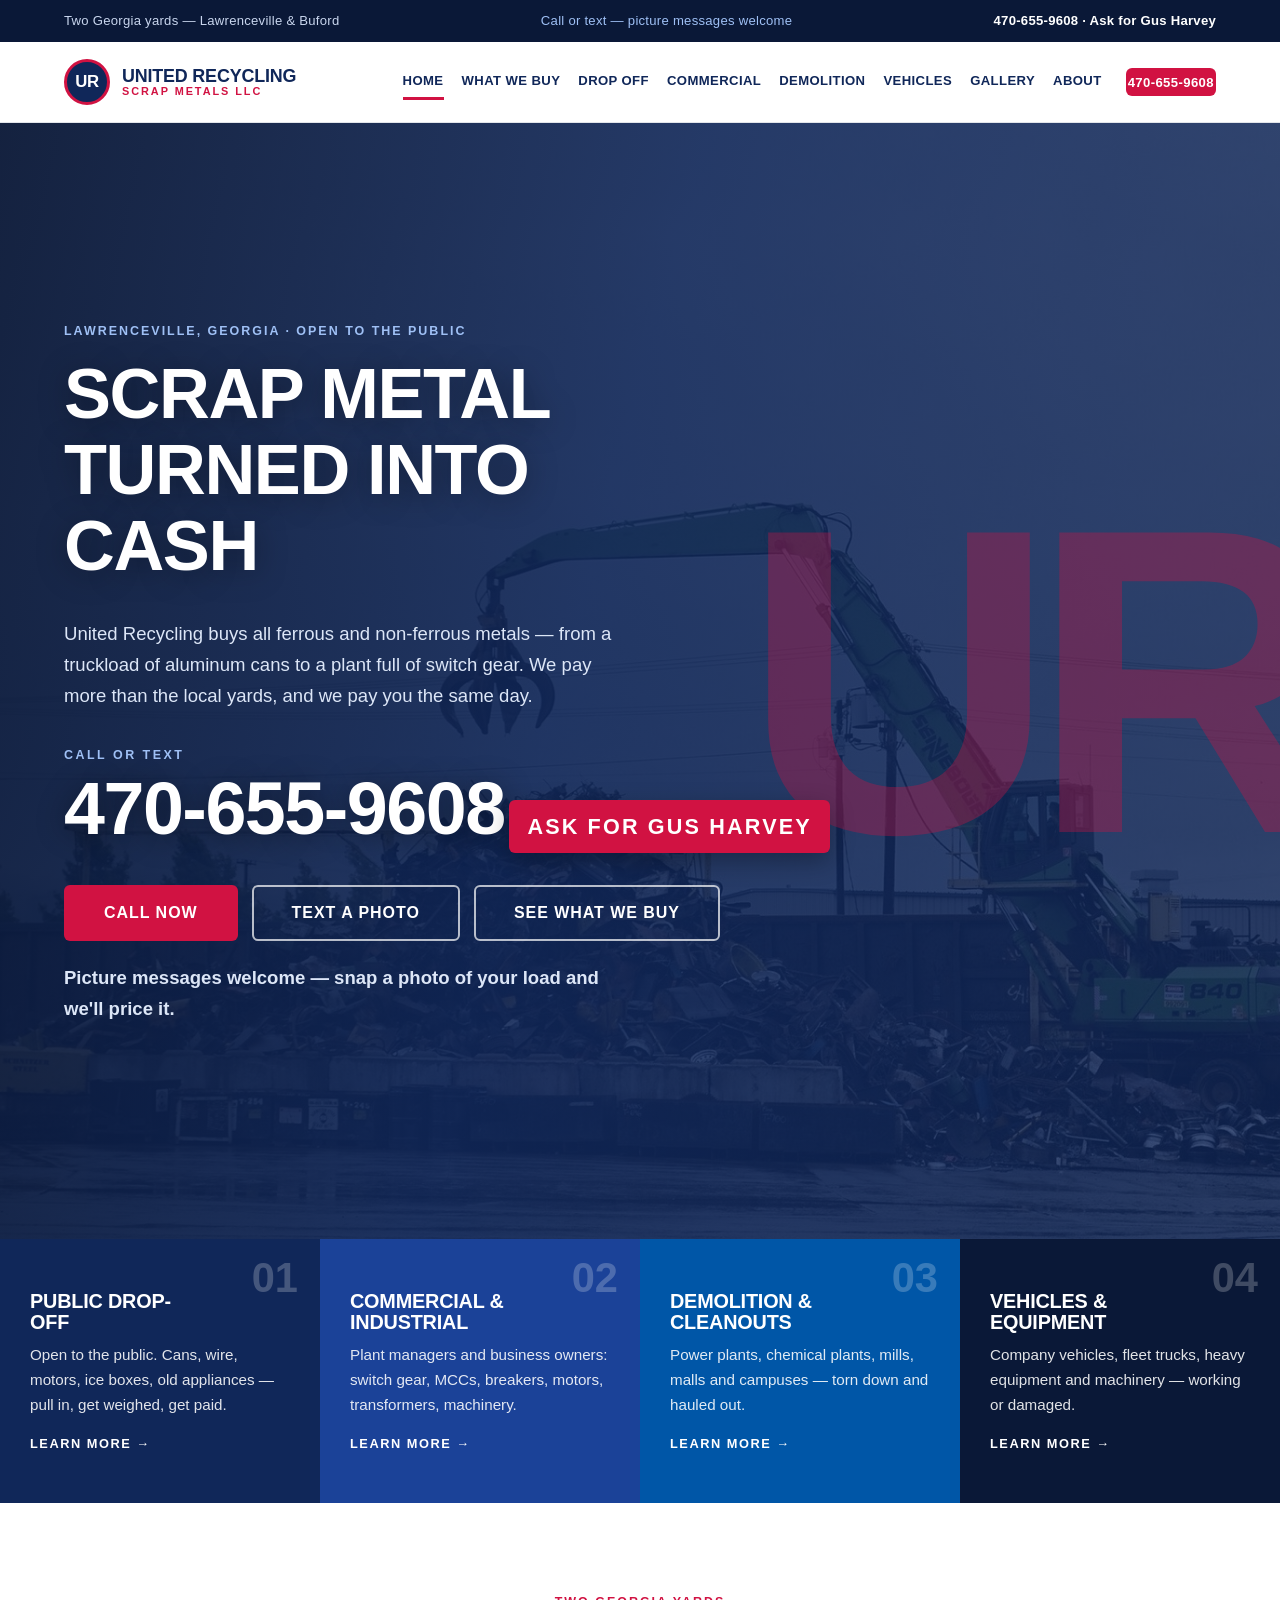
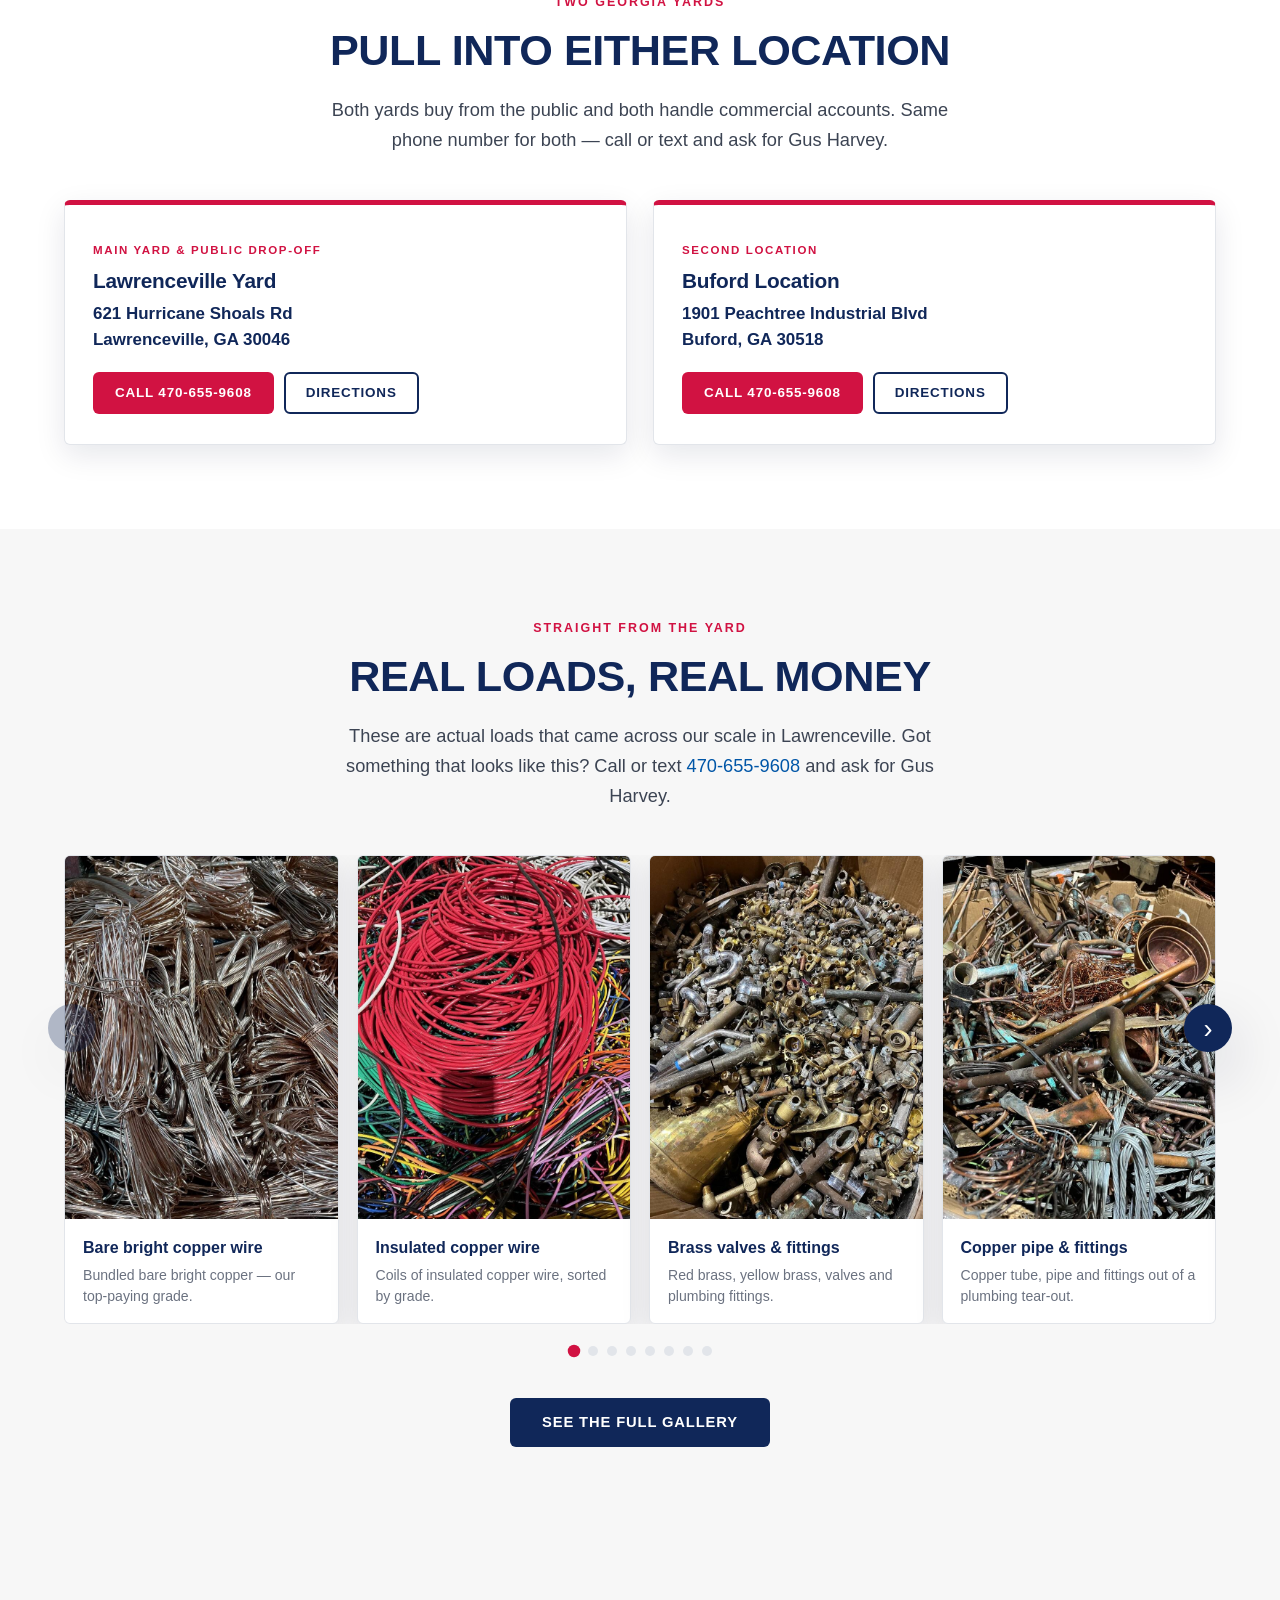
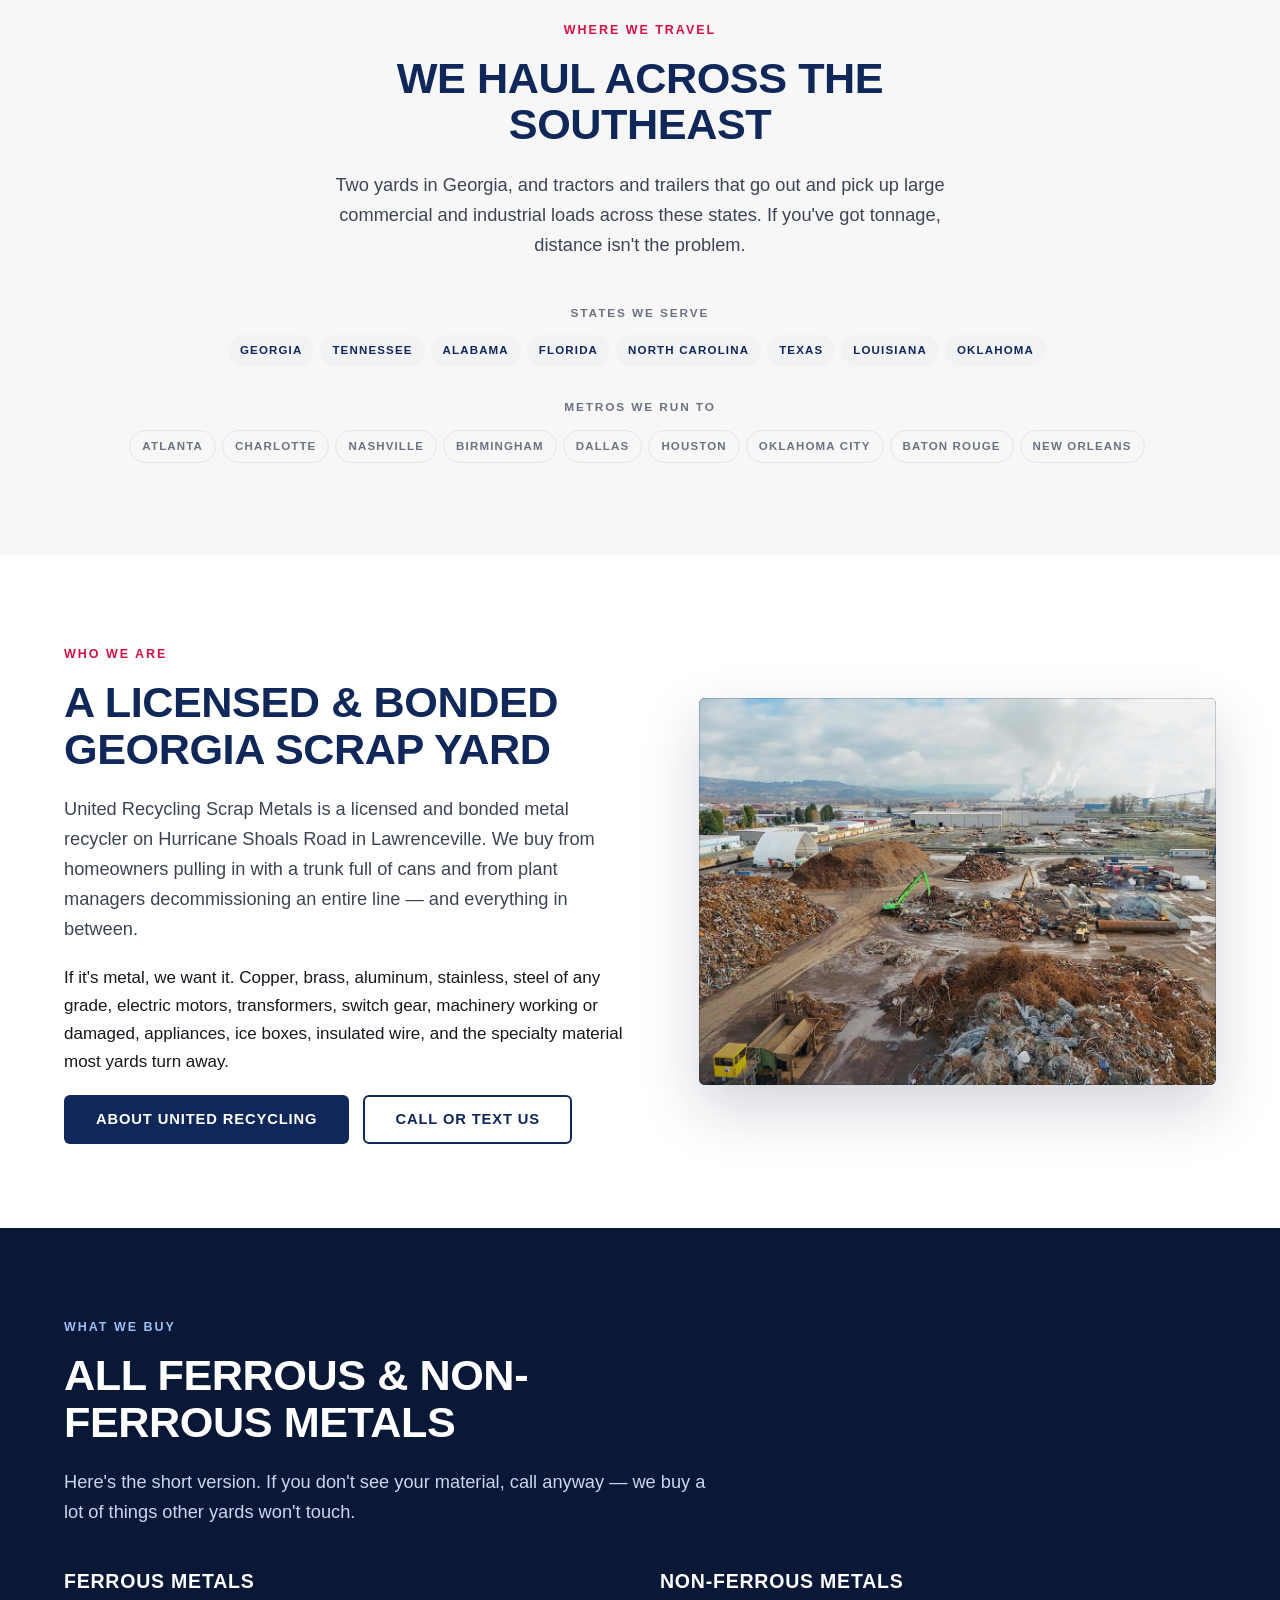
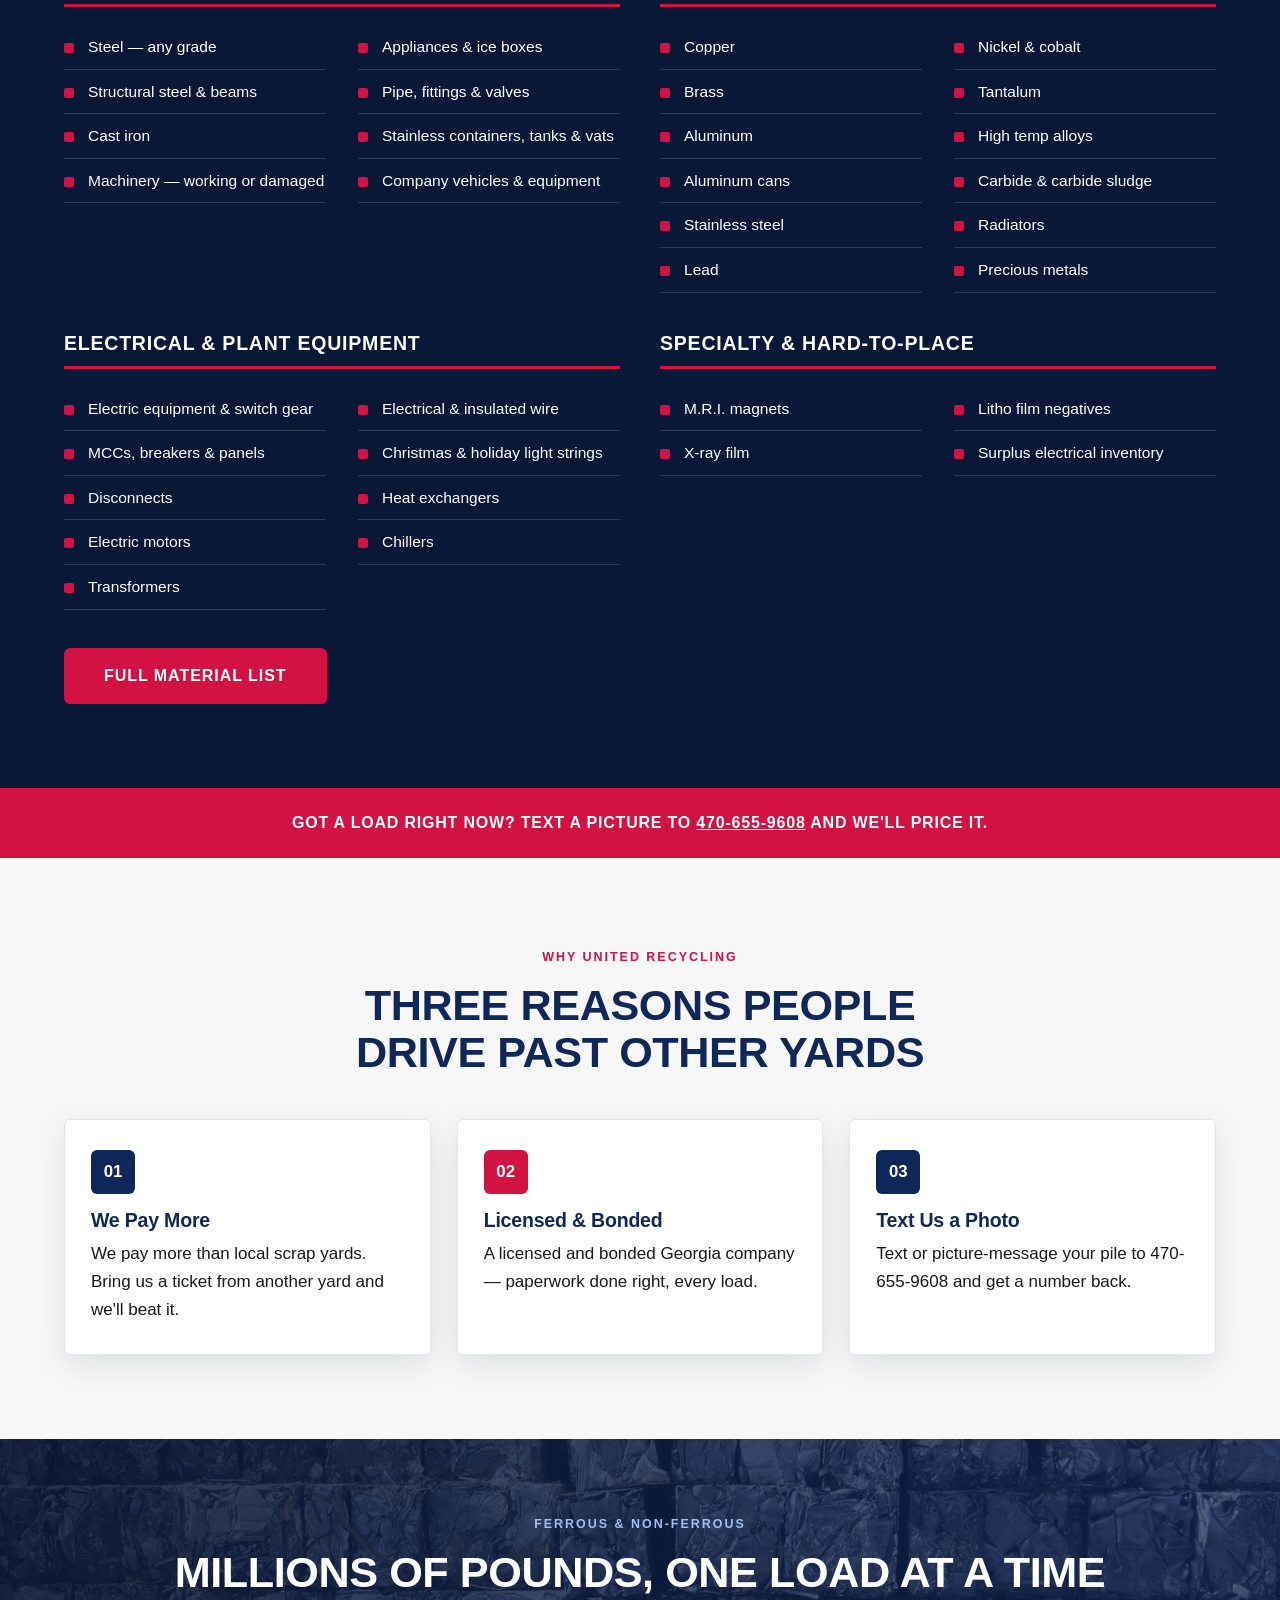
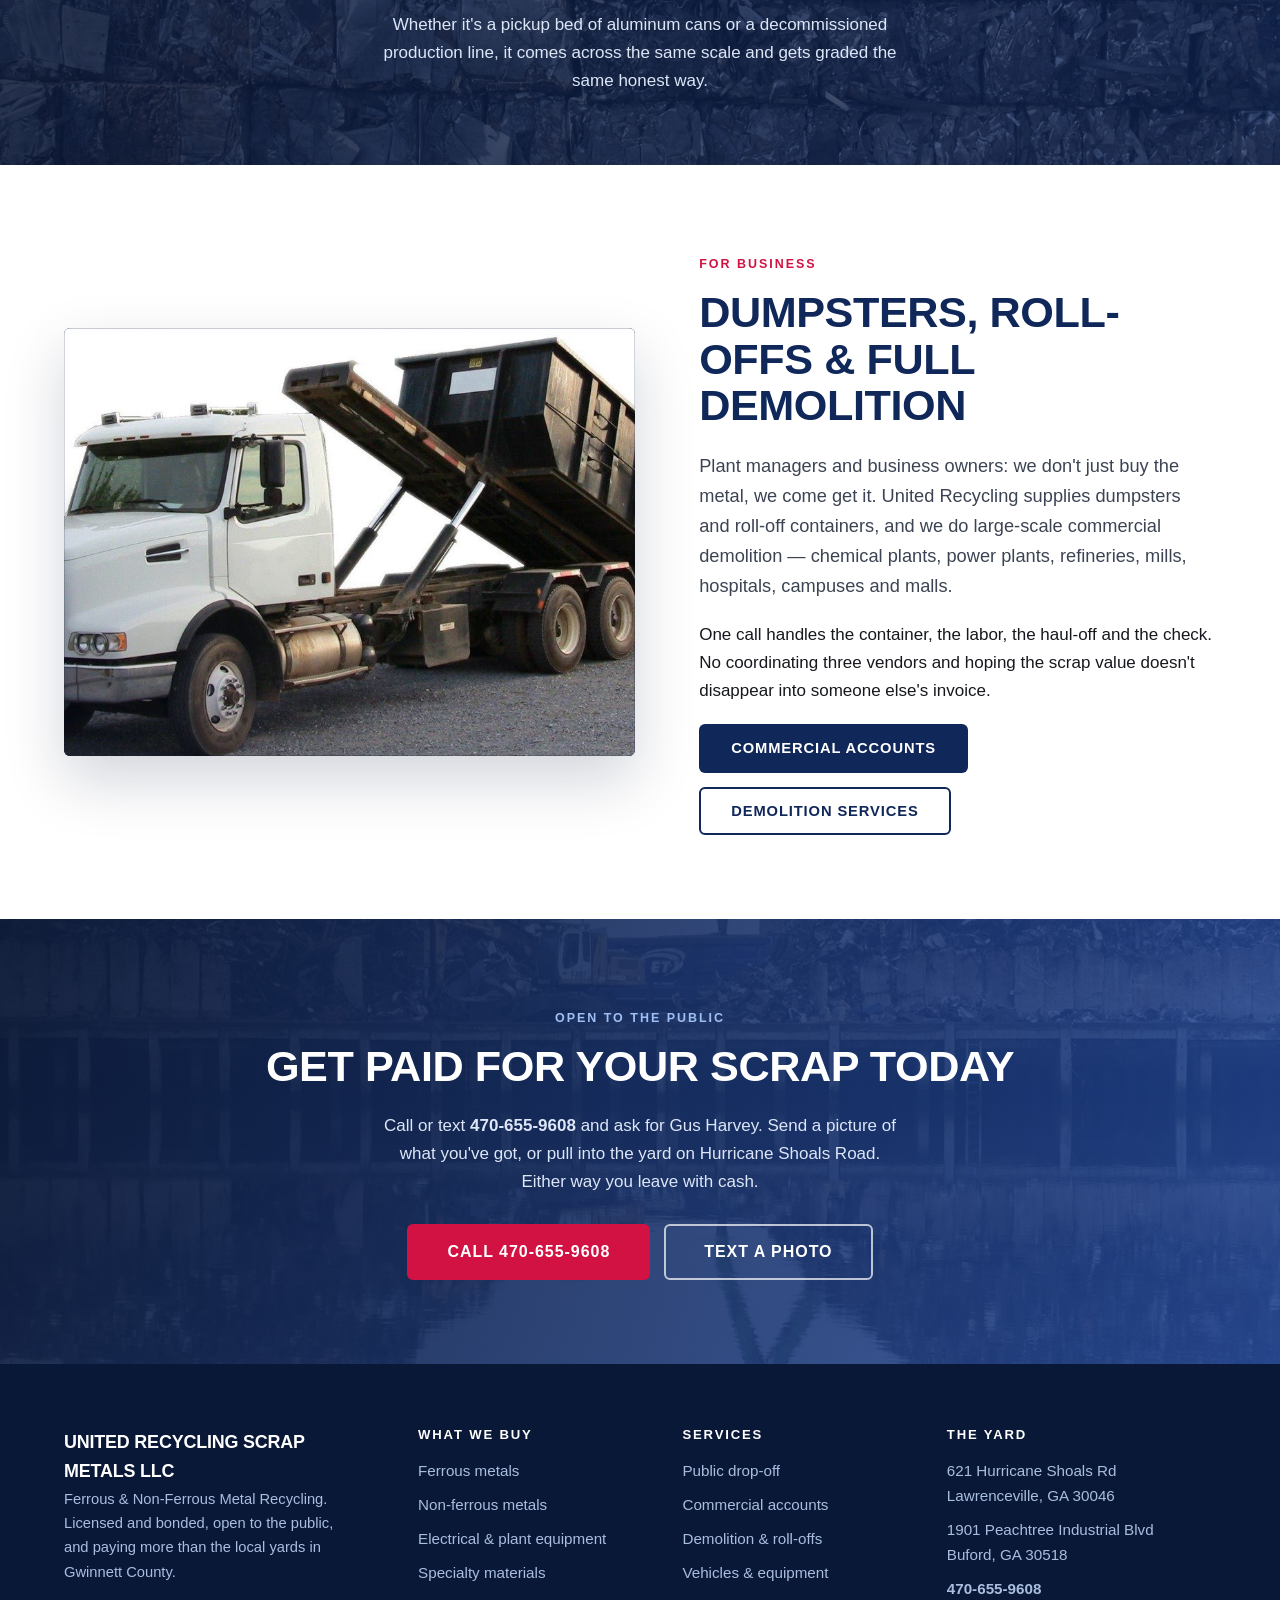
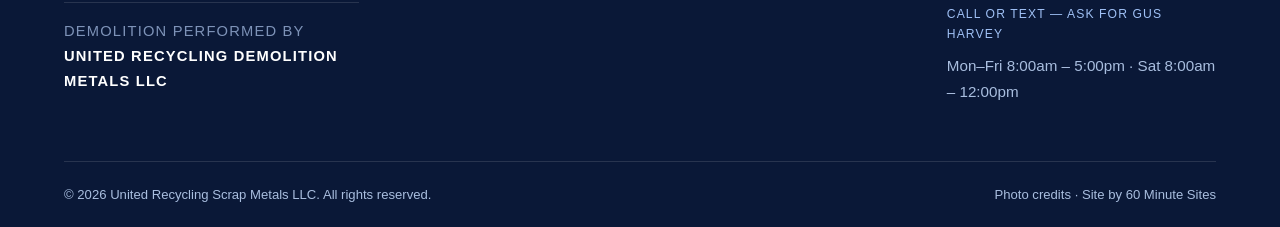
<file: index.html>
<!doctype html>
<html lang="en">
<head>
<meta charset="utf-8">
<meta name="viewport" content="width=device-width, initial-scale=1">
<title>United Recycling Scrap Metals LLC | Scrap Metal Recycling in Lawrenceville, GA</title>
<meta name="description" content="United Recycling Scrap Metals buys all ferrous and non-ferrous metals in Lawrenceville, GA. Open to the public, licensed and bonded, paying more than local scrap yards.">
<meta name="robots" content="index,follow">
<meta property="og:title" content="United Recycling Scrap Metals LLC | Scrap Metal Recycling in Lawrenceville, GA">
<meta property="og:description" content="United Recycling Scrap Metals buys all ferrous and non-ferrous metals in Lawrenceville, GA. Open to the public, licensed and bonded, paying more than local scrap yards.">
<meta property="og:type" content="website">
<link rel="stylesheet" href="assets/css/site.css">
<script type="application/ld+json">
{
  "@context":"https://schema.org",
  "@type":"RecyclingCenter",
  "name":"United Recycling Scrap Metals LLC",
  "telephone":"470-655-9608",
  "location":[
    {"@type":"Place","name":"Lawrenceville Yard","address":{"@type":"PostalAddress","streetAddress":"621 Hurricane Shoals Rd","addressLocality":"Lawrenceville","addressRegion":"GA","postalCode":"30046","addressCountry":"US"}},
    {"@type":"Place","name":"Buford Location","address":{"@type":"PostalAddress","streetAddress":"1901 Peachtree Industrial Blvd","addressLocality":"Buford","addressRegion":"GA","postalCode":"30518","addressCountry":"US"}}
  ],
  "address":{
    "@type":"PostalAddress",
    "streetAddress":"621 Hurricane Shoals Rd",
    "addressLocality":"Lawrenceville",
    "addressRegion":"GA",
    "postalCode":"30046",
    "addressCountry":"US"
  }
}
</script>
</head>
<body>
<div class="topbar">
  <div class="wrap">
    <span>Two Georgia yards &mdash; Lawrenceville &amp; Buford</span>
    <span class="tb-note">Call or text &mdash; picture messages welcome</span>
    <span><a href="tel:+14706559608">470-655-9608</a> <b class="tb-ask">&middot; Ask for Gus Harvey</b></span>
  </div>
</div>
<header class="site-header">
  <div class="wrap">
    <a class="brand" href="index.html">
      <span class="brand-mark">UR</span>
      <span class="brand-text">
        <span class="brand-name">United Recycling</span>
        <span class="brand-sub">Scrap Metals LLC</span>
      </span>
    </a>
    <button class="nav-toggle" aria-expanded="false" aria-controls="site-nav">Menu</button>
    <nav class="nav" id="site-nav">
    <a href="index.html" class="active">Home</a>
    <a href="what-we-buy.html">What We Buy</a>
    <a href="drop-off.html">Drop Off</a>
    <a href="commercial.html">Commercial</a>
    <a href="demolition.html">Demolition</a>
    <a href="vehicles.html">Vehicles</a>
    <a href="gallery.html">Gallery</a>
    <a href="about.html">About</a>
      <a class="btn btn-red nav-call" href="tel:+14706559608">470-655-9608</a>
    </nav>
  </div>
</header>
<section class="hero">
  <span class="hero-watermark" aria-hidden="true">UR</span>
  <div class="wrap">
    <span class="eyebrow eyebrow-light">Lawrenceville, Georgia &middot; Open to the public</span>
    <h1>Scrap Metal<span>Turned Into Cash</span></h1>
    <p>United Recycling buys all ferrous and non-ferrous metals &mdash; from a truckload of aluminum cans to a plant full of switch gear. We pay more than the local yards, and we pay you the same day.</p>
    <div class="hero-phone">
      <span class="hero-phone-label">Call or text</span>
      <a class="hero-phone-number" href="tel:+14706559608">470-655-9608</a>
      <span class="hero-phone-ask">Ask for Gus Harvey</span>
    </div>
    <div class="btn-row">
      <a class="btn btn-red btn-lg" href="tel:+14706559608">Call Now</a>
      <a class="btn btn-ghost btn-lg" href="sms:+14706559608">Text A Photo</a>
      <a class="btn btn-ghost btn-lg" href="what-we-buy.html">See What We Buy</a>
    </div>
    <p class="hero-note">Picture messages welcome &mdash; snap a photo of your load and we'll price it.</p>
  </div>
</section>

<div class="pillars">
  <a class="pillar" href="drop-off.html"><span class="pill-num">01</span><h3>Public Drop-Off</h3><p>Open to the public. Cans, wire, motors, ice boxes, old appliances — pull in, get weighed, get paid.</p><span class="pill-go">Learn more &rarr;</span></a>
  <a class="pillar" href="commercial.html"><span class="pill-num">02</span><h3>Commercial &amp; Industrial</h3><p>Plant managers and business owners: switch gear, MCCs, breakers, motors, transformers, machinery.</p><span class="pill-go">Learn more &rarr;</span></a>
  <a class="pillar" href="demolition.html"><span class="pill-num">03</span><h3>Demolition &amp; Cleanouts</h3><p>Power plants, chemical plants, mills, malls and campuses — torn down and hauled out.</p><span class="pill-go">Learn more &rarr;</span></a>
  <a class="pillar" href="vehicles.html"><span class="pill-num">04</span><h3>Vehicles &amp; Equipment</h3><p>Company vehicles, fleet trucks, heavy equipment and machinery — working or damaged.</p><span class="pill-go">Learn more &rarr;</span></a>
</div>


<section>
  <div class="wrap">
    <div class="sec-head center">
      <span class="eyebrow">Two Georgia yards</span>
      <h2>Pull Into Either Location</h2>
      <p class="lede center" style="margin:0 auto">Both yards buy from the public and both
      handle commercial accounts. Same phone number for both &mdash; call or text and ask for Gus Harvey.</p>
    </div>
    <div class="locs">
      <div class="loc">
        <span class="loc-tag">Main yard &amp; public drop-off</span>
        <h3>Lawrenceville Yard</h3>
        <a class="loc-addr" href="https://maps.google.com/?q=621+Hurricane+Shoals+Rd+Lawrenceville+GA+30046" target="_blank" rel="noopener">
          621 Hurricane Shoals Rd<br>Lawrenceville, GA 30046
        </a>
        <div class="loc-actions">
          <a class="btn btn-red" href="tel:+14706559608">Call 470-655-9608</a>
          <a class="btn btn-outline" href="https://maps.google.com/?q=621+Hurricane+Shoals+Rd+Lawrenceville+GA+30046" target="_blank" rel="noopener">Directions</a>
        </div>
      </div>
      <div class="loc">
        <span class="loc-tag">Second location</span>
        <h3>Buford Location</h3>
        <a class="loc-addr" href="https://maps.google.com/?q=1901+Peachtree+Industrial+Blvd+Buford+GA+30518" target="_blank" rel="noopener">
          1901 Peachtree Industrial Blvd<br>Buford, GA 30518
        </a>
        <div class="loc-actions">
          <a class="btn btn-red" href="tel:+14706559608">Call 470-655-9608</a>
          <a class="btn btn-outline" href="https://maps.google.com/?q=1901+Peachtree+Industrial+Blvd+Buford+GA+30518" target="_blank" rel="noopener">Directions</a>
        </div>
      </div>
    </div>

  </div>
</section>

<section class="sec-gray">
  <div class="wrap">
    <div class="sec-head center">
      <span class="eyebrow">Straight from the yard</span>
      <h2>Real Loads, Real Money</h2>
      <p class="lede center" style="margin:0 auto">These are actual loads that came across our
      scale in Lawrenceville. Got something that looks like this? Call or text
      <a href="tel:+14706559608">470-655-9608</a> and ask for Gus Harvey.</p>
    </div>
    <div class="cara" data-carousel>
  <button class="cara-nav cara-prev" type="button" aria-label="Previous photos">&#8249;</button>
  <div class="cara-viewport">
    <ul class="cara-track">
      <li class="cara-slide" role="group" aria-roledescription="slide" aria-label="1 of 8">
        <figure>
          <img src="assets/img/gallery/bare-bright-copper.jpg" alt="Bare bright copper wire at United Recycling Scrap Metals" loading="lazy" width="750" height="1000">
          <figcaption><strong>Bare bright copper wire</strong><span>Bundled bare bright copper — our top-paying grade.</span></figcaption>
        </figure>
      </li>
      <li class="cara-slide" role="group" aria-roledescription="slide" aria-label="2 of 8">
        <figure>
          <img src="assets/img/gallery/wire-red-coils.jpg" alt="Insulated copper wire at United Recycling Scrap Metals" loading="lazy" width="750" height="1000">
          <figcaption><strong>Insulated copper wire</strong><span>Coils of insulated copper wire, sorted by grade.</span></figcaption>
        </figure>
      </li>
      <li class="cara-slide" role="group" aria-roledescription="slide" aria-label="3 of 8">
        <figure>
          <img src="assets/img/gallery/brass-valves-fittings.jpg" alt="Brass valves &amp; fittings at United Recycling Scrap Metals" loading="lazy" width="750" height="1000">
          <figcaption><strong>Brass valves &amp; fittings</strong><span>Red brass, yellow brass, valves and plumbing fittings.</span></figcaption>
        </figure>
      </li>
      <li class="cara-slide" role="group" aria-roledescription="slide" aria-label="4 of 8">
        <figure>
          <img src="assets/img/gallery/copper-pipe-fittings.jpg" alt="Copper pipe &amp; fittings at United Recycling Scrap Metals" loading="lazy" width="750" height="1000">
          <figcaption><strong>Copper pipe &amp; fittings</strong><span>Copper tube, pipe and fittings out of a plumbing tear-out.</span></figcaption>
        </figure>
      </li>
      <li class="cara-slide" role="group" aria-roledescription="slide" aria-label="5 of 8">
        <figure>
          <img src="assets/img/gallery/alternators-motors.jpg" alt="Alternators &amp; motors at United Recycling Scrap Metals" loading="lazy" width="750" height="1000">
          <figcaption><strong>Alternators &amp; motors</strong><span>Alternators, starters and small electric motors.</span></figcaption>
        </figure>
      </li>
      <li class="cara-slide" role="group" aria-roledescription="slide" aria-label="6 of 8">
        <figure>
          <img src="assets/img/gallery/circuit-boards.jpg" alt="Circuit boards &amp; e-scrap at United Recycling Scrap Metals" loading="lazy" width="750" height="1000">
          <figcaption><strong>Circuit boards &amp; e-scrap</strong><span>Boards, power supplies and heat sinks — we grade these too.</span></figcaption>
        </figure>
      </li>
      <li class="cara-slide" role="group" aria-roledescription="slide" aria-label="7 of 8">
        <figure>
          <img src="assets/img/gallery/heavy-cable.jpg" alt="Heavy cable at United Recycling Scrap Metals" loading="lazy" width="750" height="1000">
          <figcaption><strong>Heavy cable</strong><span>Heavy gauge insulated cable off a commercial job.</span></figcaption>
        </figure>
      </li>
      <li class="cara-slide" role="group" aria-roledescription="slide" aria-label="8 of 8">
        <figure>
          <img src="assets/img/gallery/insulated-wire-black.jpg" alt="Insulated wire at United Recycling Scrap Metals" loading="lazy" width="750" height="1000">
          <figcaption><strong>Insulated wire</strong><span>Black jacketed wire, ready for the scale.</span></figcaption>
        </figure>
      </li>
    </ul>
  </div>
  <button class="cara-nav cara-next" type="button" aria-label="Next photos">&#8250;</button>
  <div class="cara-dots">
      <button class="cara-dot" type="button" data-go="0" aria-label="Go to slide 1"></button>
      <button class="cara-dot" type="button" data-go="1" aria-label="Go to slide 2"></button>
      <button class="cara-dot" type="button" data-go="2" aria-label="Go to slide 3"></button>
      <button class="cara-dot" type="button" data-go="3" aria-label="Go to slide 4"></button>
      <button class="cara-dot" type="button" data-go="4" aria-label="Go to slide 5"></button>
      <button class="cara-dot" type="button" data-go="5" aria-label="Go to slide 6"></button>
      <button class="cara-dot" type="button" data-go="6" aria-label="Go to slide 7"></button>
      <button class="cara-dot" type="button" data-go="7" aria-label="Go to slide 8"></button>
  </div>
</div>

    <div class="center" style="margin-top:34px">
      <a class="btn btn-navy" href="gallery.html">See The Full Gallery</a>
    </div>
  </div>
</section>

<section class="sec-gray">
  <div class="wrap">
    <div class="sec-head center">
      <span class="eyebrow">Where we travel</span>
      <h2>We Haul Across The Southeast</h2>
      <p class="lede center" style="margin:0 auto">Two yards in Georgia, and tractors and
      trailers that go out and pick up large commercial and industrial loads across these
      states. If you've got tonnage, distance isn't the problem.</p>
    </div>
    <div class="center">
      <p class="area-label">States we serve</p>
      <span class="tag">Georgia</span><span class="tag">Tennessee</span><span class="tag">Alabama</span><span class="tag">Florida</span><span class="tag">North Carolina</span><span class="tag">Texas</span><span class="tag">Louisiana</span><span class="tag">Oklahoma</span>
      <p class="area-label" style="margin-top:24px">Metros we run to</p>
      <span class="tag tag-quiet">Atlanta</span><span class="tag tag-quiet">Charlotte</span><span class="tag tag-quiet">Nashville</span><span class="tag tag-quiet">Birmingham</span><span class="tag tag-quiet">Dallas</span><span class="tag tag-quiet">Houston</span><span class="tag tag-quiet">Oklahoma City</span><span class="tag tag-quiet">Baton Rouge</span><span class="tag tag-quiet">New Orleans</span>
    </div>
  </div>
</section>


<section>
  <div class="wrap split">
    <div>
      <span class="eyebrow">Who we are</span>
      <h2>A Licensed &amp; Bonded Georgia Scrap Yard</h2>
      <p class="lede">United Recycling Scrap Metals is a licensed and bonded metal recycler on Hurricane Shoals Road in Lawrenceville. We buy from homeowners pulling in with a trunk full of cans and from plant managers decommissioning an entire line &mdash; and everything in between.</p>
      <p>If it's metal, we want it. Copper, brass, aluminum, stainless, steel of any grade, electric motors, transformers, switch gear, machinery working or damaged, appliances, ice boxes, insulated wire, and the specialty material most yards turn away.</p>
      <div class="btn-row">
        <a class="btn btn-navy" href="about.html">About United Recycling</a>
        <a class="btn btn-outline" href="contact.html">Call Or Text Us</a>
      </div>
    </div>
    <div class="split-media"><img src="assets/img/yard-aerial.jpg" alt="Scrap metal recycling yard with material handler sorting ferrous and non-ferrous piles" loading="lazy" width="1200" height="820"></div>
  </div>
</section>

<section class="sec-navy">
  <div class="wrap">
    <div class="sec-head">
      <span class="eyebrow eyebrow-light">What we buy</span>
      <h2>All Ferrous &amp; Non-Ferrous Metals</h2>
      <p class="lede" style="color:#C9D6EE">Here's the short version. If you don't see your material, call anyway &mdash; we buy a lot of things other yards won't touch.</p>
    </div>
    <div class="mat-grid">
  <div class="mat-col">
    <h3>Ferrous Metals</h3>
    <ul class="mat-list">
    <li>Steel — any grade</li>
    <li>Structural steel &amp; beams</li>
    <li>Cast iron</li>
    <li>Machinery — working or damaged</li>
    <li>Appliances &amp; ice boxes</li>
    <li>Pipe, fittings &amp; valves</li>
    <li>Stainless containers, tanks &amp; vats</li>
    <li>Company vehicles &amp; equipment</li>
    </ul>
  </div>
  <div class="mat-col">
    <h3>Non-Ferrous Metals</h3>
    <ul class="mat-list">
    <li>Copper</li>
    <li>Brass</li>
    <li>Aluminum</li>
    <li>Aluminum cans</li>
    <li>Stainless steel</li>
    <li>Lead</li>
    <li>Nickel &amp; cobalt</li>
    <li>Tantalum</li>
    <li>High temp alloys</li>
    <li>Carbide &amp; carbide sludge</li>
    <li>Radiators</li>
    <li>Precious metals</li>
    </ul>
  </div>
  <div class="mat-col">
    <h3>Electrical &amp; Plant Equipment</h3>
    <ul class="mat-list">
    <li>Electric equipment &amp; switch gear</li>
    <li>MCCs, breakers &amp; panels</li>
    <li>Disconnects</li>
    <li>Electric motors</li>
    <li>Transformers</li>
    <li>Electrical &amp; insulated wire</li>
    <li>Christmas &amp; holiday light strings</li>
    <li>Heat exchangers</li>
    <li>Chillers</li>
    </ul>
  </div>
  <div class="mat-col">
    <h3>Specialty &amp; Hard-to-Place</h3>
    <ul class="mat-list">
    <li>M.R.I. magnets</li>
    <li>X-ray film</li>
    <li>Litho film negatives</li>
    <li>Surplus electrical inventory</li>
    </ul>
  </div>
</div>

    <div class="btn-row" style="margin-top:38px">
      <a class="btn btn-red btn-lg" href="what-we-buy.html">Full Material List</a>
    </div>
  </div>
</section>

<div class="strip">
  <div class="wrap">
    <p>Got a load right now? Text a picture to <a href="tel:+14706559608">470-655-9608</a> and we'll price it.</p>
  </div>
</div>


<section class="sec-gray">
  <div class="wrap">
    <div class="sec-head center">
      <span class="eyebrow">Why United Recycling</span>
      <h2>Three Reasons People Drive Past Other Yards</h2>
    </div>
    <div class="cards">
      <div class="card"><div class="card-ico">01</div><h3>We Pay More</h3><p>We pay more than local scrap yards. Bring us a ticket from another yard and we'll beat it.</p></div>
      <div class="card card-red"><div class="card-ico">02</div><h3>Licensed &amp; Bonded</h3><p>A licensed and bonded Georgia company — paperwork done right, every load.</p></div>
      <div class="card"><div class="card-ico">03</div><h3>Text Us a Photo</h3><p>Text or picture-message your pile to 470-655-9608 and get a number back.</p></div>
    </div>
  </div>
</section>

<section class="photoband">
  <div class="wrap">
    <span class="eyebrow eyebrow-light">Ferrous &amp; non-ferrous</span>
    <h2>Millions Of Pounds, One Load At A Time</h2>
    <p>Whether it's a pickup bed of aluminum cans or a decommissioned production line, it comes across the same scale and gets graded the same honest way.</p>
  </div>
</section>

<section>
  <div class="wrap split">
    <div class="split-media"><img src="assets/img/rolloff-truck.jpg" alt="Roll-off truck setting down an open container for a scrap metal job site" loading="lazy" width="1200" height="620"></div>
    <div>
      <span class="eyebrow">For business</span>
      <h2>Dumpsters, Roll-Offs &amp; Full Demolition</h2>
      <p class="lede">Plant managers and business owners: we don't just buy the metal, we come get it. United Recycling supplies dumpsters and roll-off containers, and we do large-scale commercial demolition &mdash; chemical plants, power plants, refineries, mills, hospitals, campuses and malls.</p>
      <p>One call handles the container, the labor, the haul-off and the check. No coordinating three vendors and hoping the scrap value doesn't disappear into someone else's invoice.</p>
      <div class="btn-row">
        <a class="btn btn-navy" href="commercial.html">Commercial Accounts</a>
        <a class="btn btn-outline" href="demolition.html">Demolition Services</a>
      </div>
    </div>
  </div>
</section>

<section class="cta">
  <div class="wrap">
    <span class="eyebrow eyebrow-light">Open to the public</span>
    <h2>Get Paid For Your Scrap Today</h2>
    <p>Call or text <b>470-655-9608</b> and ask for Gus Harvey. Send a picture of what you've got, or pull into the yard on Hurricane Shoals Road. Either way you leave with cash.</p>
    <div class="btn-row">
      <a class="btn btn-red btn-lg" href="tel:+14706559608">Call 470-655-9608</a>
      <a class="btn btn-ghost btn-lg" href="sms:+14706559608">Text A Photo</a>
    </div>
  </div>
</section>

<footer class="site-footer">
  <div class="wrap">
    <div class="foot-grid">
      <div class="foot-brand">
        <span class="brand-name">United Recycling Scrap Metals LLC</span>
        <p>Ferrous &amp; Non-Ferrous Metal Recycling. Licensed and bonded, open to the public, and paying more than the local yards in Gwinnett County.</p>
        <p class="foot-division">Demolition performed by<br><a href="demolition.html">United Recycling Demolition Metals LLC</a></p>
      </div>
      <div>
        <h4>What We Buy</h4>
        <ul>
          <li><a href="what-we-buy.html">Ferrous metals</a></li>
          <li><a href="what-we-buy.html">Non-ferrous metals</a></li>
          <li><a href="what-we-buy.html">Electrical &amp; plant equipment</a></li>
          <li><a href="what-we-buy.html">Specialty materials</a></li>
        </ul>
      </div>
      <div>
        <h4>Services</h4>
        <ul>
          <li><a href="drop-off.html">Public drop-off</a></li>
          <li><a href="commercial.html">Commercial accounts</a></li>
          <li><a href="demolition.html">Demolition &amp; roll-offs</a></li>
          <li><a href="vehicles.html">Vehicles &amp; equipment</a></li>
        </ul>
      </div>
      <div>
        <h4>The Yard</h4>
        <ul>
          <li><a href="https://maps.google.com/?q=621+Hurricane+Shoals+Rd+Lawrenceville+GA+30046" target="_blank" rel="noopener">621 Hurricane Shoals Rd<br>Lawrenceville, GA 30046</a></li>
          <li><a href="https://maps.google.com/?q=1901+Peachtree+Industrial+Blvd+Buford+GA+30518" target="_blank" rel="noopener">1901 Peachtree Industrial Blvd<br>Buford, GA 30518</a></li>
          <li><a class="foot-phone" href="tel:+14706559608">470-655-9608</a>
              <span class="foot-ask">Call or text &mdash; ask for Gus Harvey</span></li>
          <li>Mon–Fri 8:00am – 5:00pm · Sat 8:00am – 12:00pm</li>
        </ul>
      </div>
    </div>
    <div class="foot-bottom">
      <span>&copy; <span id="yr">2026</span> United Recycling Scrap Metals LLC. All rights reserved.</span>
      <span><a href="credits.html">Photo credits</a> &middot; Site by <a href="https://60minutesites.com" target="_blank" rel="noopener">60 Minute Sites</a></span>
    </div>
  </div>
</footer>
<script>
document.getElementById('yr').textContent = new Date().getFullYear();
var t = document.querySelector('.nav-toggle'), n = document.getElementById('site-nav');
t.addEventListener('click', function(){
  var open = n.classList.toggle('open');
  t.setAttribute('aria-expanded', open);
});

/* Carousel: a scroll-snap strip. Buttons and dots drive scrollLeft, and the active
   dot is derived from scroll position, so touch swipes and button clicks stay in
   sync. With JS off it's still a usable horizontal scroller. */
document.querySelectorAll('[data-carousel]').forEach(function(car){
  var track = car.querySelector('.cara-track'),
      slides = car.querySelectorAll('.cara-slide'),
      dots = car.querySelectorAll('.cara-dot'),
      prev = car.querySelector('.cara-prev'),
      next = car.querySelector('.cara-next');
  if(!track || !slides.length) return;

  function step(){
    var a = slides[0].getBoundingClientRect(),
        b = slides.length > 1 ? slides[1].getBoundingClientRect() : null;
    return b ? (b.left - a.left) : (a.width + 18);
  }
  function perView(){
    return Math.max(1, Math.round(track.clientWidth / step()));
  }
  function index(){
    return Math.round(track.scrollLeft / step());
  }
  function sync(){
    var i = index(), max = slides.length - perView();
    dots.forEach(function(d, di){ d.classList.toggle('is-on', di === i); });
    if(prev) prev.disabled = i <= 0;
    if(next) next.disabled = i >= max;
  }
  function go(i){
    var max = slides.length - perView();
    i = Math.max(0, Math.min(i, max));
    track.scrollTo({ left: i * step(), behavior: 'smooth' });
  }

  if(prev) prev.addEventListener('click', function(){ go(index() - perView()); });
  if(next) next.addEventListener('click', function(){ go(index() + perView()); });
  dots.forEach(function(d){
    d.addEventListener('click', function(){ go(parseInt(d.dataset.go, 10)); });
  });

  var tick;
  track.addEventListener('scroll', function(){
    clearTimeout(tick); tick = setTimeout(sync, 90);
  });
  window.addEventListener('resize', function(){
    clearTimeout(tick); tick = setTimeout(sync, 150);
  });
  sync();
});
</script>
</body>
</html>
</file>
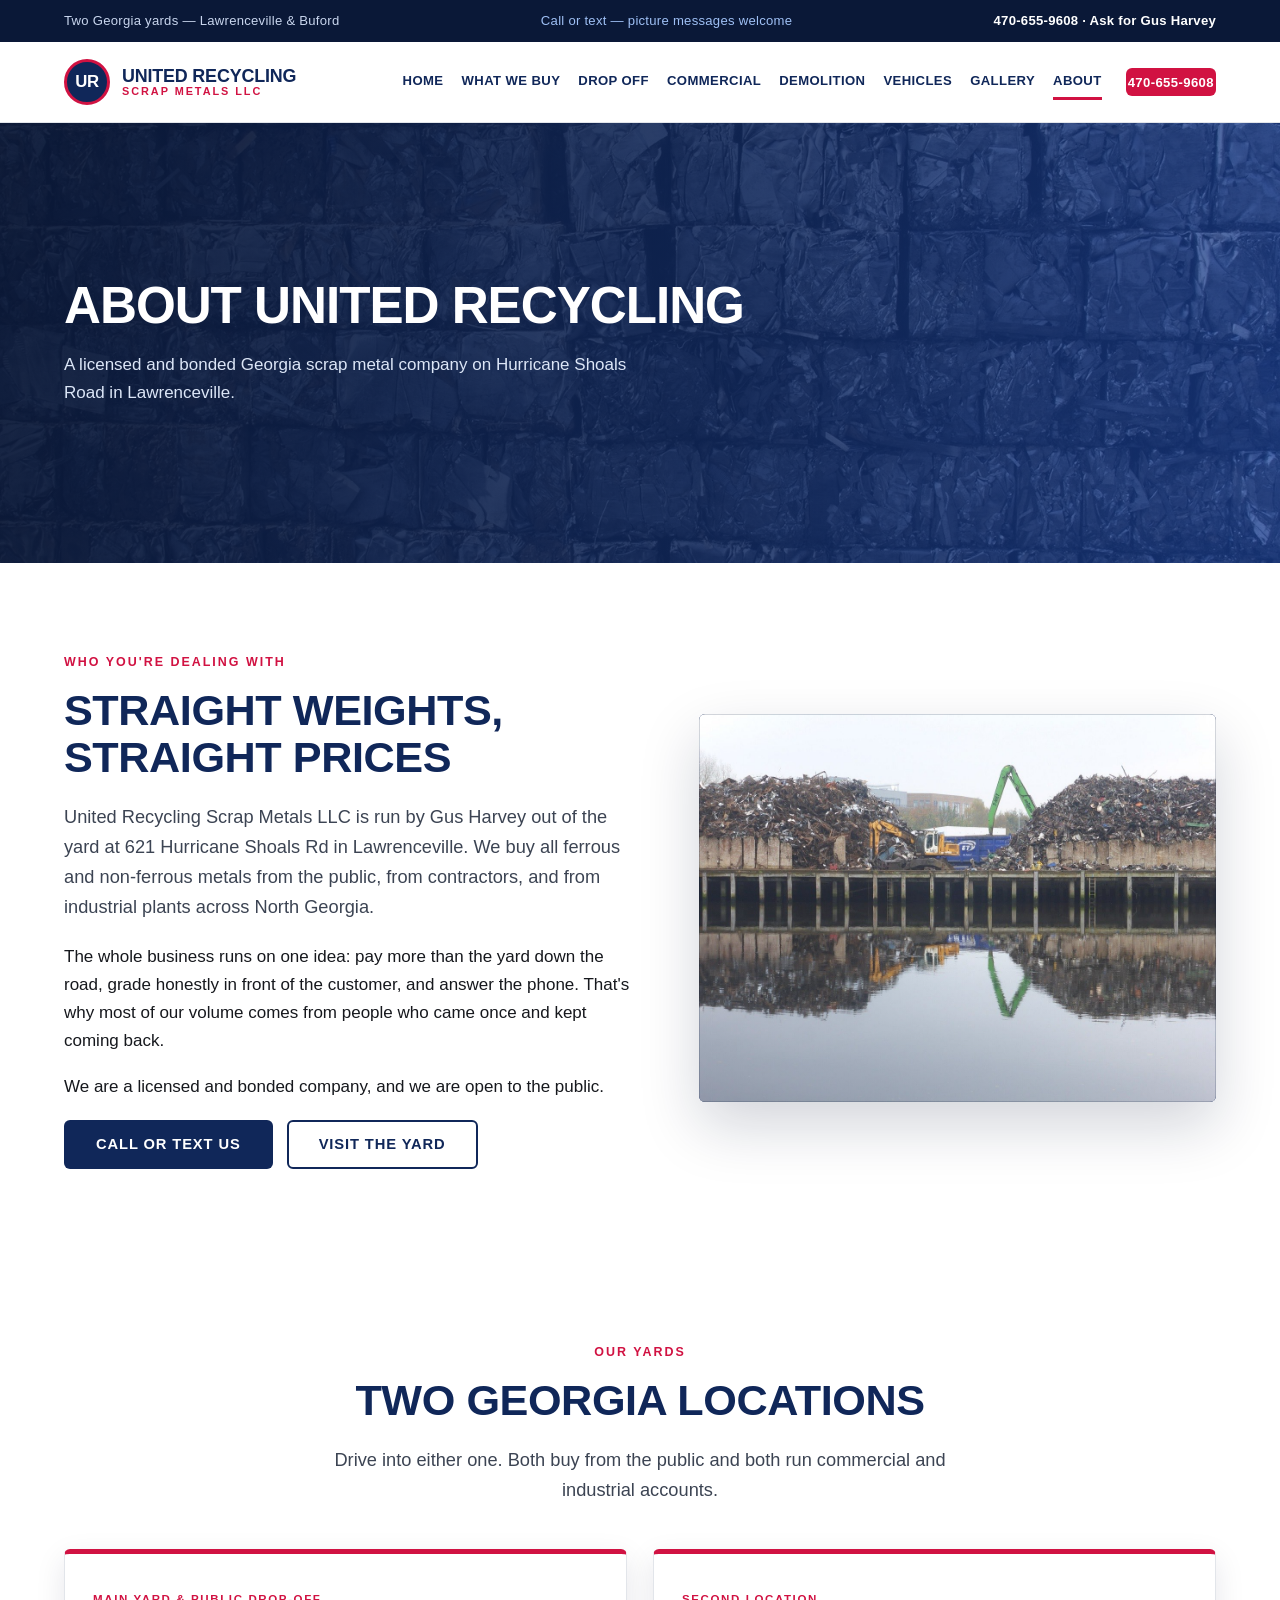
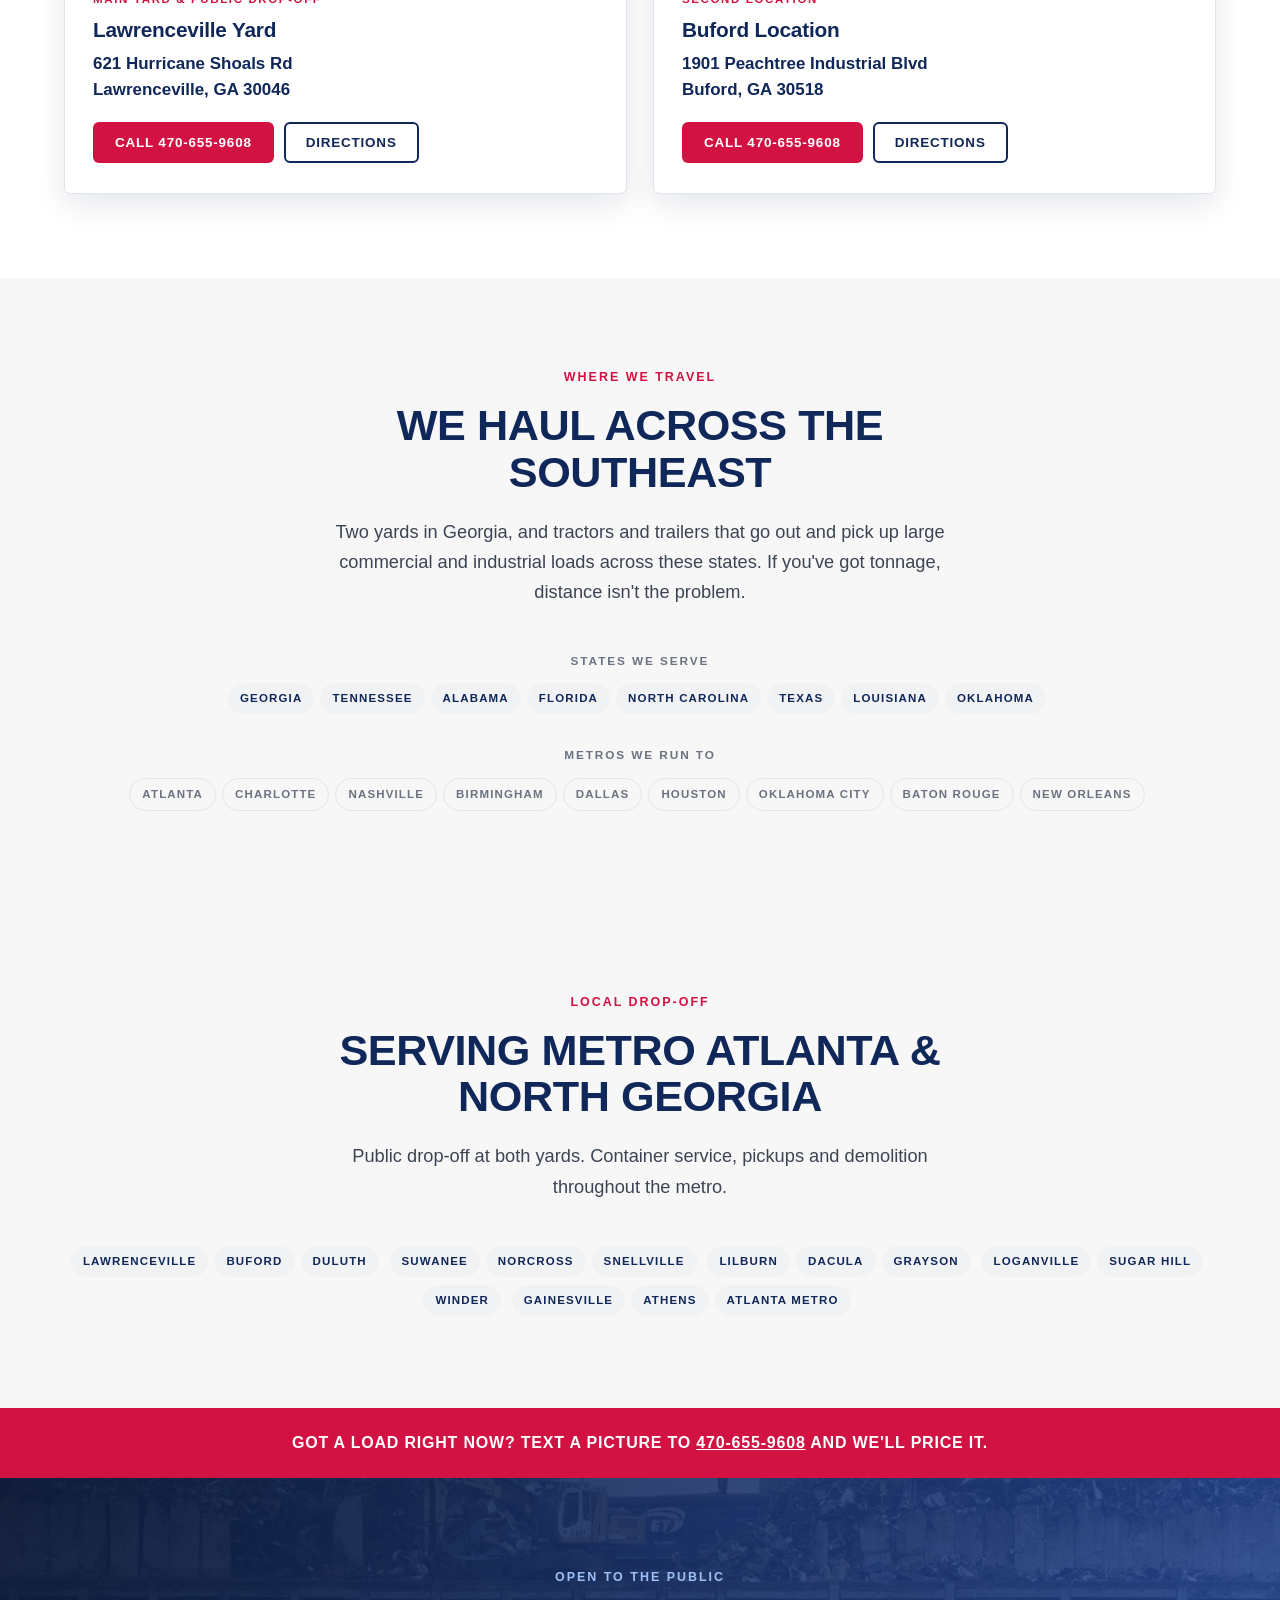
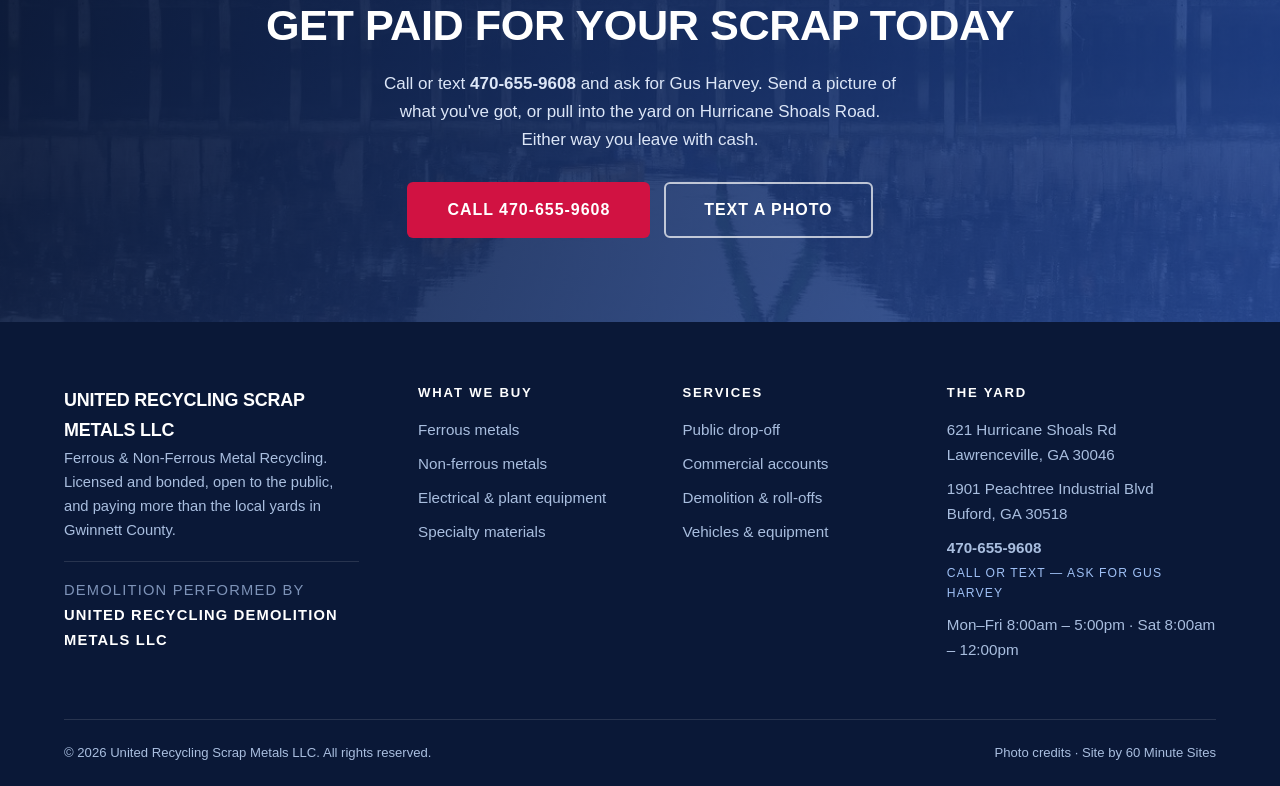
<file: about.html>
<!doctype html>
<html lang="en">
<head>
<meta charset="utf-8">
<meta name="viewport" content="width=device-width, initial-scale=1">
<title>About United Recycling Scrap Metals LLC | Lawrenceville, GA</title>
<meta name="description" content="United Recycling Scrap Metals LLC is a licensed and bonded scrap metal recycler in Lawrenceville, Georgia, open to the public and serving industrial accounts across North Georgia.">
<meta name="robots" content="index,follow">
<meta property="og:title" content="About United Recycling Scrap Metals LLC | Lawrenceville, GA">
<meta property="og:description" content="United Recycling Scrap Metals LLC is a licensed and bonded scrap metal recycler in Lawrenceville, Georgia, open to the public and serving industrial accounts across North Georgia.">
<meta property="og:type" content="website">
<link rel="stylesheet" href="assets/css/site.css">
<script type="application/ld+json">
{
  "@context":"https://schema.org",
  "@type":"RecyclingCenter",
  "name":"United Recycling Scrap Metals LLC",
  "telephone":"470-655-9608",
  "location":[
    {"@type":"Place","name":"Lawrenceville Yard","address":{"@type":"PostalAddress","streetAddress":"621 Hurricane Shoals Rd","addressLocality":"Lawrenceville","addressRegion":"GA","postalCode":"30046","addressCountry":"US"}},
    {"@type":"Place","name":"Buford Location","address":{"@type":"PostalAddress","streetAddress":"1901 Peachtree Industrial Blvd","addressLocality":"Buford","addressRegion":"GA","postalCode":"30518","addressCountry":"US"}}
  ],
  "address":{
    "@type":"PostalAddress",
    "streetAddress":"621 Hurricane Shoals Rd",
    "addressLocality":"Lawrenceville",
    "addressRegion":"GA",
    "postalCode":"30046",
    "addressCountry":"US"
  }
}
</script>
</head>
<body>
<div class="topbar">
  <div class="wrap">
    <span>Two Georgia yards &mdash; Lawrenceville &amp; Buford</span>
    <span class="tb-note">Call or text &mdash; picture messages welcome</span>
    <span><a href="tel:+14706559608">470-655-9608</a> <b class="tb-ask">&middot; Ask for Gus Harvey</b></span>
  </div>
</div>
<header class="site-header">
  <div class="wrap">
    <a class="brand" href="index.html">
      <span class="brand-mark">UR</span>
      <span class="brand-text">
        <span class="brand-name">United Recycling</span>
        <span class="brand-sub">Scrap Metals LLC</span>
      </span>
    </a>
    <button class="nav-toggle" aria-expanded="false" aria-controls="site-nav">Menu</button>
    <nav class="nav" id="site-nav">
    <a href="index.html">Home</a>
    <a href="what-we-buy.html">What We Buy</a>
    <a href="drop-off.html">Drop Off</a>
    <a href="commercial.html">Commercial</a>
    <a href="demolition.html">Demolition</a>
    <a href="vehicles.html">Vehicles</a>
    <a href="gallery.html">Gallery</a>
    <a href="about.html" class="active">About</a>
      <a class="btn btn-red nav-call" href="tel:+14706559608">470-655-9608</a>
    </nav>
  </div>
</header>
<section class="banner">
  <div class="wrap">
    <h1>About United Recycling</h1>
    <p>A licensed and bonded Georgia scrap metal company on Hurricane Shoals Road in Lawrenceville.</p>
  </div>
</section>

<section>
  <div class="wrap split">
    <div>
      <span class="eyebrow">Who you're dealing with</span>
      <h2>Straight Weights, Straight Prices</h2>
      <p class="lede">United Recycling Scrap Metals LLC is run by Gus Harvey out of the yard at 621 Hurricane Shoals Rd in Lawrenceville. We buy all ferrous and non-ferrous metals from the public, from contractors, and from industrial plants across North Georgia.</p>
      <p>The whole business runs on one idea: pay more than the yard down the road, grade honestly in front of the customer, and answer the phone. That's why most of our volume comes from people who came once and kept coming back.</p>
      <p>We are a licensed and bonded company, and we are open to the public.</p>
      <div class="btn-row">
        <a class="btn btn-navy" href="contact.html">Call Or Text Us</a>
        <a class="btn btn-outline" href="drop-off.html">Visit The Yard</a>
      </div>
    </div>
    <div class="split-media"><img src="assets/img/yard-piles.jpg" alt="Scrap metal piles and a material handler at the recycling yard" loading="lazy" width="1200" height="900"></div>
  </div>
</section>

<section>
  <div class="wrap">
    <div class="sec-head center">
      <span class="eyebrow">Our yards</span>
      <h2>Two Georgia Locations</h2>
      <p class="lede center" style="margin:0 auto">Drive into either one. Both buy from the
      public and both run commercial and industrial accounts.</p>
    </div>
    <div class="locs">
      <div class="loc">
        <span class="loc-tag">Main yard &amp; public drop-off</span>
        <h3>Lawrenceville Yard</h3>
        <a class="loc-addr" href="https://maps.google.com/?q=621+Hurricane+Shoals+Rd+Lawrenceville+GA+30046" target="_blank" rel="noopener">
          621 Hurricane Shoals Rd<br>Lawrenceville, GA 30046
        </a>
        <div class="loc-actions">
          <a class="btn btn-red" href="tel:+14706559608">Call 470-655-9608</a>
          <a class="btn btn-outline" href="https://maps.google.com/?q=621+Hurricane+Shoals+Rd+Lawrenceville+GA+30046" target="_blank" rel="noopener">Directions</a>
        </div>
      </div>
      <div class="loc">
        <span class="loc-tag">Second location</span>
        <h3>Buford Location</h3>
        <a class="loc-addr" href="https://maps.google.com/?q=1901+Peachtree+Industrial+Blvd+Buford+GA+30518" target="_blank" rel="noopener">
          1901 Peachtree Industrial Blvd<br>Buford, GA 30518
        </a>
        <div class="loc-actions">
          <a class="btn btn-red" href="tel:+14706559608">Call 470-655-9608</a>
          <a class="btn btn-outline" href="https://maps.google.com/?q=1901+Peachtree+Industrial+Blvd+Buford+GA+30518" target="_blank" rel="noopener">Directions</a>
        </div>
      </div>
    </div>

  </div>
</section>

<section class="sec-gray">
  <div class="wrap">
    <div class="sec-head center">
      <span class="eyebrow">Where we travel</span>
      <h2>We Haul Across The Southeast</h2>
      <p class="lede center" style="margin:0 auto">Two yards in Georgia, and tractors and
      trailers that go out and pick up large commercial and industrial loads across these
      states. If you've got tonnage, distance isn't the problem.</p>
    </div>
    <div class="center">
      <p class="area-label">States we serve</p>
      <span class="tag">Georgia</span><span class="tag">Tennessee</span><span class="tag">Alabama</span><span class="tag">Florida</span><span class="tag">North Carolina</span><span class="tag">Texas</span><span class="tag">Louisiana</span><span class="tag">Oklahoma</span>
      <p class="area-label" style="margin-top:24px">Metros we run to</p>
      <span class="tag tag-quiet">Atlanta</span><span class="tag tag-quiet">Charlotte</span><span class="tag tag-quiet">Nashville</span><span class="tag tag-quiet">Birmingham</span><span class="tag tag-quiet">Dallas</span><span class="tag tag-quiet">Houston</span><span class="tag tag-quiet">Oklahoma City</span><span class="tag tag-quiet">Baton Rouge</span><span class="tag tag-quiet">New Orleans</span>
    </div>
  </div>
</section>


<section class="sec-gray">
  <div class="wrap">
    <div class="sec-head center">
      <span class="eyebrow">Local drop-off</span>
      <h2>Serving Metro Atlanta &amp; North Georgia</h2>
      <p class="lede center" style="margin:0 auto">Public drop-off at both yards. Container
      service, pickups and demolition throughout the metro.</p>
    </div>
    <div class="center">
      <span class="tag">Lawrenceville</span><span class="tag">Buford</span><span class="tag">Duluth</span>
      <span class="tag">Suwanee</span><span class="tag">Norcross</span><span class="tag">Snellville</span>
      <span class="tag">Lilburn</span><span class="tag">Dacula</span><span class="tag">Grayson</span>
      <span class="tag">Loganville</span><span class="tag">Sugar Hill</span><span class="tag">Winder</span>
      <span class="tag">Gainesville</span><span class="tag">Athens</span><span class="tag">Atlanta Metro</span>
    </div>
  </div>
</section>

<div class="strip">
  <div class="wrap">
    <p>Got a load right now? Text a picture to <a href="tel:+14706559608">470-655-9608</a> and we'll price it.</p>
  </div>
</div>

<section class="cta">
  <div class="wrap">
    <span class="eyebrow eyebrow-light">Open to the public</span>
    <h2>Get Paid For Your Scrap Today</h2>
    <p>Call or text <b>470-655-9608</b> and ask for Gus Harvey. Send a picture of what you've got, or pull into the yard on Hurricane Shoals Road. Either way you leave with cash.</p>
    <div class="btn-row">
      <a class="btn btn-red btn-lg" href="tel:+14706559608">Call 470-655-9608</a>
      <a class="btn btn-ghost btn-lg" href="sms:+14706559608">Text A Photo</a>
    </div>
  </div>
</section>

<footer class="site-footer">
  <div class="wrap">
    <div class="foot-grid">
      <div class="foot-brand">
        <span class="brand-name">United Recycling Scrap Metals LLC</span>
        <p>Ferrous &amp; Non-Ferrous Metal Recycling. Licensed and bonded, open to the public, and paying more than the local yards in Gwinnett County.</p>
        <p class="foot-division">Demolition performed by<br><a href="demolition.html">United Recycling Demolition Metals LLC</a></p>
      </div>
      <div>
        <h4>What We Buy</h4>
        <ul>
          <li><a href="what-we-buy.html">Ferrous metals</a></li>
          <li><a href="what-we-buy.html">Non-ferrous metals</a></li>
          <li><a href="what-we-buy.html">Electrical &amp; plant equipment</a></li>
          <li><a href="what-we-buy.html">Specialty materials</a></li>
        </ul>
      </div>
      <div>
        <h4>Services</h4>
        <ul>
          <li><a href="drop-off.html">Public drop-off</a></li>
          <li><a href="commercial.html">Commercial accounts</a></li>
          <li><a href="demolition.html">Demolition &amp; roll-offs</a></li>
          <li><a href="vehicles.html">Vehicles &amp; equipment</a></li>
        </ul>
      </div>
      <div>
        <h4>The Yard</h4>
        <ul>
          <li><a href="https://maps.google.com/?q=621+Hurricane+Shoals+Rd+Lawrenceville+GA+30046" target="_blank" rel="noopener">621 Hurricane Shoals Rd<br>Lawrenceville, GA 30046</a></li>
          <li><a href="https://maps.google.com/?q=1901+Peachtree+Industrial+Blvd+Buford+GA+30518" target="_blank" rel="noopener">1901 Peachtree Industrial Blvd<br>Buford, GA 30518</a></li>
          <li><a class="foot-phone" href="tel:+14706559608">470-655-9608</a>
              <span class="foot-ask">Call or text &mdash; ask for Gus Harvey</span></li>
          <li>Mon–Fri 8:00am – 5:00pm · Sat 8:00am – 12:00pm</li>
        </ul>
      </div>
    </div>
    <div class="foot-bottom">
      <span>&copy; <span id="yr">2026</span> United Recycling Scrap Metals LLC. All rights reserved.</span>
      <span><a href="credits.html">Photo credits</a> &middot; Site by <a href="https://60minutesites.com" target="_blank" rel="noopener">60 Minute Sites</a></span>
    </div>
  </div>
</footer>
<script>
document.getElementById('yr').textContent = new Date().getFullYear();
var t = document.querySelector('.nav-toggle'), n = document.getElementById('site-nav');
t.addEventListener('click', function(){
  var open = n.classList.toggle('open');
  t.setAttribute('aria-expanded', open);
});

/* Carousel: a scroll-snap strip. Buttons and dots drive scrollLeft, and the active
   dot is derived from scroll position, so touch swipes and button clicks stay in
   sync. With JS off it's still a usable horizontal scroller. */
document.querySelectorAll('[data-carousel]').forEach(function(car){
  var track = car.querySelector('.cara-track'),
      slides = car.querySelectorAll('.cara-slide'),
      dots = car.querySelectorAll('.cara-dot'),
      prev = car.querySelector('.cara-prev'),
      next = car.querySelector('.cara-next');
  if(!track || !slides.length) return;

  function step(){
    var a = slides[0].getBoundingClientRect(),
        b = slides.length > 1 ? slides[1].getBoundingClientRect() : null;
    return b ? (b.left - a.left) : (a.width + 18);
  }
  function perView(){
    return Math.max(1, Math.round(track.clientWidth / step()));
  }
  function index(){
    return Math.round(track.scrollLeft / step());
  }
  function sync(){
    var i = index(), max = slides.length - perView();
    dots.forEach(function(d, di){ d.classList.toggle('is-on', di === i); });
    if(prev) prev.disabled = i <= 0;
    if(next) next.disabled = i >= max;
  }
  function go(i){
    var max = slides.length - perView();
    i = Math.max(0, Math.min(i, max));
    track.scrollTo({ left: i * step(), behavior: 'smooth' });
  }

  if(prev) prev.addEventListener('click', function(){ go(index() - perView()); });
  if(next) next.addEventListener('click', function(){ go(index() + perView()); });
  dots.forEach(function(d){
    d.addEventListener('click', function(){ go(parseInt(d.dataset.go, 10)); });
  });

  var tick;
  track.addEventListener('scroll', function(){
    clearTimeout(tick); tick = setTimeout(sync, 90);
  });
  window.addEventListener('resize', function(){
    clearTimeout(tick); tick = setTimeout(sync, 150);
  });
  sync();
});
</script>
</body>
</html>
</file>
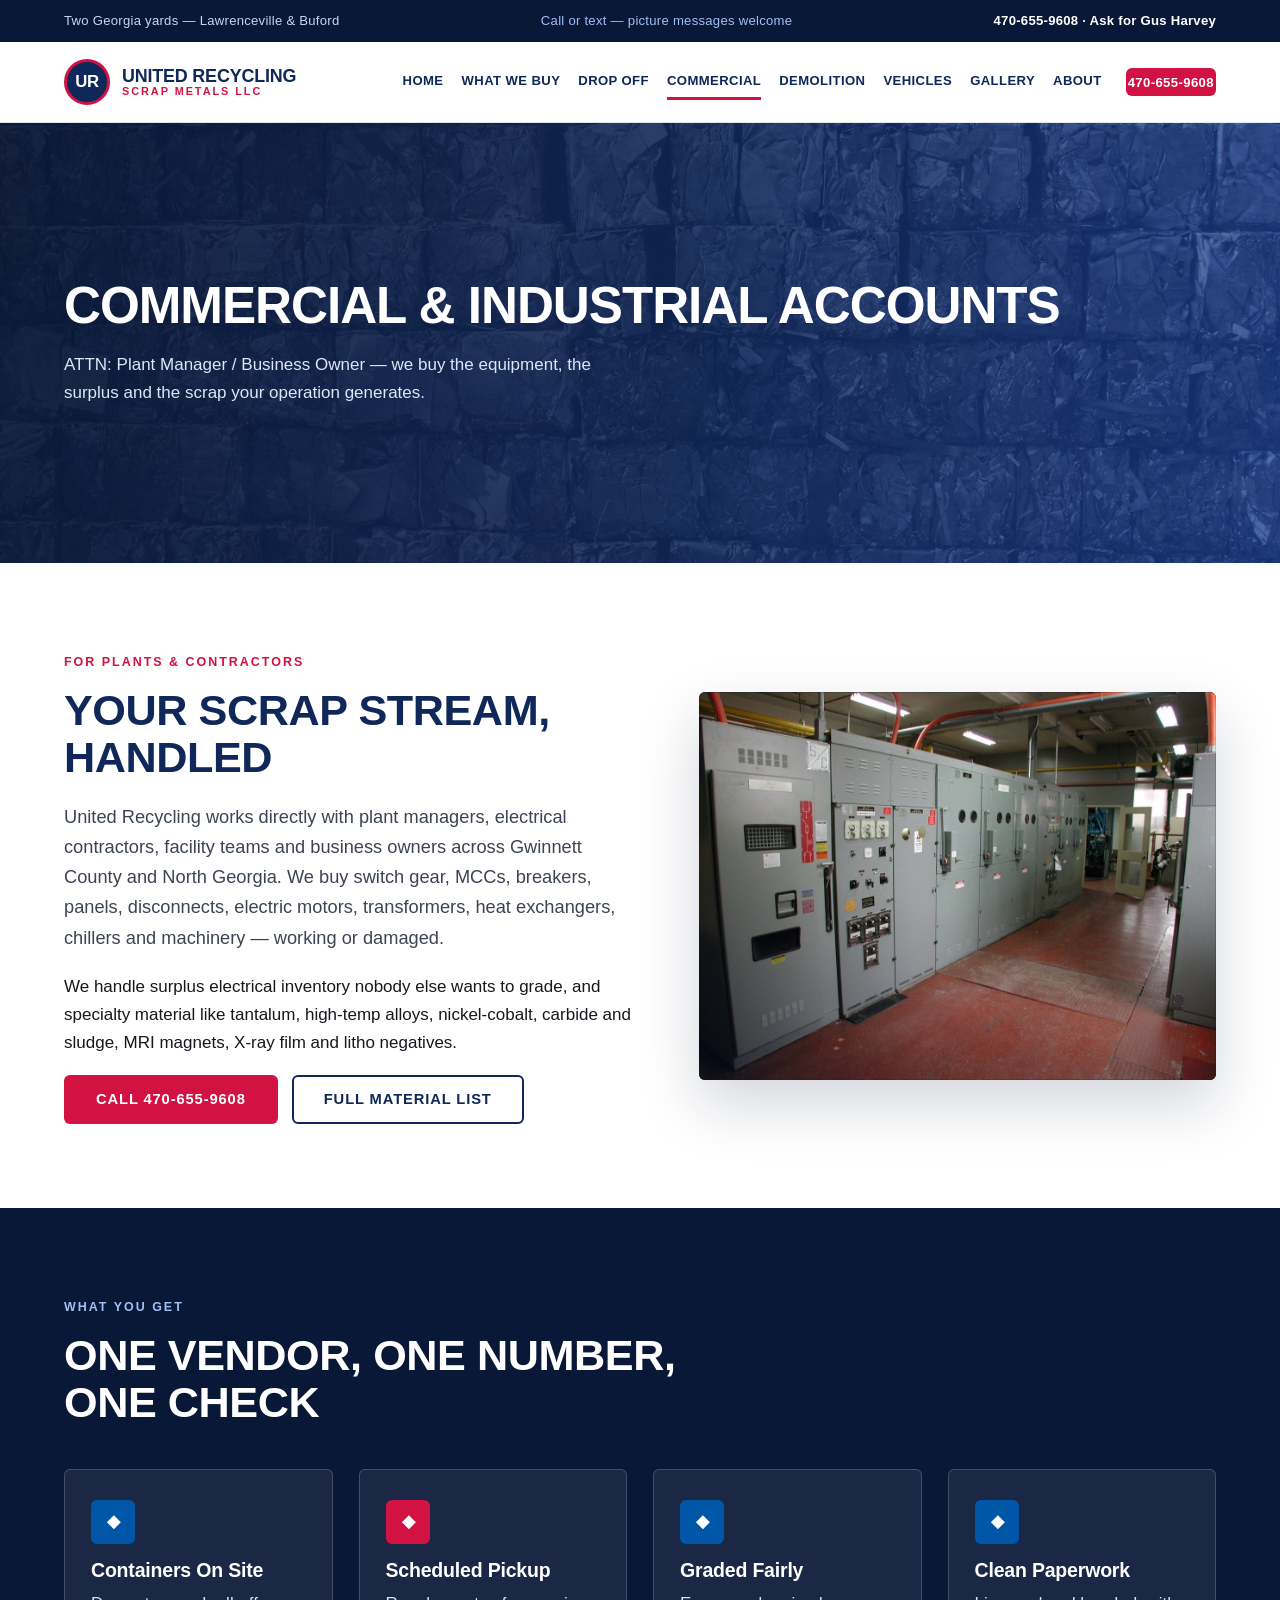
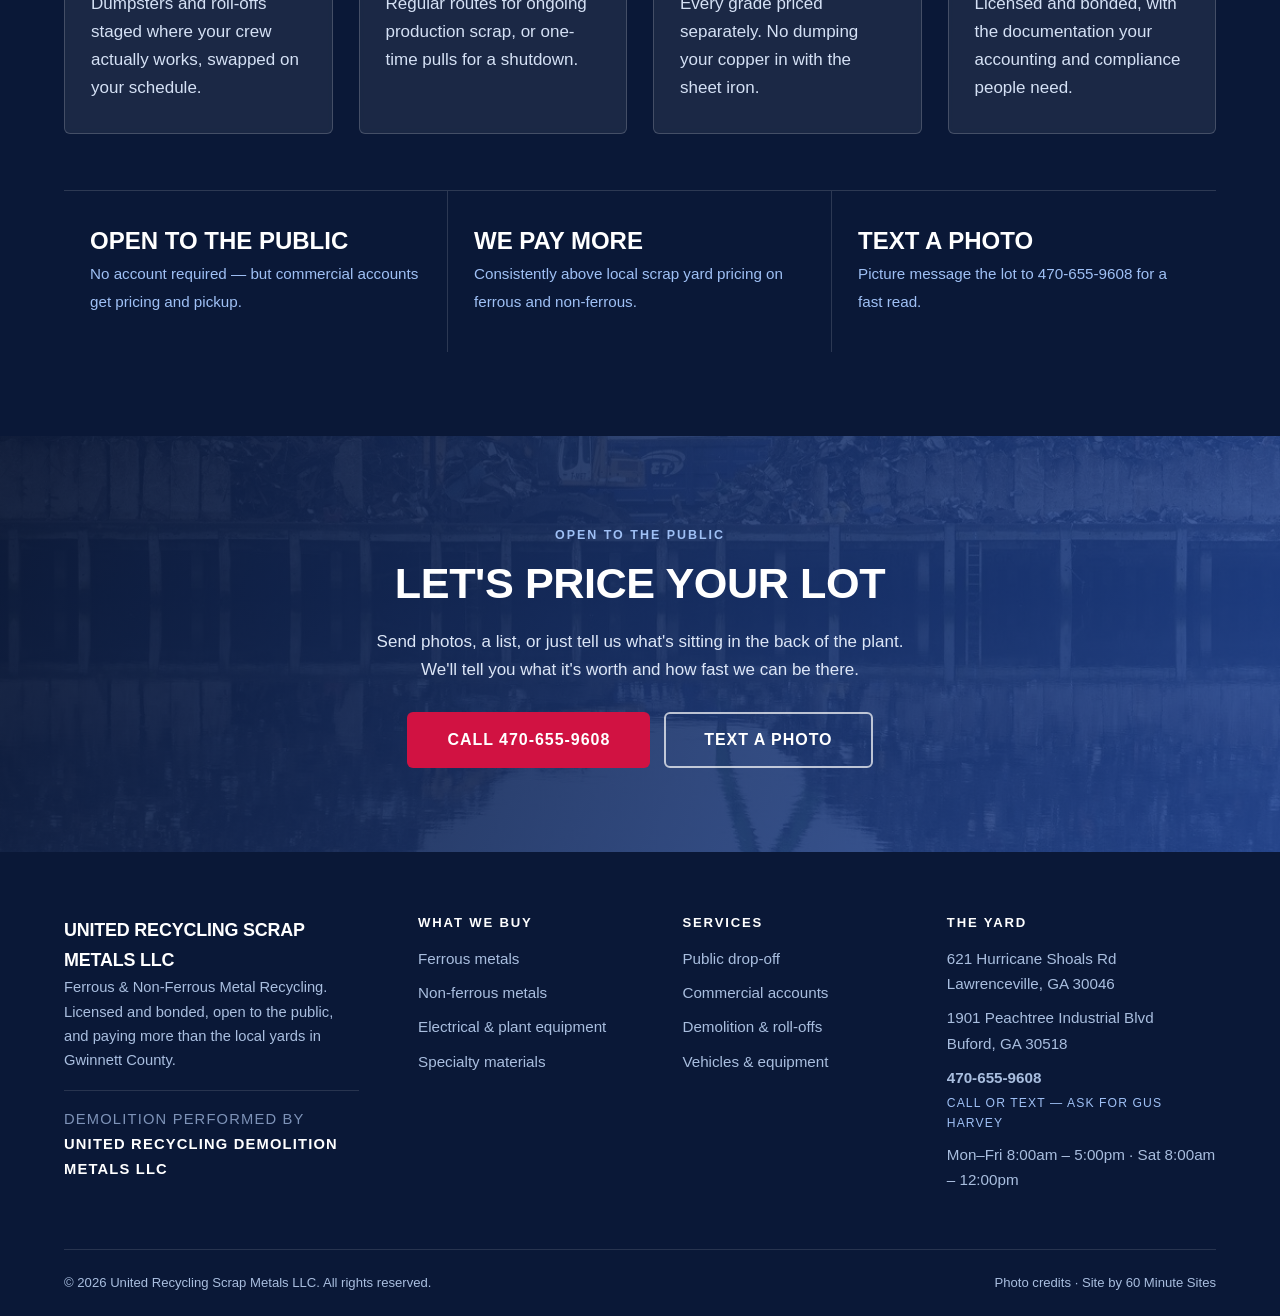
<file: commercial.html>
<!doctype html>
<html lang="en">
<head>
<meta charset="utf-8">
<meta name="viewport" content="width=device-width, initial-scale=1">
<title>Commercial &amp; Industrial Metal Recycling | United Recycling</title>
<meta name="description" content="Industrial scrap metal buyer for plant managers and business owners in Georgia. Switch gear, MCCs, breakers, motors, transformers, machinery, surplus electrical inventory.">
<meta name="robots" content="index,follow">
<meta property="og:title" content="Commercial &amp; Industrial Metal Recycling | United Recycling">
<meta property="og:description" content="Industrial scrap metal buyer for plant managers and business owners in Georgia. Switch gear, MCCs, breakers, motors, transformers, machinery, surplus electrical inventory.">
<meta property="og:type" content="website">
<link rel="stylesheet" href="assets/css/site.css">
<script type="application/ld+json">
{
  "@context":"https://schema.org",
  "@type":"RecyclingCenter",
  "name":"United Recycling Scrap Metals LLC",
  "telephone":"470-655-9608",
  "location":[
    {"@type":"Place","name":"Lawrenceville Yard","address":{"@type":"PostalAddress","streetAddress":"621 Hurricane Shoals Rd","addressLocality":"Lawrenceville","addressRegion":"GA","postalCode":"30046","addressCountry":"US"}},
    {"@type":"Place","name":"Buford Location","address":{"@type":"PostalAddress","streetAddress":"1901 Peachtree Industrial Blvd","addressLocality":"Buford","addressRegion":"GA","postalCode":"30518","addressCountry":"US"}}
  ],
  "address":{
    "@type":"PostalAddress",
    "streetAddress":"621 Hurricane Shoals Rd",
    "addressLocality":"Lawrenceville",
    "addressRegion":"GA",
    "postalCode":"30046",
    "addressCountry":"US"
  }
}
</script>
</head>
<body>
<div class="topbar">
  <div class="wrap">
    <span>Two Georgia yards &mdash; Lawrenceville &amp; Buford</span>
    <span class="tb-note">Call or text &mdash; picture messages welcome</span>
    <span><a href="tel:+14706559608">470-655-9608</a> <b class="tb-ask">&middot; Ask for Gus Harvey</b></span>
  </div>
</div>
<header class="site-header">
  <div class="wrap">
    <a class="brand" href="index.html">
      <span class="brand-mark">UR</span>
      <span class="brand-text">
        <span class="brand-name">United Recycling</span>
        <span class="brand-sub">Scrap Metals LLC</span>
      </span>
    </a>
    <button class="nav-toggle" aria-expanded="false" aria-controls="site-nav">Menu</button>
    <nav class="nav" id="site-nav">
    <a href="index.html">Home</a>
    <a href="what-we-buy.html">What We Buy</a>
    <a href="drop-off.html">Drop Off</a>
    <a href="commercial.html" class="active">Commercial</a>
    <a href="demolition.html">Demolition</a>
    <a href="vehicles.html">Vehicles</a>
    <a href="gallery.html">Gallery</a>
    <a href="about.html">About</a>
      <a class="btn btn-red nav-call" href="tel:+14706559608">470-655-9608</a>
    </nav>
  </div>
</header>
<section class="banner">
  <div class="wrap">
    <h1>Commercial &amp; Industrial Accounts</h1>
    <p>ATTN: Plant Manager / Business Owner &mdash; we buy the equipment, the surplus and the scrap your operation generates.</p>
  </div>
</section>

<section>
  <div class="wrap split">
    <div>
      <span class="eyebrow">For plants &amp; contractors</span>
      <h2>Your Scrap Stream, Handled</h2>
      <p class="lede">United Recycling works directly with plant managers, electrical contractors, facility teams and business owners across Gwinnett County and North Georgia. We buy switch gear, MCCs, breakers, panels, disconnects, electric motors, transformers, heat exchangers, chillers and machinery &mdash; working or damaged.</p>
      <p>We handle surplus electrical inventory nobody else wants to grade, and specialty material like tantalum, high-temp alloys, nickel-cobalt, carbide and sludge, MRI magnets, X-ray film and litho negatives.</p>
      <div class="btn-row">
        <a class="btn btn-red" href="tel:+14706559608">Call 470-655-9608</a>
        <a class="btn btn-outline" href="what-we-buy.html">Full Material List</a>
      </div>
    </div>
    <div class="split-media"><img src="assets/img/switchgear.jpg" alt="Row of industrial electrical switch gear cabinets and motor control centers" loading="lazy" width="1200" height="900"></div>
  </div>
</section>

<section class="sec-navy">
  <div class="wrap">
    <div class="sec-head">
      <span class="eyebrow eyebrow-light">What you get</span>
      <h2>One Vendor, One Number, One Check</h2>
    </div>
    <div class="cards cards-4">
      <div class="card"><div class="card-ico">&#9670;</div><h3>Containers On Site</h3><p>Dumpsters and roll-offs staged where your crew actually works, swapped on your schedule.</p></div>
      <div class="card card-red"><div class="card-ico">&#9670;</div><h3>Scheduled Pickup</h3><p>Regular routes for ongoing production scrap, or one-time pulls for a shutdown.</p></div>
      <div class="card"><div class="card-ico">&#9670;</div><h3>Graded Fairly</h3><p>Every grade priced separately. No dumping your copper in with the sheet iron.</p></div>
      <div class="card"><div class="card-ico">&#9670;</div><h3>Clean Paperwork</h3><p>Licensed and bonded, with the documentation your accounting and compliance people need.</p></div>
    </div>
    <div class="promise" style="margin-top:56px">
      <div><strong>Open To The Public</strong><span>No account required &mdash; but commercial accounts get pricing and pickup.</span></div>
      <div><strong>We Pay More</strong><span>Consistently above local scrap yard pricing on ferrous and non-ferrous.</span></div>
      <div><strong>Text A Photo</strong><span>Picture message the lot to 470-655-9608 for a fast read.</span></div>
    </div>
  </div>
</section>

<section class="cta">
  <div class="wrap">
    <span class="eyebrow eyebrow-light">Open to the public</span>
    <h2>Let's Price Your Lot</h2>
    <p>Send photos, a list, or just tell us what's sitting in the back of the plant. We'll tell you what it's worth and how fast we can be there.</p>
    <div class="btn-row">
      <a class="btn btn-red btn-lg" href="tel:+14706559608">Call 470-655-9608</a>
      <a class="btn btn-ghost btn-lg" href="sms:+14706559608">Text A Photo</a>
    </div>
  </div>
</section>

<footer class="site-footer">
  <div class="wrap">
    <div class="foot-grid">
      <div class="foot-brand">
        <span class="brand-name">United Recycling Scrap Metals LLC</span>
        <p>Ferrous &amp; Non-Ferrous Metal Recycling. Licensed and bonded, open to the public, and paying more than the local yards in Gwinnett County.</p>
        <p class="foot-division">Demolition performed by<br><a href="demolition.html">United Recycling Demolition Metals LLC</a></p>
      </div>
      <div>
        <h4>What We Buy</h4>
        <ul>
          <li><a href="what-we-buy.html">Ferrous metals</a></li>
          <li><a href="what-we-buy.html">Non-ferrous metals</a></li>
          <li><a href="what-we-buy.html">Electrical &amp; plant equipment</a></li>
          <li><a href="what-we-buy.html">Specialty materials</a></li>
        </ul>
      </div>
      <div>
        <h4>Services</h4>
        <ul>
          <li><a href="drop-off.html">Public drop-off</a></li>
          <li><a href="commercial.html">Commercial accounts</a></li>
          <li><a href="demolition.html">Demolition &amp; roll-offs</a></li>
          <li><a href="vehicles.html">Vehicles &amp; equipment</a></li>
        </ul>
      </div>
      <div>
        <h4>The Yard</h4>
        <ul>
          <li><a href="https://maps.google.com/?q=621+Hurricane+Shoals+Rd+Lawrenceville+GA+30046" target="_blank" rel="noopener">621 Hurricane Shoals Rd<br>Lawrenceville, GA 30046</a></li>
          <li><a href="https://maps.google.com/?q=1901+Peachtree+Industrial+Blvd+Buford+GA+30518" target="_blank" rel="noopener">1901 Peachtree Industrial Blvd<br>Buford, GA 30518</a></li>
          <li><a class="foot-phone" href="tel:+14706559608">470-655-9608</a>
              <span class="foot-ask">Call or text &mdash; ask for Gus Harvey</span></li>
          <li>Mon–Fri 8:00am – 5:00pm · Sat 8:00am – 12:00pm</li>
        </ul>
      </div>
    </div>
    <div class="foot-bottom">
      <span>&copy; <span id="yr">2026</span> United Recycling Scrap Metals LLC. All rights reserved.</span>
      <span><a href="credits.html">Photo credits</a> &middot; Site by <a href="https://60minutesites.com" target="_blank" rel="noopener">60 Minute Sites</a></span>
    </div>
  </div>
</footer>
<script>
document.getElementById('yr').textContent = new Date().getFullYear();
var t = document.querySelector('.nav-toggle'), n = document.getElementById('site-nav');
t.addEventListener('click', function(){
  var open = n.classList.toggle('open');
  t.setAttribute('aria-expanded', open);
});

/* Carousel: a scroll-snap strip. Buttons and dots drive scrollLeft, and the active
   dot is derived from scroll position, so touch swipes and button clicks stay in
   sync. With JS off it's still a usable horizontal scroller. */
document.querySelectorAll('[data-carousel]').forEach(function(car){
  var track = car.querySelector('.cara-track'),
      slides = car.querySelectorAll('.cara-slide'),
      dots = car.querySelectorAll('.cara-dot'),
      prev = car.querySelector('.cara-prev'),
      next = car.querySelector('.cara-next');
  if(!track || !slides.length) return;

  function step(){
    var a = slides[0].getBoundingClientRect(),
        b = slides.length > 1 ? slides[1].getBoundingClientRect() : null;
    return b ? (b.left - a.left) : (a.width + 18);
  }
  function perView(){
    return Math.max(1, Math.round(track.clientWidth / step()));
  }
  function index(){
    return Math.round(track.scrollLeft / step());
  }
  function sync(){
    var i = index(), max = slides.length - perView();
    dots.forEach(function(d, di){ d.classList.toggle('is-on', di === i); });
    if(prev) prev.disabled = i <= 0;
    if(next) next.disabled = i >= max;
  }
  function go(i){
    var max = slides.length - perView();
    i = Math.max(0, Math.min(i, max));
    track.scrollTo({ left: i * step(), behavior: 'smooth' });
  }

  if(prev) prev.addEventListener('click', function(){ go(index() - perView()); });
  if(next) next.addEventListener('click', function(){ go(index() + perView()); });
  dots.forEach(function(d){
    d.addEventListener('click', function(){ go(parseInt(d.dataset.go, 10)); });
  });

  var tick;
  track.addEventListener('scroll', function(){
    clearTimeout(tick); tick = setTimeout(sync, 90);
  });
  window.addEventListener('resize', function(){
    clearTimeout(tick); tick = setTimeout(sync, 150);
  });
  sync();
});
</script>
</body>
</html>
</file>
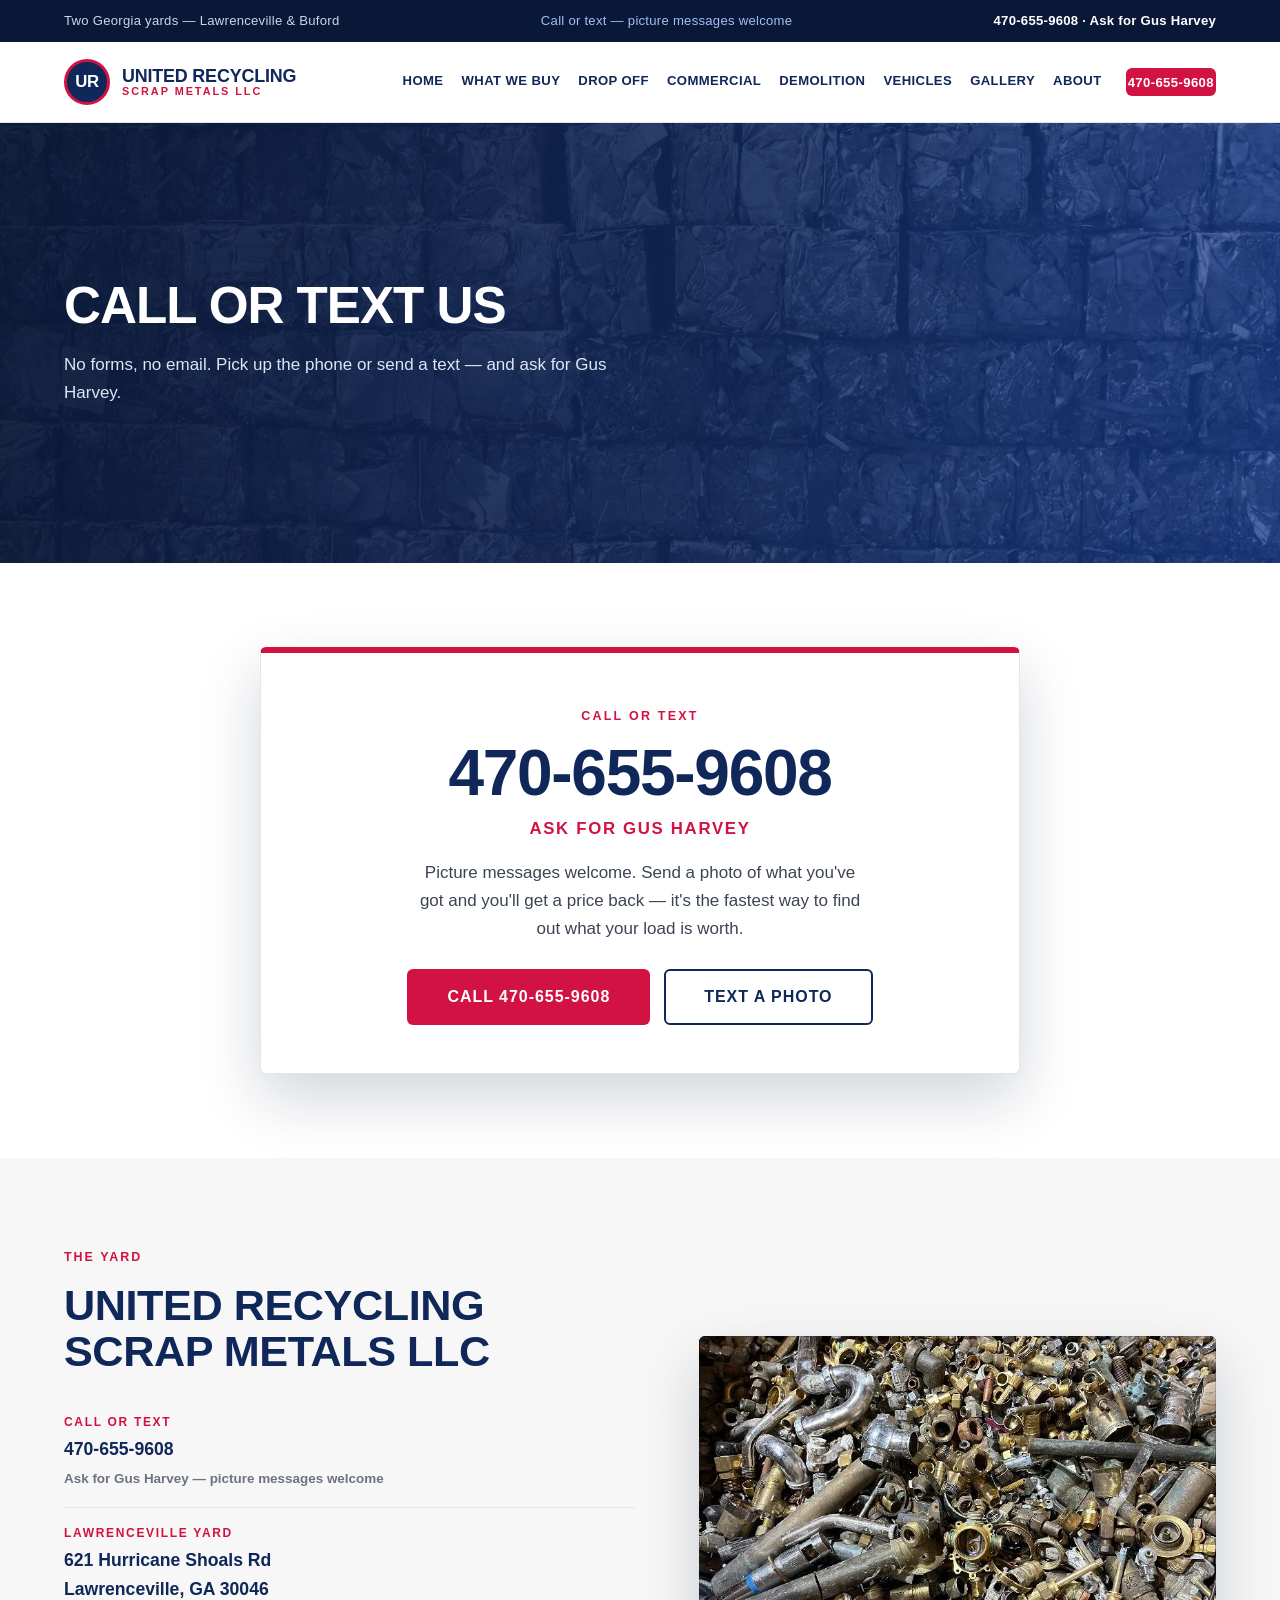
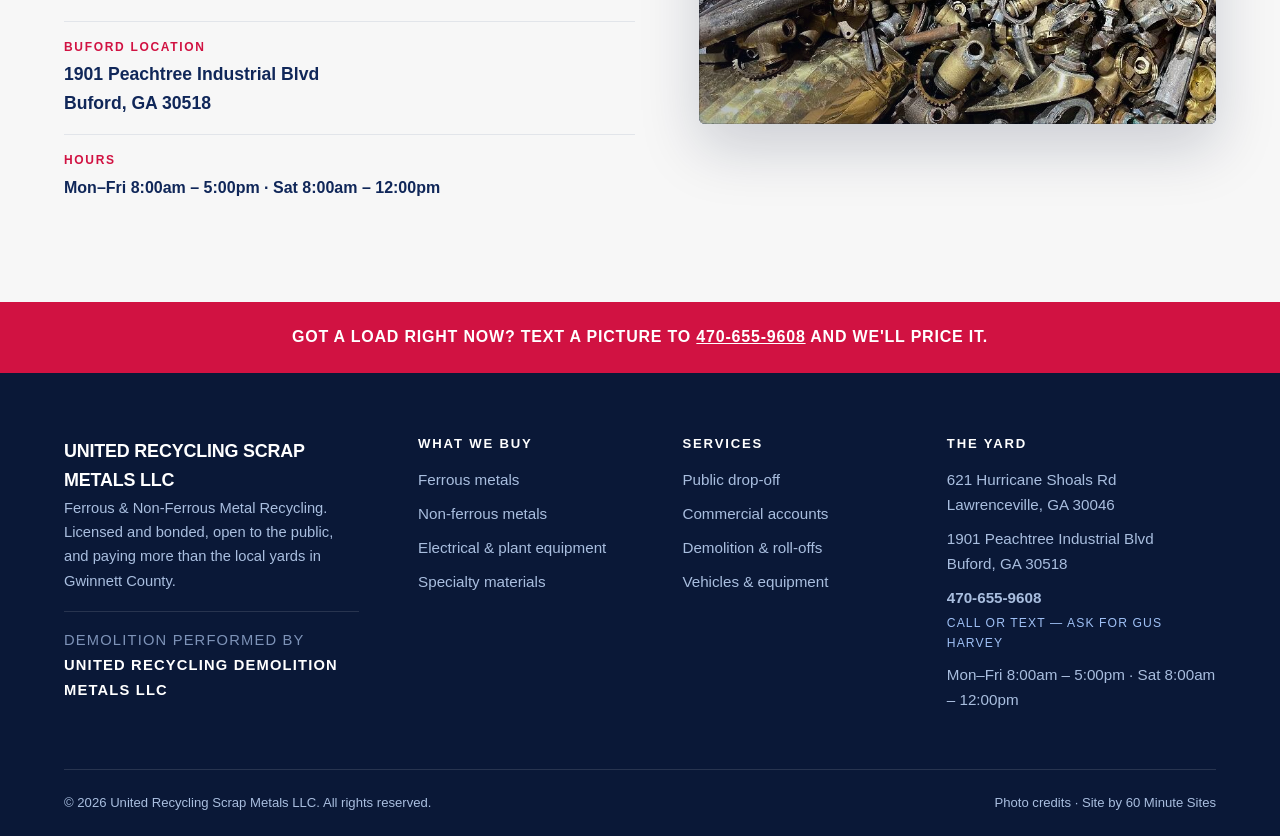
<file: contact.html>
<!doctype html>
<html lang="en">
<head>
<meta charset="utf-8">
<meta name="viewport" content="width=device-width, initial-scale=1">
<title>Call Or Text United Recycling | Lawrenceville, GA</title>
<meta name="description" content="Call or text United Recycling Scrap Metals in Lawrenceville GA at 470-655-9608 and ask for Gus Harvey. Picture messages welcome — send a photo of your scrap and get a price back.">
<meta name="robots" content="index,follow">
<meta property="og:title" content="Call Or Text United Recycling | Lawrenceville, GA">
<meta property="og:description" content="Call or text United Recycling Scrap Metals in Lawrenceville GA at 470-655-9608 and ask for Gus Harvey. Picture messages welcome — send a photo of your scrap and get a price back.">
<meta property="og:type" content="website">
<link rel="stylesheet" href="assets/css/site.css">
<script type="application/ld+json">
{
  "@context":"https://schema.org",
  "@type":"RecyclingCenter",
  "name":"United Recycling Scrap Metals LLC",
  "telephone":"470-655-9608",
  "location":[
    {"@type":"Place","name":"Lawrenceville Yard","address":{"@type":"PostalAddress","streetAddress":"621 Hurricane Shoals Rd","addressLocality":"Lawrenceville","addressRegion":"GA","postalCode":"30046","addressCountry":"US"}},
    {"@type":"Place","name":"Buford Location","address":{"@type":"PostalAddress","streetAddress":"1901 Peachtree Industrial Blvd","addressLocality":"Buford","addressRegion":"GA","postalCode":"30518","addressCountry":"US"}}
  ],
  "address":{
    "@type":"PostalAddress",
    "streetAddress":"621 Hurricane Shoals Rd",
    "addressLocality":"Lawrenceville",
    "addressRegion":"GA",
    "postalCode":"30046",
    "addressCountry":"US"
  }
}
</script>
</head>
<body>
<div class="topbar">
  <div class="wrap">
    <span>Two Georgia yards &mdash; Lawrenceville &amp; Buford</span>
    <span class="tb-note">Call or text &mdash; picture messages welcome</span>
    <span><a href="tel:+14706559608">470-655-9608</a> <b class="tb-ask">&middot; Ask for Gus Harvey</b></span>
  </div>
</div>
<header class="site-header">
  <div class="wrap">
    <a class="brand" href="index.html">
      <span class="brand-mark">UR</span>
      <span class="brand-text">
        <span class="brand-name">United Recycling</span>
        <span class="brand-sub">Scrap Metals LLC</span>
      </span>
    </a>
    <button class="nav-toggle" aria-expanded="false" aria-controls="site-nav">Menu</button>
    <nav class="nav" id="site-nav">
    <a href="index.html">Home</a>
    <a href="what-we-buy.html">What We Buy</a>
    <a href="drop-off.html">Drop Off</a>
    <a href="commercial.html">Commercial</a>
    <a href="demolition.html">Demolition</a>
    <a href="vehicles.html">Vehicles</a>
    <a href="gallery.html">Gallery</a>
    <a href="about.html">About</a>
      <a class="btn btn-red nav-call" href="tel:+14706559608">470-655-9608</a>
    </nav>
  </div>
</header>
<section class="banner">
  <div class="wrap">
    <h1>Call Or Text Us</h1>
    <p>No forms, no email. Pick up the phone or send a text &mdash; and ask for Gus Harvey.</p>
  </div>
</section>

<section>
  <div class="wrap">
    <div class="callbox">
      <span class="callbox-eyebrow">Call or text</span>
      <a class="callbox-number" href="tel:+14706559608">470-655-9608</a>
      <p class="callbox-ask">Ask for Gus Harvey</p>
      <p class="callbox-note">Picture messages welcome. Send a photo of what you've got and
      you'll get a price back &mdash; it's the fastest way to find out what your load is worth.</p>
      <div class="btn-row">
        <a class="btn btn-red btn-lg" href="tel:+14706559608">Call 470-655-9608</a>
        <a class="btn btn-outline btn-lg" href="sms:+14706559608">Text A Photo</a>
      </div>
    </div>
  </div>
</section>

<section class="sec-gray">
  <div class="wrap split">
    <div>
      <span class="eyebrow">The yard</span>
      <h2>United Recycling Scrap Metals LLC</h2>
      <ul class="contact-list">
        <li><span class="cl-label">Call or text</span>
            <span class="cl-value"><a href="tel:+14706559608">470-655-9608</a></span>
            <span class="cl-sub">Ask for Gus Harvey &mdash; picture messages welcome</span></li>
        <li><span class="cl-label">Lawrenceville yard</span>
            <span class="cl-value"><a href="https://maps.google.com/?q=621+Hurricane+Shoals+Rd+Lawrenceville+GA+30046" target="_blank" rel="noopener">621 Hurricane Shoals Rd<br>Lawrenceville, GA 30046</a></span></li>
        <li><span class="cl-label">Buford location</span>
            <span class="cl-value"><a href="https://maps.google.com/?q=1901+Peachtree+Industrial+Blvd+Buford+GA+30518" target="_blank" rel="noopener">1901 Peachtree Industrial Blvd<br>Buford, GA 30518</a></span></li>
        <li><span class="cl-label">Hours</span>
            <span class="cl-value" style="font-size:1rem">Mon–Fri 8:00am – 5:00pm · Sat 8:00am – 12:00pm</span></li>
      </ul>
    </div>
    <div class="split-media"><img src="assets/img/gallery/brass-valves-fittings.jpg" alt="Brass valves and fittings brought in to the yard" loading="lazy" width="750" height="1000"></div>
  </div>
</section>

<div class="strip">
  <div class="wrap">
    <p>Got a load right now? Text a picture to <a href="tel:+14706559608">470-655-9608</a> and we'll price it.</p>
  </div>
</div>

<footer class="site-footer">
  <div class="wrap">
    <div class="foot-grid">
      <div class="foot-brand">
        <span class="brand-name">United Recycling Scrap Metals LLC</span>
        <p>Ferrous &amp; Non-Ferrous Metal Recycling. Licensed and bonded, open to the public, and paying more than the local yards in Gwinnett County.</p>
        <p class="foot-division">Demolition performed by<br><a href="demolition.html">United Recycling Demolition Metals LLC</a></p>
      </div>
      <div>
        <h4>What We Buy</h4>
        <ul>
          <li><a href="what-we-buy.html">Ferrous metals</a></li>
          <li><a href="what-we-buy.html">Non-ferrous metals</a></li>
          <li><a href="what-we-buy.html">Electrical &amp; plant equipment</a></li>
          <li><a href="what-we-buy.html">Specialty materials</a></li>
        </ul>
      </div>
      <div>
        <h4>Services</h4>
        <ul>
          <li><a href="drop-off.html">Public drop-off</a></li>
          <li><a href="commercial.html">Commercial accounts</a></li>
          <li><a href="demolition.html">Demolition &amp; roll-offs</a></li>
          <li><a href="vehicles.html">Vehicles &amp; equipment</a></li>
        </ul>
      </div>
      <div>
        <h4>The Yard</h4>
        <ul>
          <li><a href="https://maps.google.com/?q=621+Hurricane+Shoals+Rd+Lawrenceville+GA+30046" target="_blank" rel="noopener">621 Hurricane Shoals Rd<br>Lawrenceville, GA 30046</a></li>
          <li><a href="https://maps.google.com/?q=1901+Peachtree+Industrial+Blvd+Buford+GA+30518" target="_blank" rel="noopener">1901 Peachtree Industrial Blvd<br>Buford, GA 30518</a></li>
          <li><a class="foot-phone" href="tel:+14706559608">470-655-9608</a>
              <span class="foot-ask">Call or text &mdash; ask for Gus Harvey</span></li>
          <li>Mon–Fri 8:00am – 5:00pm · Sat 8:00am – 12:00pm</li>
        </ul>
      </div>
    </div>
    <div class="foot-bottom">
      <span>&copy; <span id="yr">2026</span> United Recycling Scrap Metals LLC. All rights reserved.</span>
      <span><a href="credits.html">Photo credits</a> &middot; Site by <a href="https://60minutesites.com" target="_blank" rel="noopener">60 Minute Sites</a></span>
    </div>
  </div>
</footer>
<script>
document.getElementById('yr').textContent = new Date().getFullYear();
var t = document.querySelector('.nav-toggle'), n = document.getElementById('site-nav');
t.addEventListener('click', function(){
  var open = n.classList.toggle('open');
  t.setAttribute('aria-expanded', open);
});

/* Carousel: a scroll-snap strip. Buttons and dots drive scrollLeft, and the active
   dot is derived from scroll position, so touch swipes and button clicks stay in
   sync. With JS off it's still a usable horizontal scroller. */
document.querySelectorAll('[data-carousel]').forEach(function(car){
  var track = car.querySelector('.cara-track'),
      slides = car.querySelectorAll('.cara-slide'),
      dots = car.querySelectorAll('.cara-dot'),
      prev = car.querySelector('.cara-prev'),
      next = car.querySelector('.cara-next');
  if(!track || !slides.length) return;

  function step(){
    var a = slides[0].getBoundingClientRect(),
        b = slides.length > 1 ? slides[1].getBoundingClientRect() : null;
    return b ? (b.left - a.left) : (a.width + 18);
  }
  function perView(){
    return Math.max(1, Math.round(track.clientWidth / step()));
  }
  function index(){
    return Math.round(track.scrollLeft / step());
  }
  function sync(){
    var i = index(), max = slides.length - perView();
    dots.forEach(function(d, di){ d.classList.toggle('is-on', di === i); });
    if(prev) prev.disabled = i <= 0;
    if(next) next.disabled = i >= max;
  }
  function go(i){
    var max = slides.length - perView();
    i = Math.max(0, Math.min(i, max));
    track.scrollTo({ left: i * step(), behavior: 'smooth' });
  }

  if(prev) prev.addEventListener('click', function(){ go(index() - perView()); });
  if(next) next.addEventListener('click', function(){ go(index() + perView()); });
  dots.forEach(function(d){
    d.addEventListener('click', function(){ go(parseInt(d.dataset.go, 10)); });
  });

  var tick;
  track.addEventListener('scroll', function(){
    clearTimeout(tick); tick = setTimeout(sync, 90);
  });
  window.addEventListener('resize', function(){
    clearTimeout(tick); tick = setTimeout(sync, 150);
  });
  sync();
});
</script>
</body>
</html>
</file>
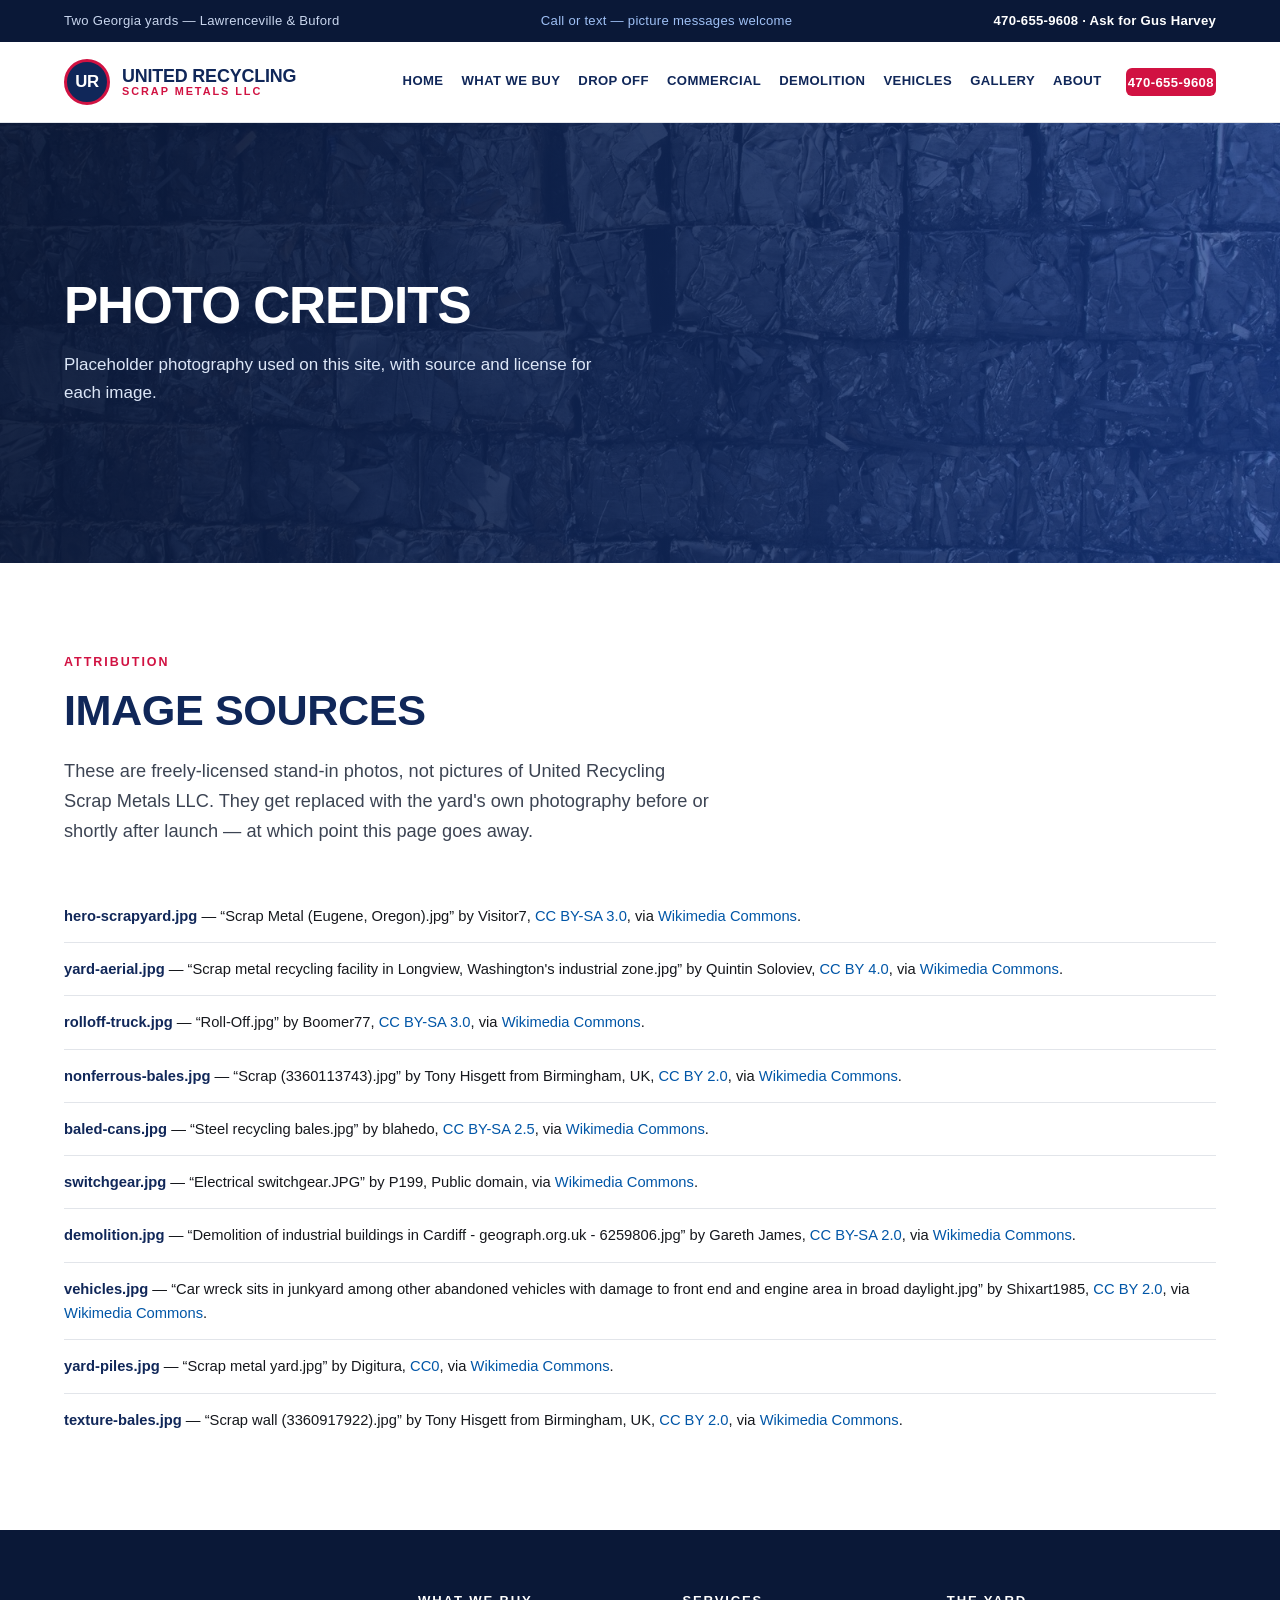
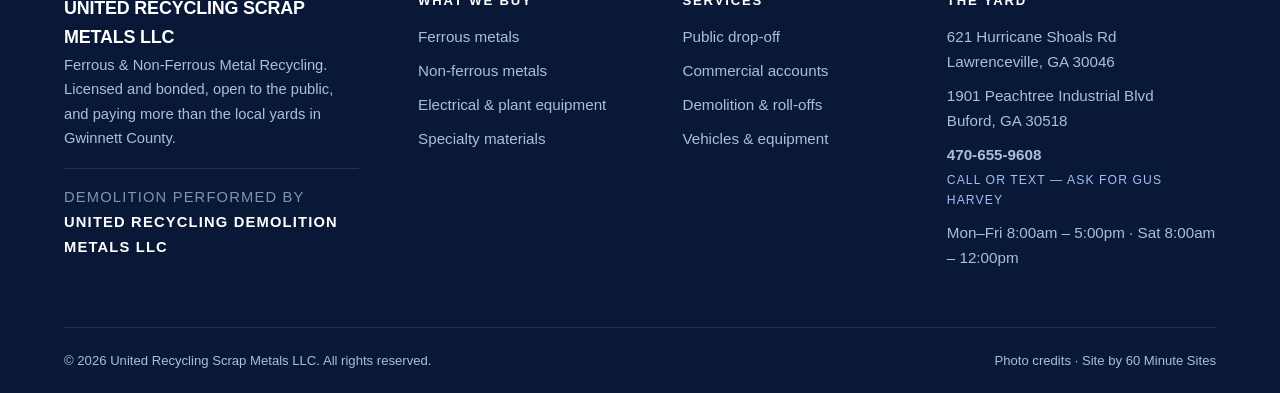
<file: credits.html>
<!doctype html>
<html lang="en">
<head>
<meta charset="utf-8">
<meta name="viewport" content="width=device-width, initial-scale=1">
<title>Photo Credits | United Recycling</title>
<meta name="description" content="Image sources and licenses for photography used on this site.">
<meta name="robots" content="index,follow">
<meta property="og:title" content="Photo Credits | United Recycling">
<meta property="og:description" content="Image sources and licenses for photography used on this site.">
<meta property="og:type" content="website">
<link rel="stylesheet" href="assets/css/site.css">
<script type="application/ld+json">
{
  "@context":"https://schema.org",
  "@type":"RecyclingCenter",
  "name":"United Recycling Scrap Metals LLC",
  "telephone":"470-655-9608",
  "location":[
    {"@type":"Place","name":"Lawrenceville Yard","address":{"@type":"PostalAddress","streetAddress":"621 Hurricane Shoals Rd","addressLocality":"Lawrenceville","addressRegion":"GA","postalCode":"30046","addressCountry":"US"}},
    {"@type":"Place","name":"Buford Location","address":{"@type":"PostalAddress","streetAddress":"1901 Peachtree Industrial Blvd","addressLocality":"Buford","addressRegion":"GA","postalCode":"30518","addressCountry":"US"}}
  ],
  "address":{
    "@type":"PostalAddress",
    "streetAddress":"621 Hurricane Shoals Rd",
    "addressLocality":"Lawrenceville",
    "addressRegion":"GA",
    "postalCode":"30046",
    "addressCountry":"US"
  }
}
</script>
</head>
<body>
<div class="topbar">
  <div class="wrap">
    <span>Two Georgia yards &mdash; Lawrenceville &amp; Buford</span>
    <span class="tb-note">Call or text &mdash; picture messages welcome</span>
    <span><a href="tel:+14706559608">470-655-9608</a> <b class="tb-ask">&middot; Ask for Gus Harvey</b></span>
  </div>
</div>
<header class="site-header">
  <div class="wrap">
    <a class="brand" href="index.html">
      <span class="brand-mark">UR</span>
      <span class="brand-text">
        <span class="brand-name">United Recycling</span>
        <span class="brand-sub">Scrap Metals LLC</span>
      </span>
    </a>
    <button class="nav-toggle" aria-expanded="false" aria-controls="site-nav">Menu</button>
    <nav class="nav" id="site-nav">
    <a href="index.html">Home</a>
    <a href="what-we-buy.html">What We Buy</a>
    <a href="drop-off.html">Drop Off</a>
    <a href="commercial.html">Commercial</a>
    <a href="demolition.html">Demolition</a>
    <a href="vehicles.html">Vehicles</a>
    <a href="gallery.html">Gallery</a>
    <a href="about.html">About</a>
      <a class="btn btn-red nav-call" href="tel:+14706559608">470-655-9608</a>
    </nav>
  </div>
</header>
<section class="banner">
  <div class="wrap">
    <h1>Photo Credits</h1>
    <p>Placeholder photography used on this site, with source and license for each image.</p>
  </div>
</section>

<section>
  <div class="wrap">
    <div class="sec-head">
      <span class="eyebrow">Attribution</span>
      <h2>Image Sources</h2>
      <p class="lede">These are freely-licensed stand-in photos, not pictures of United Recycling Scrap Metals LLC. They get replaced with the yard's own photography before or shortly after launch &mdash; at which point this page goes away.</p>
    </div>
    <ul class="credits">
        <li><strong>hero-scrapyard.jpg</strong> &mdash; &ldquo;Scrap Metal (Eugene, Oregon).jpg&rdquo; by Visitor7, <a href="https://creativecommons.org/licenses/by-sa/3.0" target="_blank" rel="noopener">CC BY-SA 3.0</a>, via <a href="https://commons.wikimedia.org/wiki/File%3AScrap_Metal_%28Eugene%2C_Oregon%29.jpg" target="_blank" rel="noopener">Wikimedia Commons</a>.</li>
        <li><strong>yard-aerial.jpg</strong> &mdash; &ldquo;Scrap metal recycling facility in Longview, Washington's industrial zone.jpg&rdquo; by Quintin Soloviev, <a href="https://creativecommons.org/licenses/by/4.0" target="_blank" rel="noopener">CC BY 4.0</a>, via <a href="https://commons.wikimedia.org/wiki/File%3AScrap_metal_recycling_facility_in_Longview%2C_Washington%27s_industrial_zone.jpg" target="_blank" rel="noopener">Wikimedia Commons</a>.</li>
        <li><strong>rolloff-truck.jpg</strong> &mdash; &ldquo;Roll-Off.jpg&rdquo; by Boomer77, <a href="https://creativecommons.org/licenses/by-sa/3.0" target="_blank" rel="noopener">CC BY-SA 3.0</a>, via <a href="https://commons.wikimedia.org/wiki/File%3ARoll-Off.jpg" target="_blank" rel="noopener">Wikimedia Commons</a>.</li>
        <li><strong>nonferrous-bales.jpg</strong> &mdash; &ldquo;Scrap (3360113743).jpg&rdquo; by Tony Hisgett from Birmingham, UK, <a href="https://creativecommons.org/licenses/by/2.0" target="_blank" rel="noopener">CC BY 2.0</a>, via <a href="https://commons.wikimedia.org/wiki/File%3AScrap_%283360113743%29.jpg" target="_blank" rel="noopener">Wikimedia Commons</a>.</li>
        <li><strong>baled-cans.jpg</strong> &mdash; &ldquo;Steel recycling bales.jpg&rdquo; by blahedo, <a href="https://creativecommons.org/licenses/by-sa/2.5" target="_blank" rel="noopener">CC BY-SA 2.5</a>, via <a href="https://commons.wikimedia.org/wiki/File%3ASteel_recycling_bales.jpg" target="_blank" rel="noopener">Wikimedia Commons</a>.</li>
        <li><strong>switchgear.jpg</strong> &mdash; &ldquo;Electrical switchgear.JPG&rdquo; by P199, Public domain, via <a href="https://commons.wikimedia.org/wiki/File%3AElectrical_switchgear.JPG" target="_blank" rel="noopener">Wikimedia Commons</a>.</li>
        <li><strong>demolition.jpg</strong> &mdash; &ldquo;Demolition of industrial buildings in Cardiff - geograph.org.uk - 6259806.jpg&rdquo; by Gareth James, <a href="https://creativecommons.org/licenses/by-sa/2.0" target="_blank" rel="noopener">CC BY-SA 2.0</a>, via <a href="https://commons.wikimedia.org/wiki/File%3ADemolition_of_industrial_buildings_in_Cardiff_-_geograph.org.uk_-_6259806.jpg" target="_blank" rel="noopener">Wikimedia Commons</a>.</li>
        <li><strong>vehicles.jpg</strong> &mdash; &ldquo;Car wreck sits in junkyard among other abandoned vehicles with damage to front end and engine area in broad daylight.jpg&rdquo; by Shixart1985, <a href="https://creativecommons.org/licenses/by/2.0" target="_blank" rel="noopener">CC BY 2.0</a>, via <a href="https://commons.wikimedia.org/wiki/File%3ACar_wreck_sits_in_junkyard_among_other_abandoned_vehicles_with_damage_to_front_end_and_engine_area_in_broad_daylight.jpg" target="_blank" rel="noopener">Wikimedia Commons</a>.</li>
        <li><strong>yard-piles.jpg</strong> &mdash; &ldquo;Scrap metal yard.jpg&rdquo; by Digitura, <a href="http://creativecommons.org/publicdomain/zero/1.0/deed.en" target="_blank" rel="noopener">CC0</a>, via <a href="https://commons.wikimedia.org/wiki/File%3AScrap_metal_yard.jpg" target="_blank" rel="noopener">Wikimedia Commons</a>.</li>
        <li><strong>texture-bales.jpg</strong> &mdash; &ldquo;Scrap wall (3360917922).jpg&rdquo; by Tony Hisgett from Birmingham, UK, <a href="https://creativecommons.org/licenses/by/2.0" target="_blank" rel="noopener">CC BY 2.0</a>, via <a href="https://commons.wikimedia.org/wiki/File%3AScrap_wall_%283360917922%29.jpg" target="_blank" rel="noopener">Wikimedia Commons</a>.</li>
    </ul>
  </div>
</section>
<footer class="site-footer">
  <div class="wrap">
    <div class="foot-grid">
      <div class="foot-brand">
        <span class="brand-name">United Recycling Scrap Metals LLC</span>
        <p>Ferrous &amp; Non-Ferrous Metal Recycling. Licensed and bonded, open to the public, and paying more than the local yards in Gwinnett County.</p>
        <p class="foot-division">Demolition performed by<br><a href="demolition.html">United Recycling Demolition Metals LLC</a></p>
      </div>
      <div>
        <h4>What We Buy</h4>
        <ul>
          <li><a href="what-we-buy.html">Ferrous metals</a></li>
          <li><a href="what-we-buy.html">Non-ferrous metals</a></li>
          <li><a href="what-we-buy.html">Electrical &amp; plant equipment</a></li>
          <li><a href="what-we-buy.html">Specialty materials</a></li>
        </ul>
      </div>
      <div>
        <h4>Services</h4>
        <ul>
          <li><a href="drop-off.html">Public drop-off</a></li>
          <li><a href="commercial.html">Commercial accounts</a></li>
          <li><a href="demolition.html">Demolition &amp; roll-offs</a></li>
          <li><a href="vehicles.html">Vehicles &amp; equipment</a></li>
        </ul>
      </div>
      <div>
        <h4>The Yard</h4>
        <ul>
          <li><a href="https://maps.google.com/?q=621+Hurricane+Shoals+Rd+Lawrenceville+GA+30046" target="_blank" rel="noopener">621 Hurricane Shoals Rd<br>Lawrenceville, GA 30046</a></li>
          <li><a href="https://maps.google.com/?q=1901+Peachtree+Industrial+Blvd+Buford+GA+30518" target="_blank" rel="noopener">1901 Peachtree Industrial Blvd<br>Buford, GA 30518</a></li>
          <li><a class="foot-phone" href="tel:+14706559608">470-655-9608</a>
              <span class="foot-ask">Call or text &mdash; ask for Gus Harvey</span></li>
          <li>Mon–Fri 8:00am – 5:00pm · Sat 8:00am – 12:00pm</li>
        </ul>
      </div>
    </div>
    <div class="foot-bottom">
      <span>&copy; <span id="yr">2026</span> United Recycling Scrap Metals LLC. All rights reserved.</span>
      <span><a href="credits.html">Photo credits</a> &middot; Site by <a href="https://60minutesites.com" target="_blank" rel="noopener">60 Minute Sites</a></span>
    </div>
  </div>
</footer>
<script>
document.getElementById('yr').textContent = new Date().getFullYear();
var t = document.querySelector('.nav-toggle'), n = document.getElementById('site-nav');
t.addEventListener('click', function(){
  var open = n.classList.toggle('open');
  t.setAttribute('aria-expanded', open);
});

/* Carousel: a scroll-snap strip. Buttons and dots drive scrollLeft, and the active
   dot is derived from scroll position, so touch swipes and button clicks stay in
   sync. With JS off it's still a usable horizontal scroller. */
document.querySelectorAll('[data-carousel]').forEach(function(car){
  var track = car.querySelector('.cara-track'),
      slides = car.querySelectorAll('.cara-slide'),
      dots = car.querySelectorAll('.cara-dot'),
      prev = car.querySelector('.cara-prev'),
      next = car.querySelector('.cara-next');
  if(!track || !slides.length) return;

  function step(){
    var a = slides[0].getBoundingClientRect(),
        b = slides.length > 1 ? slides[1].getBoundingClientRect() : null;
    return b ? (b.left - a.left) : (a.width + 18);
  }
  function perView(){
    return Math.max(1, Math.round(track.clientWidth / step()));
  }
  function index(){
    return Math.round(track.scrollLeft / step());
  }
  function sync(){
    var i = index(), max = slides.length - perView();
    dots.forEach(function(d, di){ d.classList.toggle('is-on', di === i); });
    if(prev) prev.disabled = i <= 0;
    if(next) next.disabled = i >= max;
  }
  function go(i){
    var max = slides.length - perView();
    i = Math.max(0, Math.min(i, max));
    track.scrollTo({ left: i * step(), behavior: 'smooth' });
  }

  if(prev) prev.addEventListener('click', function(){ go(index() - perView()); });
  if(next) next.addEventListener('click', function(){ go(index() + perView()); });
  dots.forEach(function(d){
    d.addEventListener('click', function(){ go(parseInt(d.dataset.go, 10)); });
  });

  var tick;
  track.addEventListener('scroll', function(){
    clearTimeout(tick); tick = setTimeout(sync, 90);
  });
  window.addEventListener('resize', function(){
    clearTimeout(tick); tick = setTimeout(sync, 150);
  });
  sync();
});
</script>
</body>
</html>
</file>
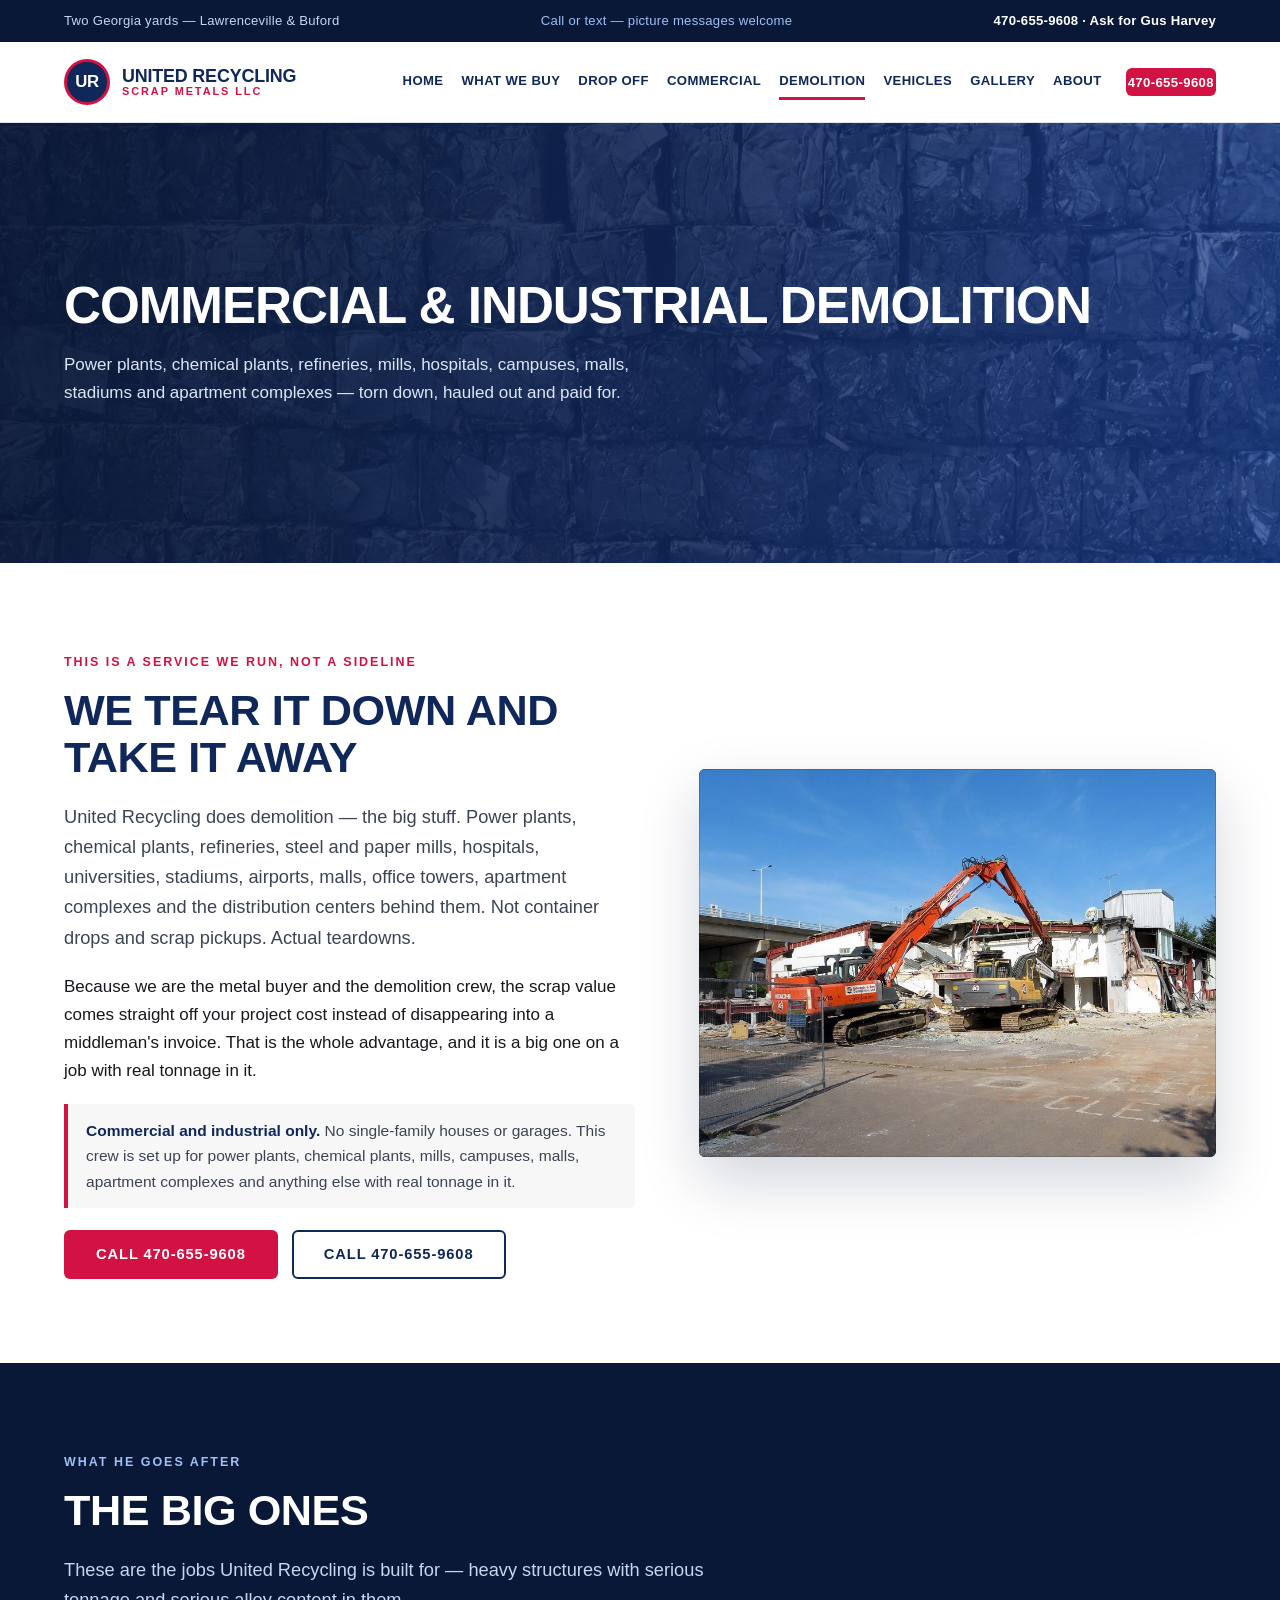
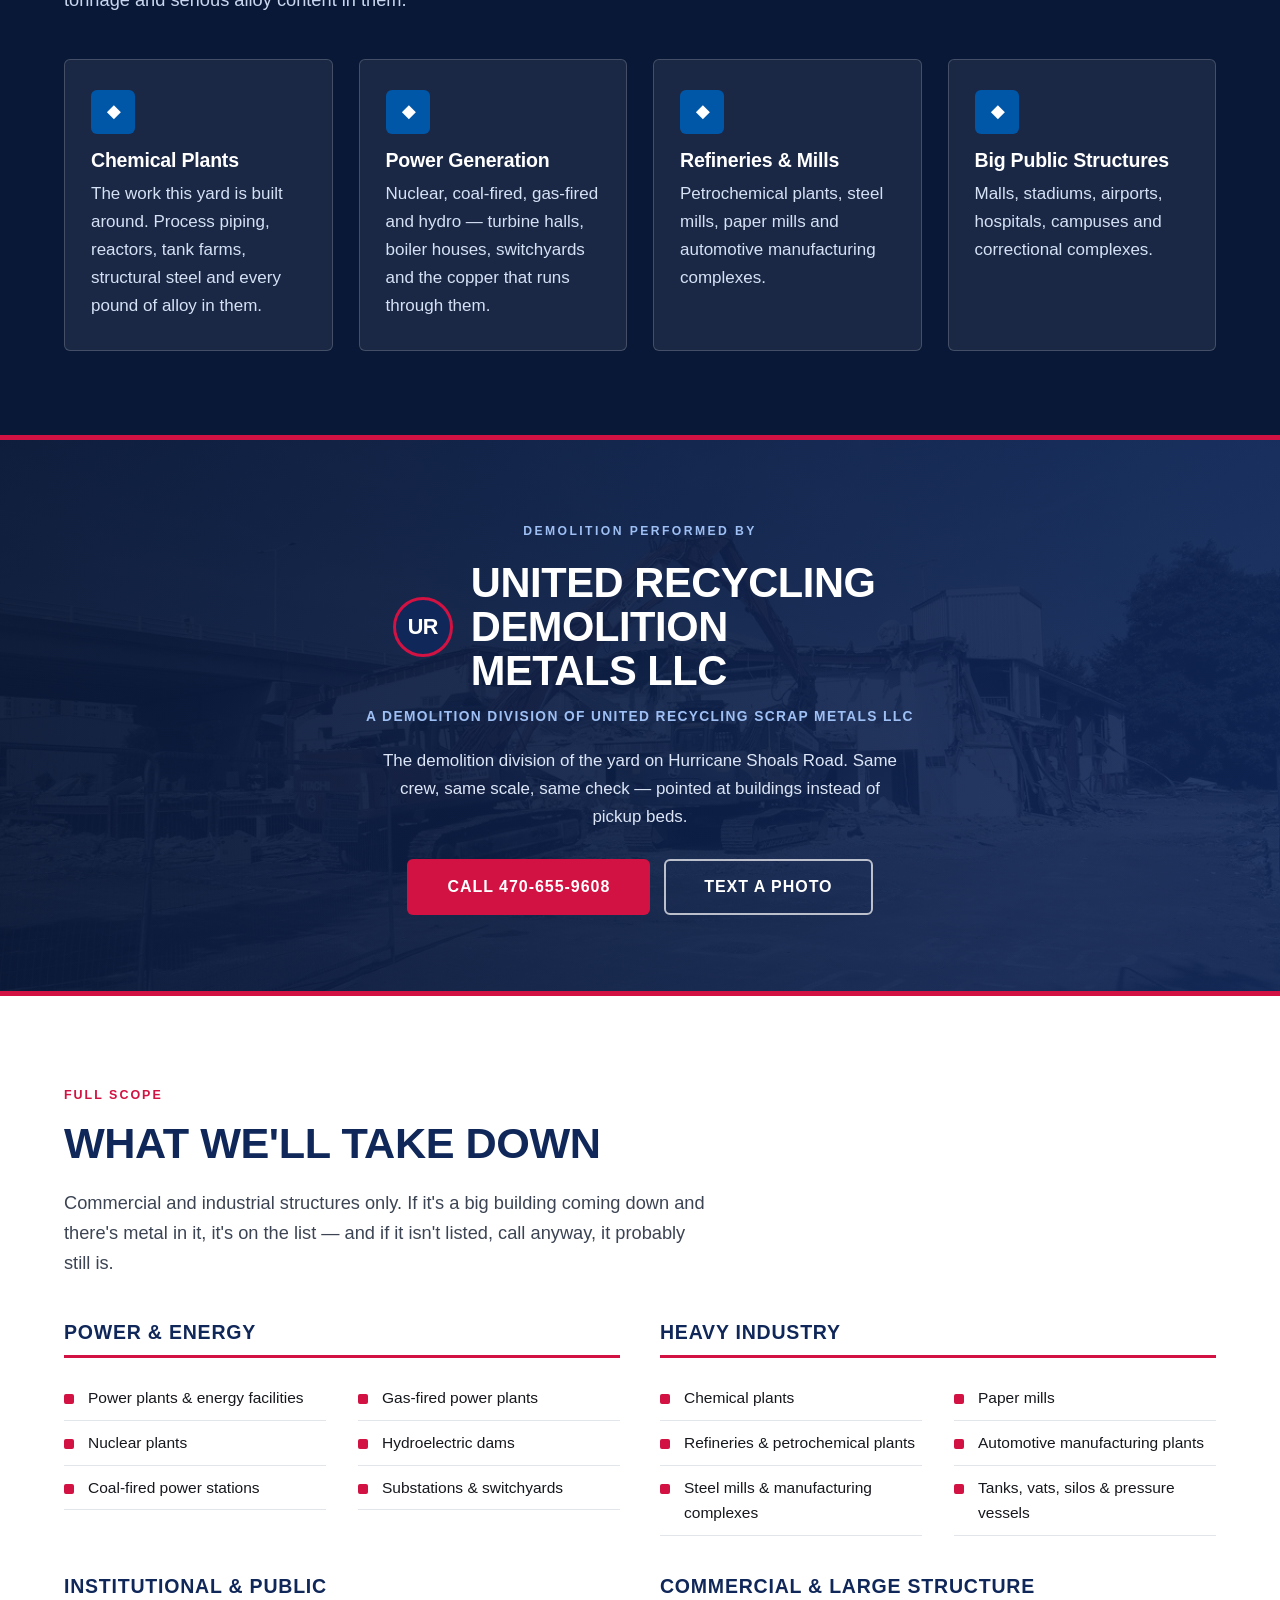
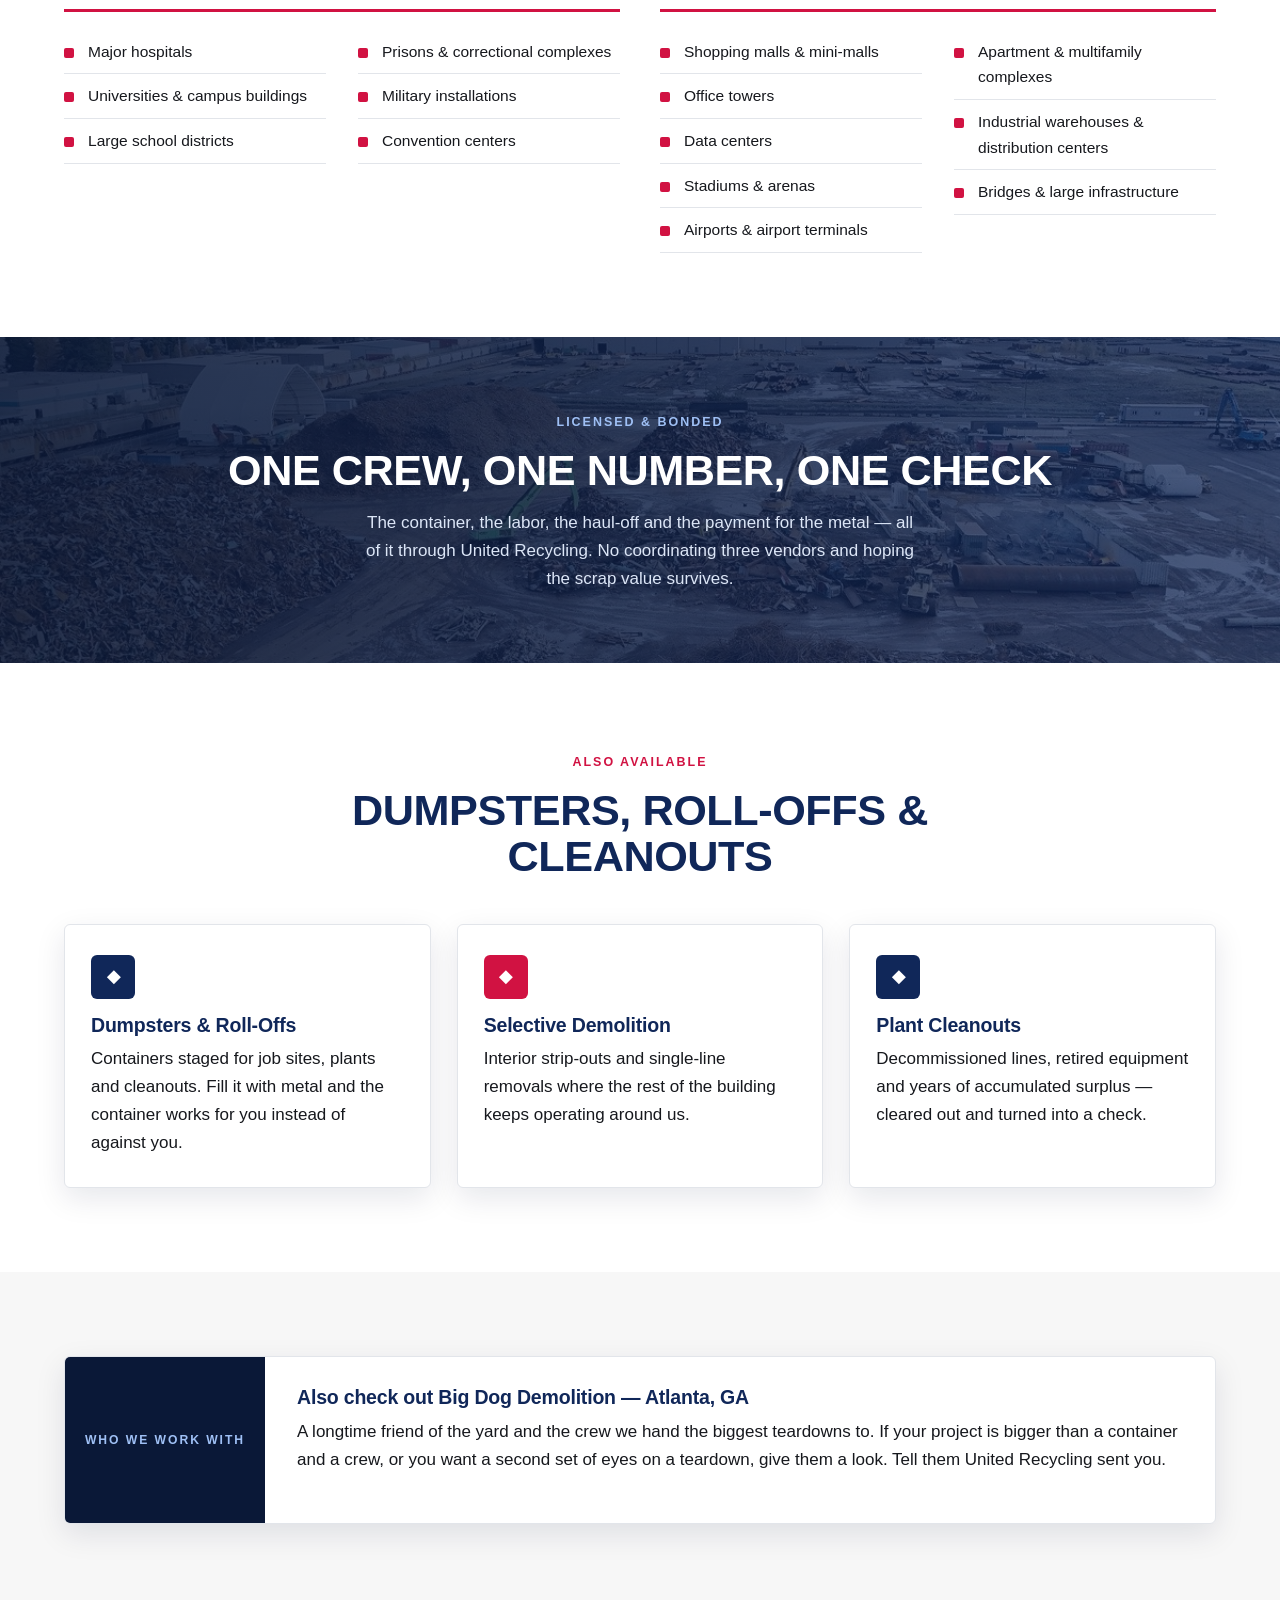
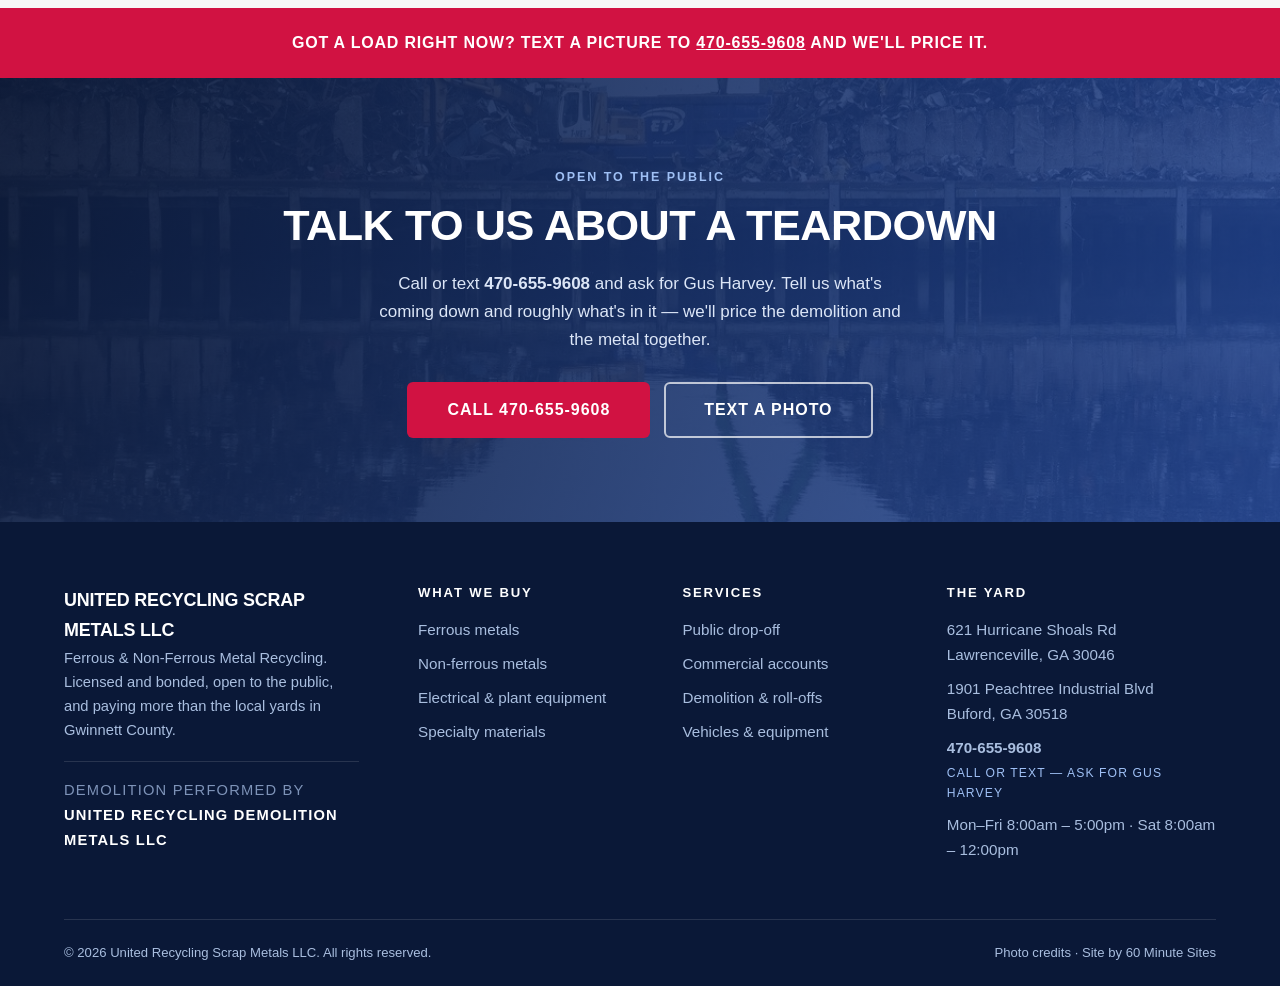
<file: demolition.html>
<!doctype html>
<html lang="en">
<head>
<meta charset="utf-8">
<meta name="viewport" content="width=device-width, initial-scale=1">
<title>United Recycling Demolition Metals LLC | Commercial &amp; Industrial Demolition</title>
<meta name="description" content="Large-scale commercial and industrial demolition in Georgia: power plants, nuclear and coal-fired stations, chemical plants, refineries, steel and paper mills, hospitals, universities, malls, stadiums, airports and apartment complexes. Scrap value applied against project cost.">
<meta name="robots" content="index,follow">
<meta property="og:title" content="United Recycling Demolition Metals LLC | Commercial &amp; Industrial Demolition">
<meta property="og:description" content="Large-scale commercial and industrial demolition in Georgia: power plants, nuclear and coal-fired stations, chemical plants, refineries, steel and paper mills, hospitals, universities, malls, stadiums, airports and apartment complexes. Scrap value applied against project cost.">
<meta property="og:type" content="website">
<link rel="stylesheet" href="assets/css/site.css">
<script type="application/ld+json">
{
  "@context":"https://schema.org",
  "@type":"RecyclingCenter",
  "name":"United Recycling Scrap Metals LLC",
  "telephone":"470-655-9608",
  "location":[
    {"@type":"Place","name":"Lawrenceville Yard","address":{"@type":"PostalAddress","streetAddress":"621 Hurricane Shoals Rd","addressLocality":"Lawrenceville","addressRegion":"GA","postalCode":"30046","addressCountry":"US"}},
    {"@type":"Place","name":"Buford Location","address":{"@type":"PostalAddress","streetAddress":"1901 Peachtree Industrial Blvd","addressLocality":"Buford","addressRegion":"GA","postalCode":"30518","addressCountry":"US"}}
  ],
  "address":{
    "@type":"PostalAddress",
    "streetAddress":"621 Hurricane Shoals Rd",
    "addressLocality":"Lawrenceville",
    "addressRegion":"GA",
    "postalCode":"30046",
    "addressCountry":"US"
  }
}
</script>
</head>
<body>
<div class="topbar">
  <div class="wrap">
    <span>Two Georgia yards &mdash; Lawrenceville &amp; Buford</span>
    <span class="tb-note">Call or text &mdash; picture messages welcome</span>
    <span><a href="tel:+14706559608">470-655-9608</a> <b class="tb-ask">&middot; Ask for Gus Harvey</b></span>
  </div>
</div>
<header class="site-header">
  <div class="wrap">
    <a class="brand" href="index.html">
      <span class="brand-mark">UR</span>
      <span class="brand-text">
        <span class="brand-name">United Recycling</span>
        <span class="brand-sub">Scrap Metals LLC</span>
      </span>
    </a>
    <button class="nav-toggle" aria-expanded="false" aria-controls="site-nav">Menu</button>
    <nav class="nav" id="site-nav">
    <a href="index.html">Home</a>
    <a href="what-we-buy.html">What We Buy</a>
    <a href="drop-off.html">Drop Off</a>
    <a href="commercial.html">Commercial</a>
    <a href="demolition.html" class="active">Demolition</a>
    <a href="vehicles.html">Vehicles</a>
    <a href="gallery.html">Gallery</a>
    <a href="about.html">About</a>
      <a class="btn btn-red nav-call" href="tel:+14706559608">470-655-9608</a>
    </nav>
  </div>
</header>
<section class="banner">
  <div class="wrap">
    <h1>Commercial &amp; Industrial Demolition</h1>
    <p>Power plants, chemical plants, refineries, mills, hospitals, campuses, malls, stadiums and apartment complexes &mdash; torn down, hauled out and paid for.</p>
  </div>
</section>

<section>
  <div class="wrap split">
    <div>
      <span class="eyebrow">This is a service we run, not a sideline</span>
      <h2>We Tear It Down And Take It Away</h2>
      <p class="lede">United Recycling does demolition &mdash; the big stuff. Power plants,
      chemical plants, refineries, steel and paper mills, hospitals, universities, stadiums,
      airports, malls, office towers, apartment complexes and the distribution centers behind them.
      Not container drops and scrap pickups. Actual teardowns.</p>
      <p>Because we are the metal buyer and the demolition crew, the scrap value comes straight
      off your project cost instead of disappearing into a middleman's invoice. That is the
      whole advantage, and it is a big one on a job with real tonnage in it.</p>
      <p class="scope-note"><strong>Commercial and industrial only.</strong> No single-family
      houses or garages. This crew is set up for power plants, chemical plants, mills, campuses,
      malls, apartment complexes and anything else with real tonnage in it.</p>
      <div class="btn-row">
        <a class="btn btn-red" href="tel:+14706559608">Call 470-655-9608</a>
        <a class="btn btn-outline" href="tel:+14706559608">Call 470-655-9608</a>
      </div>
    </div>
    <div class="split-media"><img src="assets/img/demolition.jpg" alt="Excavators with demolition shears tearing down an industrial building" loading="lazy" width="1200" height="675"></div>
  </div>
</section>

<section class="sec-navy">
  <div class="wrap">
    <div class="sec-head">
      <span class="eyebrow eyebrow-light">What he goes after</span>
      <h2>The Big Ones</h2>
      <p class="lede" style="color:#C9D6EE">These are the jobs United Recycling is built for &mdash;
      heavy structures with serious tonnage and serious alloy content in them.</p>
    </div>
    <div class="cards cards-4">
  <div class="card"><div class="card-ico">&#9670;</div><h3>Chemical Plants</h3><p>The work this yard is built around. Process piping, reactors, tank farms, structural steel and every pound of alloy in them.</p></div>
  <div class="card"><div class="card-ico">&#9670;</div><h3>Power Generation</h3><p>Nuclear, coal-fired, gas-fired and hydro &mdash; turbine halls, boiler houses, switchyards and the copper that runs through them.</p></div>
  <div class="card"><div class="card-ico">&#9670;</div><h3>Refineries &amp; Mills</h3><p>Petrochemical plants, steel mills, paper mills and automotive manufacturing complexes.</p></div>
  <div class="card"><div class="card-ico">&#9670;</div><h3>Big Public Structures</h3><p>Malls, stadiums, airports, hospitals, campuses and correctional complexes.</p></div>
</div>

  </div>
</section>

<section class="division">
  <div class="wrap">
    <span class="division-eyebrow">Demolition performed by</span>
    <div class="division-lockup">
      <span class="division-mark">UR</span>
      <span class="division-name">United Recycling Demolition Metals LLC</span>
    </div>
    <p class="division-parent">A demolition division of United Recycling Scrap Metals LLC</p>
    <p class="division-blurb">The demolition division of the yard on Hurricane Shoals Road. Same crew, same scale, same check &mdash; pointed at buildings instead of pickup beds.</p>
    <div class="btn-row">
      <a class="btn btn-red btn-lg" href="tel:+14706559608">Call 470-655-9608</a>
      <a class="btn btn-ghost btn-lg" href="sms:+14706559608">Text A Photo</a>
    </div>
  </div>
</section>


<section>
  <div class="wrap">
    <div class="sec-head">
      <span class="eyebrow">Full scope</span>
      <h2>What We'll Take Down</h2>
      <p class="lede">Commercial and industrial structures only. If it's a big building coming down
      and there's metal in it, it's on the list &mdash; and if it isn't listed, call anyway,
      it probably still is.</p>
    </div>
    <div class="mat-grid">
  <div class="mat-col">
    <h3>Power &amp; Energy</h3>
    <ul class="mat-list">
    <li>Power plants &amp; energy facilities</li>
    <li>Nuclear plants</li>
    <li>Coal-fired power stations</li>
    <li>Gas-fired power plants</li>
    <li>Hydroelectric dams</li>
    <li>Substations &amp; switchyards</li>
    </ul>
  </div>
  <div class="mat-col">
    <h3>Heavy Industry</h3>
    <ul class="mat-list">
    <li>Chemical plants</li>
    <li>Refineries &amp; petrochemical plants</li>
    <li>Steel mills &amp; manufacturing complexes</li>
    <li>Paper mills</li>
    <li>Automotive manufacturing plants</li>
    <li>Tanks, vats, silos &amp; pressure vessels</li>
    </ul>
  </div>
  <div class="mat-col">
    <h3>Institutional &amp; Public</h3>
    <ul class="mat-list">
    <li>Major hospitals</li>
    <li>Universities &amp; campus buildings</li>
    <li>Large school districts</li>
    <li>Prisons &amp; correctional complexes</li>
    <li>Military installations</li>
    <li>Convention centers</li>
    </ul>
  </div>
  <div class="mat-col">
    <h3>Commercial &amp; Large Structure</h3>
    <ul class="mat-list">
    <li>Shopping malls &amp; mini-malls</li>
    <li>Office towers</li>
    <li>Data centers</li>
    <li>Stadiums &amp; arenas</li>
    <li>Airports &amp; airport terminals</li>
    <li>Apartment &amp; multifamily complexes</li>
    <li>Industrial warehouses &amp; distribution centers</li>
    <li>Bridges &amp; large infrastructure</li>
    </ul>
  </div>
</div>

  </div>
</section>

<section class="photoband photoband--yard">
  <div class="wrap">
    <span class="eyebrow eyebrow-light">Licensed &amp; bonded</span>
    <h2>One Crew, One Number, One Check</h2>
    <p>The container, the labor, the haul-off and the payment for the metal &mdash; all of it
    through United Recycling. No coordinating three vendors and hoping the scrap value survives.</p>
  </div>
</section>

<section>
  <div class="wrap">
    <div class="sec-head center">
      <span class="eyebrow">Also available</span>
      <h2>Dumpsters, Roll-Offs &amp; Cleanouts</h2>
    </div>
    <div class="cards">
      <div class="card"><div class="card-ico">&#9670;</div><h3>Dumpsters &amp; Roll-Offs</h3><p>Containers staged for job sites, plants and cleanouts. Fill it with metal and the container works for you instead of against you.</p></div>
      <div class="card card-red"><div class="card-ico">&#9670;</div><h3>Selective Demolition</h3><p>Interior strip-outs and single-line removals where the rest of the building keeps operating around us.</p></div>
      <div class="card"><div class="card-ico">&#9670;</div><h3>Plant Cleanouts</h3><p>Decommissioned lines, retired equipment and years of accumulated surplus &mdash; cleared out and turned into a check.</p></div>
    </div>
  </div>
</section>

<section class="sec-gray">
  <div class="wrap">
    <div class="partner">
      <div class="partner-tag">Who we work with</div>
      <div class="partner-body">
        <h3>Also check out Big Dog Demolition &mdash; Atlanta, GA</h3>
        <p>A longtime friend of the yard and the crew we hand the biggest teardowns to. If your project is bigger than a container and a crew, or you want
        a second set of eyes on a teardown, give them a look. Tell them United Recycling sent you.</p>
        
      </div>
    </div>
  </div>
</section>

<div class="strip">
  <div class="wrap">
    <p>Got a load right now? Text a picture to <a href="tel:+14706559608">470-655-9608</a> and we'll price it.</p>
  </div>
</div>

<section class="cta">
  <div class="wrap">
    <span class="eyebrow eyebrow-light">Open to the public</span>
    <h2>Talk To Us About A Teardown</h2>
    <p>Call or text <b>470-655-9608</b> and ask for Gus Harvey. Tell us what's coming down and roughly what's in it &mdash; we'll price the demolition and the metal together.</p>
    <div class="btn-row">
      <a class="btn btn-red btn-lg" href="tel:+14706559608">Call 470-655-9608</a>
      <a class="btn btn-ghost btn-lg" href="sms:+14706559608">Text A Photo</a>
    </div>
  </div>
</section>

<footer class="site-footer">
  <div class="wrap">
    <div class="foot-grid">
      <div class="foot-brand">
        <span class="brand-name">United Recycling Scrap Metals LLC</span>
        <p>Ferrous &amp; Non-Ferrous Metal Recycling. Licensed and bonded, open to the public, and paying more than the local yards in Gwinnett County.</p>
        <p class="foot-division">Demolition performed by<br><a href="demolition.html">United Recycling Demolition Metals LLC</a></p>
      </div>
      <div>
        <h4>What We Buy</h4>
        <ul>
          <li><a href="what-we-buy.html">Ferrous metals</a></li>
          <li><a href="what-we-buy.html">Non-ferrous metals</a></li>
          <li><a href="what-we-buy.html">Electrical &amp; plant equipment</a></li>
          <li><a href="what-we-buy.html">Specialty materials</a></li>
        </ul>
      </div>
      <div>
        <h4>Services</h4>
        <ul>
          <li><a href="drop-off.html">Public drop-off</a></li>
          <li><a href="commercial.html">Commercial accounts</a></li>
          <li><a href="demolition.html">Demolition &amp; roll-offs</a></li>
          <li><a href="vehicles.html">Vehicles &amp; equipment</a></li>
        </ul>
      </div>
      <div>
        <h4>The Yard</h4>
        <ul>
          <li><a href="https://maps.google.com/?q=621+Hurricane+Shoals+Rd+Lawrenceville+GA+30046" target="_blank" rel="noopener">621 Hurricane Shoals Rd<br>Lawrenceville, GA 30046</a></li>
          <li><a href="https://maps.google.com/?q=1901+Peachtree+Industrial+Blvd+Buford+GA+30518" target="_blank" rel="noopener">1901 Peachtree Industrial Blvd<br>Buford, GA 30518</a></li>
          <li><a class="foot-phone" href="tel:+14706559608">470-655-9608</a>
              <span class="foot-ask">Call or text &mdash; ask for Gus Harvey</span></li>
          <li>Mon–Fri 8:00am – 5:00pm · Sat 8:00am – 12:00pm</li>
        </ul>
      </div>
    </div>
    <div class="foot-bottom">
      <span>&copy; <span id="yr">2026</span> United Recycling Scrap Metals LLC. All rights reserved.</span>
      <span><a href="credits.html">Photo credits</a> &middot; Site by <a href="https://60minutesites.com" target="_blank" rel="noopener">60 Minute Sites</a></span>
    </div>
  </div>
</footer>
<script>
document.getElementById('yr').textContent = new Date().getFullYear();
var t = document.querySelector('.nav-toggle'), n = document.getElementById('site-nav');
t.addEventListener('click', function(){
  var open = n.classList.toggle('open');
  t.setAttribute('aria-expanded', open);
});

/* Carousel: a scroll-snap strip. Buttons and dots drive scrollLeft, and the active
   dot is derived from scroll position, so touch swipes and button clicks stay in
   sync. With JS off it's still a usable horizontal scroller. */
document.querySelectorAll('[data-carousel]').forEach(function(car){
  var track = car.querySelector('.cara-track'),
      slides = car.querySelectorAll('.cara-slide'),
      dots = car.querySelectorAll('.cara-dot'),
      prev = car.querySelector('.cara-prev'),
      next = car.querySelector('.cara-next');
  if(!track || !slides.length) return;

  function step(){
    var a = slides[0].getBoundingClientRect(),
        b = slides.length > 1 ? slides[1].getBoundingClientRect() : null;
    return b ? (b.left - a.left) : (a.width + 18);
  }
  function perView(){
    return Math.max(1, Math.round(track.clientWidth / step()));
  }
  function index(){
    return Math.round(track.scrollLeft / step());
  }
  function sync(){
    var i = index(), max = slides.length - perView();
    dots.forEach(function(d, di){ d.classList.toggle('is-on', di === i); });
    if(prev) prev.disabled = i <= 0;
    if(next) next.disabled = i >= max;
  }
  function go(i){
    var max = slides.length - perView();
    i = Math.max(0, Math.min(i, max));
    track.scrollTo({ left: i * step(), behavior: 'smooth' });
  }

  if(prev) prev.addEventListener('click', function(){ go(index() - perView()); });
  if(next) next.addEventListener('click', function(){ go(index() + perView()); });
  dots.forEach(function(d){
    d.addEventListener('click', function(){ go(parseInt(d.dataset.go, 10)); });
  });

  var tick;
  track.addEventListener('scroll', function(){
    clearTimeout(tick); tick = setTimeout(sync, 90);
  });
  window.addEventListener('resize', function(){
    clearTimeout(tick); tick = setTimeout(sync, 150);
  });
  sync();
});
</script>
</body>
</html>
</file>
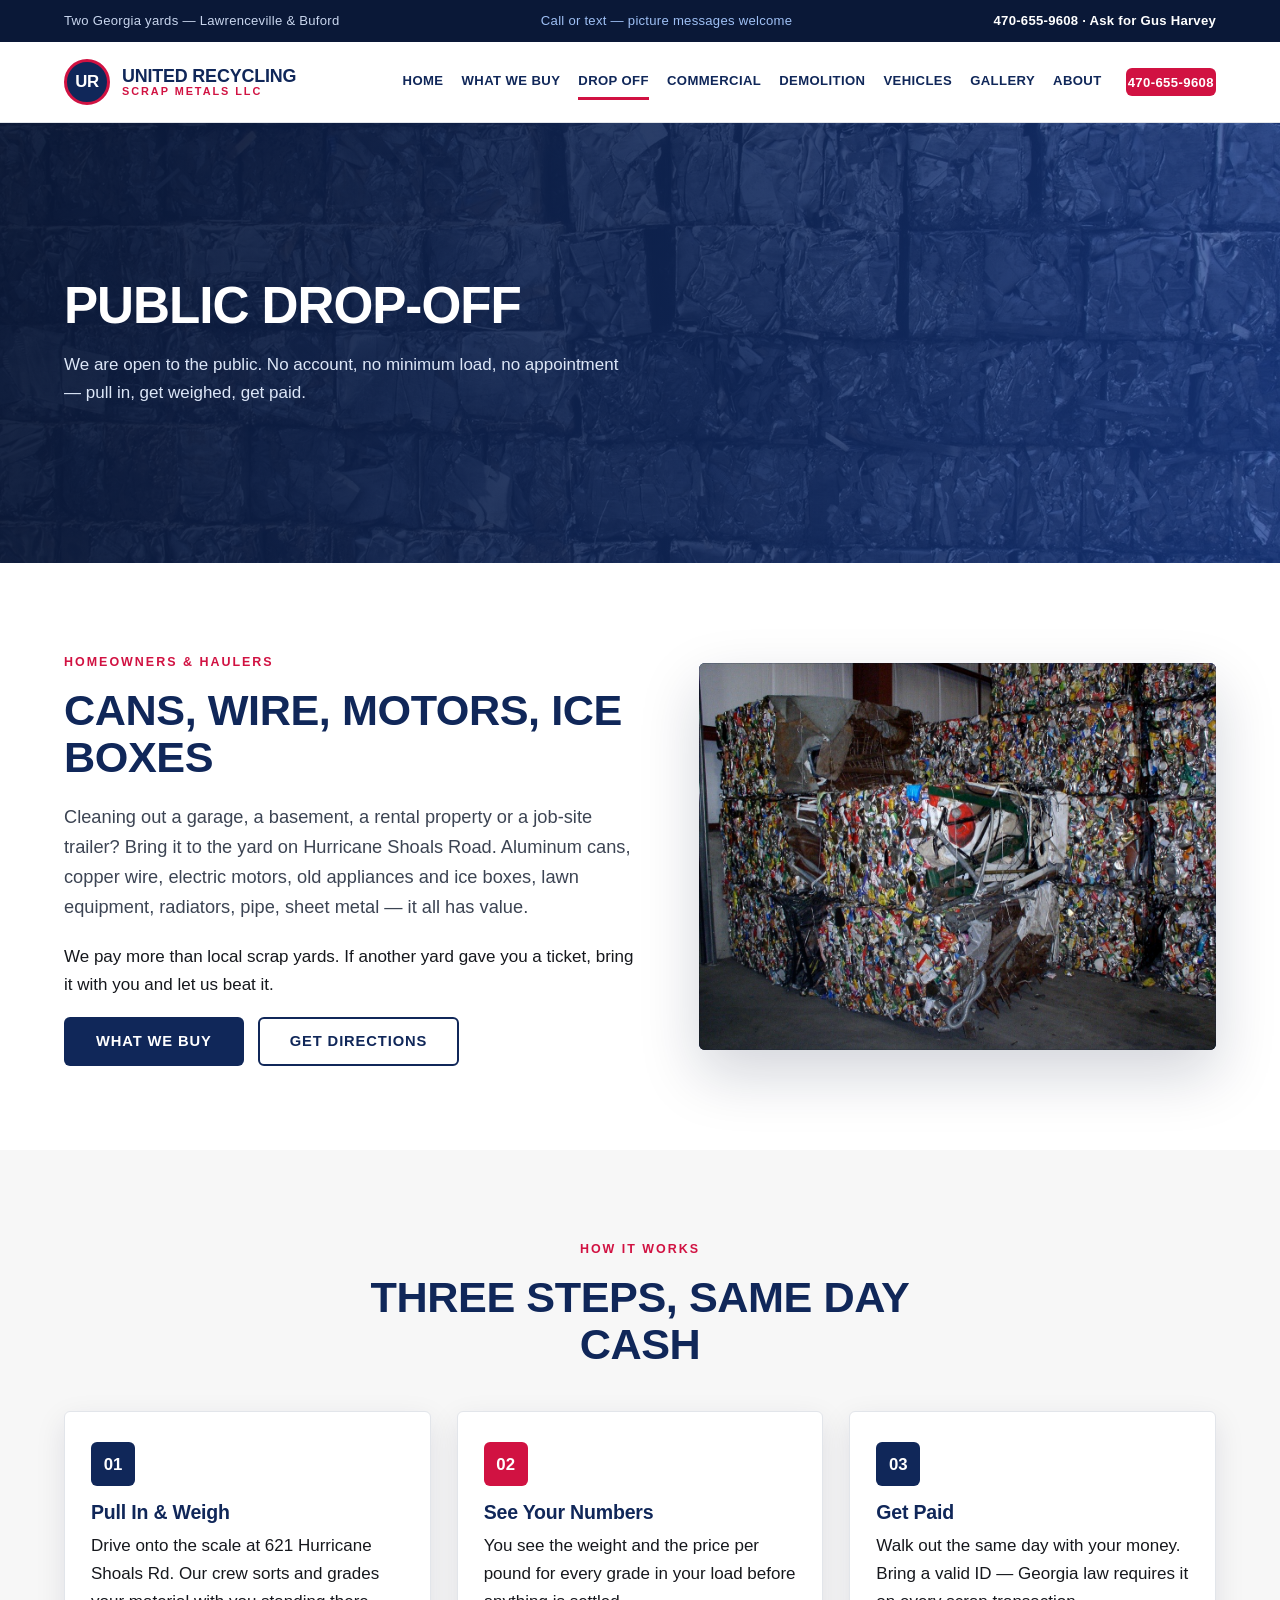
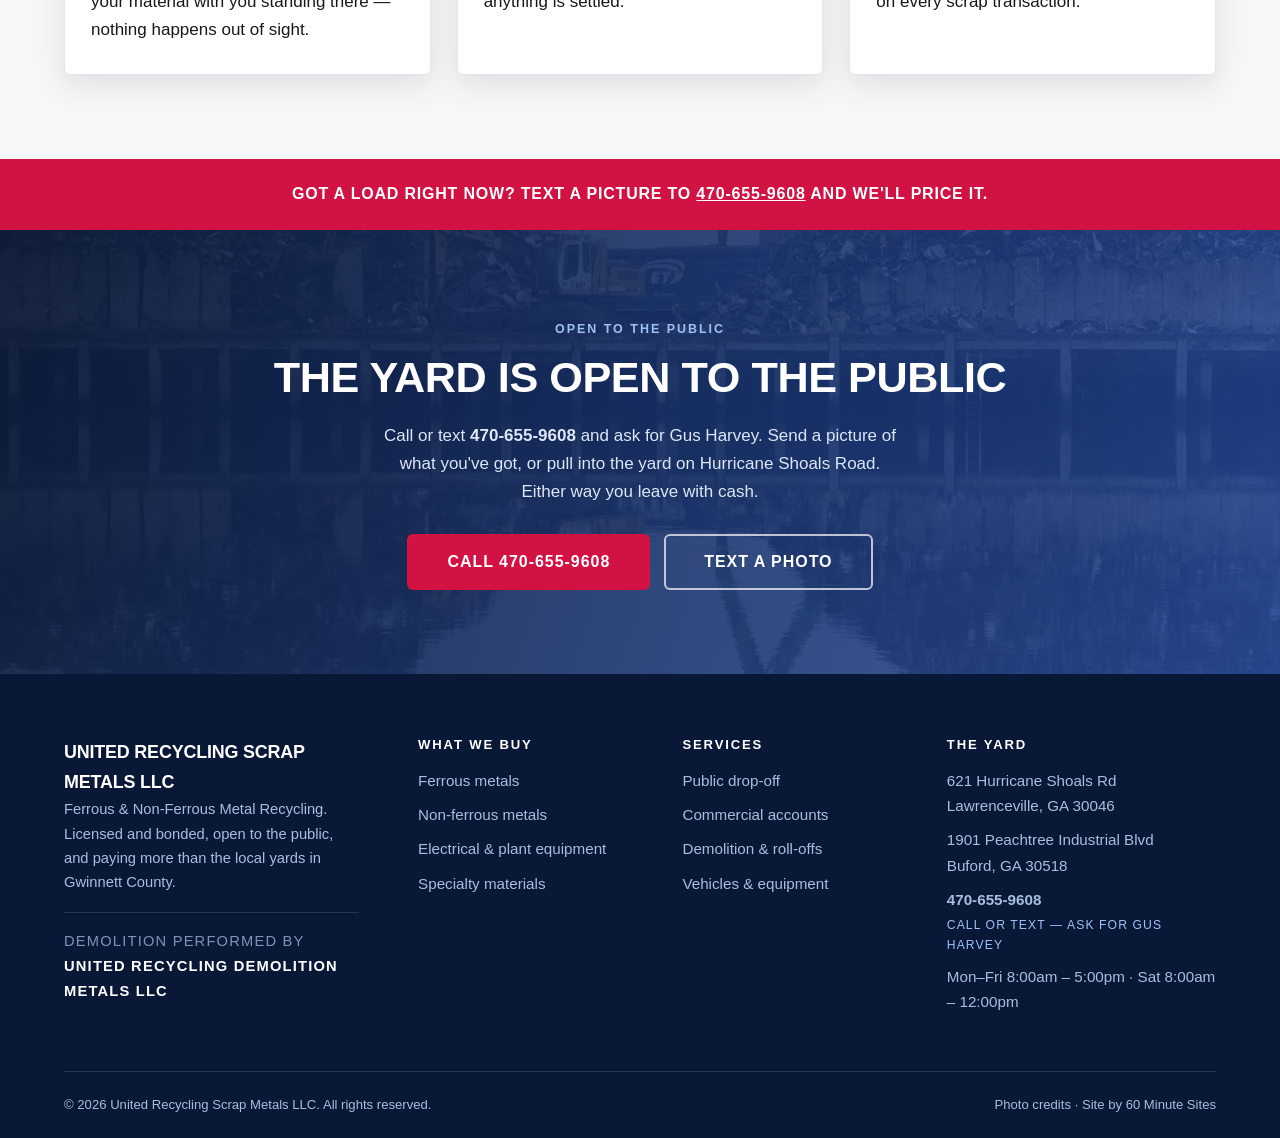
<file: drop-off.html>
<!doctype html>
<html lang="en">
<head>
<meta charset="utf-8">
<meta name="viewport" content="width=device-width, initial-scale=1">
<title>Public Scrap Drop-Off in Lawrenceville, GA | United Recycling</title>
<meta name="description" content="Open to the public scrap metal drop-off in Lawrenceville, GA. Bring cans, copper wire, electric motors, appliances and ice boxes. Same-day cash, we pay more than local yards.">
<meta name="robots" content="index,follow">
<meta property="og:title" content="Public Scrap Drop-Off in Lawrenceville, GA | United Recycling">
<meta property="og:description" content="Open to the public scrap metal drop-off in Lawrenceville, GA. Bring cans, copper wire, electric motors, appliances and ice boxes. Same-day cash, we pay more than local yards.">
<meta property="og:type" content="website">
<link rel="stylesheet" href="assets/css/site.css">
<script type="application/ld+json">
{
  "@context":"https://schema.org",
  "@type":"RecyclingCenter",
  "name":"United Recycling Scrap Metals LLC",
  "telephone":"470-655-9608",
  "location":[
    {"@type":"Place","name":"Lawrenceville Yard","address":{"@type":"PostalAddress","streetAddress":"621 Hurricane Shoals Rd","addressLocality":"Lawrenceville","addressRegion":"GA","postalCode":"30046","addressCountry":"US"}},
    {"@type":"Place","name":"Buford Location","address":{"@type":"PostalAddress","streetAddress":"1901 Peachtree Industrial Blvd","addressLocality":"Buford","addressRegion":"GA","postalCode":"30518","addressCountry":"US"}}
  ],
  "address":{
    "@type":"PostalAddress",
    "streetAddress":"621 Hurricane Shoals Rd",
    "addressLocality":"Lawrenceville",
    "addressRegion":"GA",
    "postalCode":"30046",
    "addressCountry":"US"
  }
}
</script>
</head>
<body>
<div class="topbar">
  <div class="wrap">
    <span>Two Georgia yards &mdash; Lawrenceville &amp; Buford</span>
    <span class="tb-note">Call or text &mdash; picture messages welcome</span>
    <span><a href="tel:+14706559608">470-655-9608</a> <b class="tb-ask">&middot; Ask for Gus Harvey</b></span>
  </div>
</div>
<header class="site-header">
  <div class="wrap">
    <a class="brand" href="index.html">
      <span class="brand-mark">UR</span>
      <span class="brand-text">
        <span class="brand-name">United Recycling</span>
        <span class="brand-sub">Scrap Metals LLC</span>
      </span>
    </a>
    <button class="nav-toggle" aria-expanded="false" aria-controls="site-nav">Menu</button>
    <nav class="nav" id="site-nav">
    <a href="index.html">Home</a>
    <a href="what-we-buy.html">What We Buy</a>
    <a href="drop-off.html" class="active">Drop Off</a>
    <a href="commercial.html">Commercial</a>
    <a href="demolition.html">Demolition</a>
    <a href="vehicles.html">Vehicles</a>
    <a href="gallery.html">Gallery</a>
    <a href="about.html">About</a>
      <a class="btn btn-red nav-call" href="tel:+14706559608">470-655-9608</a>
    </nav>
  </div>
</header>
<section class="banner">
  <div class="wrap">
    <h1>Public Drop-Off</h1>
    <p>We are open to the public. No account, no minimum load, no appointment &mdash; pull in, get weighed, get paid.</p>
  </div>
</section>

<section>
  <div class="wrap split">
    <div>
      <span class="eyebrow">Homeowners &amp; haulers</span>
      <h2>Cans, Wire, Motors, Ice Boxes</h2>
      <p class="lede">Cleaning out a garage, a basement, a rental property or a job-site trailer? Bring it to the yard on Hurricane Shoals Road. Aluminum cans, copper wire, electric motors, old appliances and ice boxes, lawn equipment, radiators, pipe, sheet metal &mdash; it all has value.</p>
      <p>We pay more than local scrap yards. If another yard gave you a ticket, bring it with you and let us beat it.</p>
      <div class="btn-row">
        <a class="btn btn-navy" href="what-we-buy.html">What We Buy</a>
        <a class="btn btn-outline" href="https://maps.google.com/?q=621+Hurricane+Shoals+Rd+Lawrenceville+GA+30046" target="_blank" rel="noopener">Get Directions</a>
      </div>
    </div>
    <div class="split-media"><img src="assets/img/baled-cans.jpg" alt="Bales of crushed beverage cans stacked at a recycling facility" loading="lazy" width="1200" height="900"></div>
  </div>
</section>

<section class="sec-gray">
  <div class="wrap">
    <div class="sec-head center">
      <span class="eyebrow">How it works</span>
      <h2>Three Steps, Same Day Cash</h2>
    </div>
    <div class="cards">
      <div class="card"><div class="card-ico">01</div><h3>Pull In &amp; Weigh</h3><p>Drive onto the scale at 621 Hurricane Shoals Rd. Our crew sorts and grades your material with you standing there &mdash; nothing happens out of sight.</p></div>
      <div class="card card-red"><div class="card-ico">02</div><h3>See Your Numbers</h3><p>You see the weight and the price per pound for every grade in your load before anything is settled.</p></div>
      <div class="card"><div class="card-ico">03</div><h3>Get Paid</h3><p>Walk out the same day with your money. Bring a valid ID &mdash; Georgia law requires it on every scrap transaction.</p></div>
    </div>
  </div>
</section>

<div class="strip">
  <div class="wrap">
    <p>Got a load right now? Text a picture to <a href="tel:+14706559608">470-655-9608</a> and we'll price it.</p>
  </div>
</div>

<section class="cta">
  <div class="wrap">
    <span class="eyebrow eyebrow-light">Open to the public</span>
    <h2>The Yard Is Open To The Public</h2>
    <p>Call or text <b>470-655-9608</b> and ask for Gus Harvey. Send a picture of what you've got, or pull into the yard on Hurricane Shoals Road. Either way you leave with cash.</p>
    <div class="btn-row">
      <a class="btn btn-red btn-lg" href="tel:+14706559608">Call 470-655-9608</a>
      <a class="btn btn-ghost btn-lg" href="sms:+14706559608">Text A Photo</a>
    </div>
  </div>
</section>

<footer class="site-footer">
  <div class="wrap">
    <div class="foot-grid">
      <div class="foot-brand">
        <span class="brand-name">United Recycling Scrap Metals LLC</span>
        <p>Ferrous &amp; Non-Ferrous Metal Recycling. Licensed and bonded, open to the public, and paying more than the local yards in Gwinnett County.</p>
        <p class="foot-division">Demolition performed by<br><a href="demolition.html">United Recycling Demolition Metals LLC</a></p>
      </div>
      <div>
        <h4>What We Buy</h4>
        <ul>
          <li><a href="what-we-buy.html">Ferrous metals</a></li>
          <li><a href="what-we-buy.html">Non-ferrous metals</a></li>
          <li><a href="what-we-buy.html">Electrical &amp; plant equipment</a></li>
          <li><a href="what-we-buy.html">Specialty materials</a></li>
        </ul>
      </div>
      <div>
        <h4>Services</h4>
        <ul>
          <li><a href="drop-off.html">Public drop-off</a></li>
          <li><a href="commercial.html">Commercial accounts</a></li>
          <li><a href="demolition.html">Demolition &amp; roll-offs</a></li>
          <li><a href="vehicles.html">Vehicles &amp; equipment</a></li>
        </ul>
      </div>
      <div>
        <h4>The Yard</h4>
        <ul>
          <li><a href="https://maps.google.com/?q=621+Hurricane+Shoals+Rd+Lawrenceville+GA+30046" target="_blank" rel="noopener">621 Hurricane Shoals Rd<br>Lawrenceville, GA 30046</a></li>
          <li><a href="https://maps.google.com/?q=1901+Peachtree+Industrial+Blvd+Buford+GA+30518" target="_blank" rel="noopener">1901 Peachtree Industrial Blvd<br>Buford, GA 30518</a></li>
          <li><a class="foot-phone" href="tel:+14706559608">470-655-9608</a>
              <span class="foot-ask">Call or text &mdash; ask for Gus Harvey</span></li>
          <li>Mon–Fri 8:00am – 5:00pm · Sat 8:00am – 12:00pm</li>
        </ul>
      </div>
    </div>
    <div class="foot-bottom">
      <span>&copy; <span id="yr">2026</span> United Recycling Scrap Metals LLC. All rights reserved.</span>
      <span><a href="credits.html">Photo credits</a> &middot; Site by <a href="https://60minutesites.com" target="_blank" rel="noopener">60 Minute Sites</a></span>
    </div>
  </div>
</footer>
<script>
document.getElementById('yr').textContent = new Date().getFullYear();
var t = document.querySelector('.nav-toggle'), n = document.getElementById('site-nav');
t.addEventListener('click', function(){
  var open = n.classList.toggle('open');
  t.setAttribute('aria-expanded', open);
});

/* Carousel: a scroll-snap strip. Buttons and dots drive scrollLeft, and the active
   dot is derived from scroll position, so touch swipes and button clicks stay in
   sync. With JS off it's still a usable horizontal scroller. */
document.querySelectorAll('[data-carousel]').forEach(function(car){
  var track = car.querySelector('.cara-track'),
      slides = car.querySelectorAll('.cara-slide'),
      dots = car.querySelectorAll('.cara-dot'),
      prev = car.querySelector('.cara-prev'),
      next = car.querySelector('.cara-next');
  if(!track || !slides.length) return;

  function step(){
    var a = slides[0].getBoundingClientRect(),
        b = slides.length > 1 ? slides[1].getBoundingClientRect() : null;
    return b ? (b.left - a.left) : (a.width + 18);
  }
  function perView(){
    return Math.max(1, Math.round(track.clientWidth / step()));
  }
  function index(){
    return Math.round(track.scrollLeft / step());
  }
  function sync(){
    var i = index(), max = slides.length - perView();
    dots.forEach(function(d, di){ d.classList.toggle('is-on', di === i); });
    if(prev) prev.disabled = i <= 0;
    if(next) next.disabled = i >= max;
  }
  function go(i){
    var max = slides.length - perView();
    i = Math.max(0, Math.min(i, max));
    track.scrollTo({ left: i * step(), behavior: 'smooth' });
  }

  if(prev) prev.addEventListener('click', function(){ go(index() - perView()); });
  if(next) next.addEventListener('click', function(){ go(index() + perView()); });
  dots.forEach(function(d){
    d.addEventListener('click', function(){ go(parseInt(d.dataset.go, 10)); });
  });

  var tick;
  track.addEventListener('scroll', function(){
    clearTimeout(tick); tick = setTimeout(sync, 90);
  });
  window.addEventListener('resize', function(){
    clearTimeout(tick); tick = setTimeout(sync, 150);
  });
  sync();
});
</script>
</body>
</html>
</file>
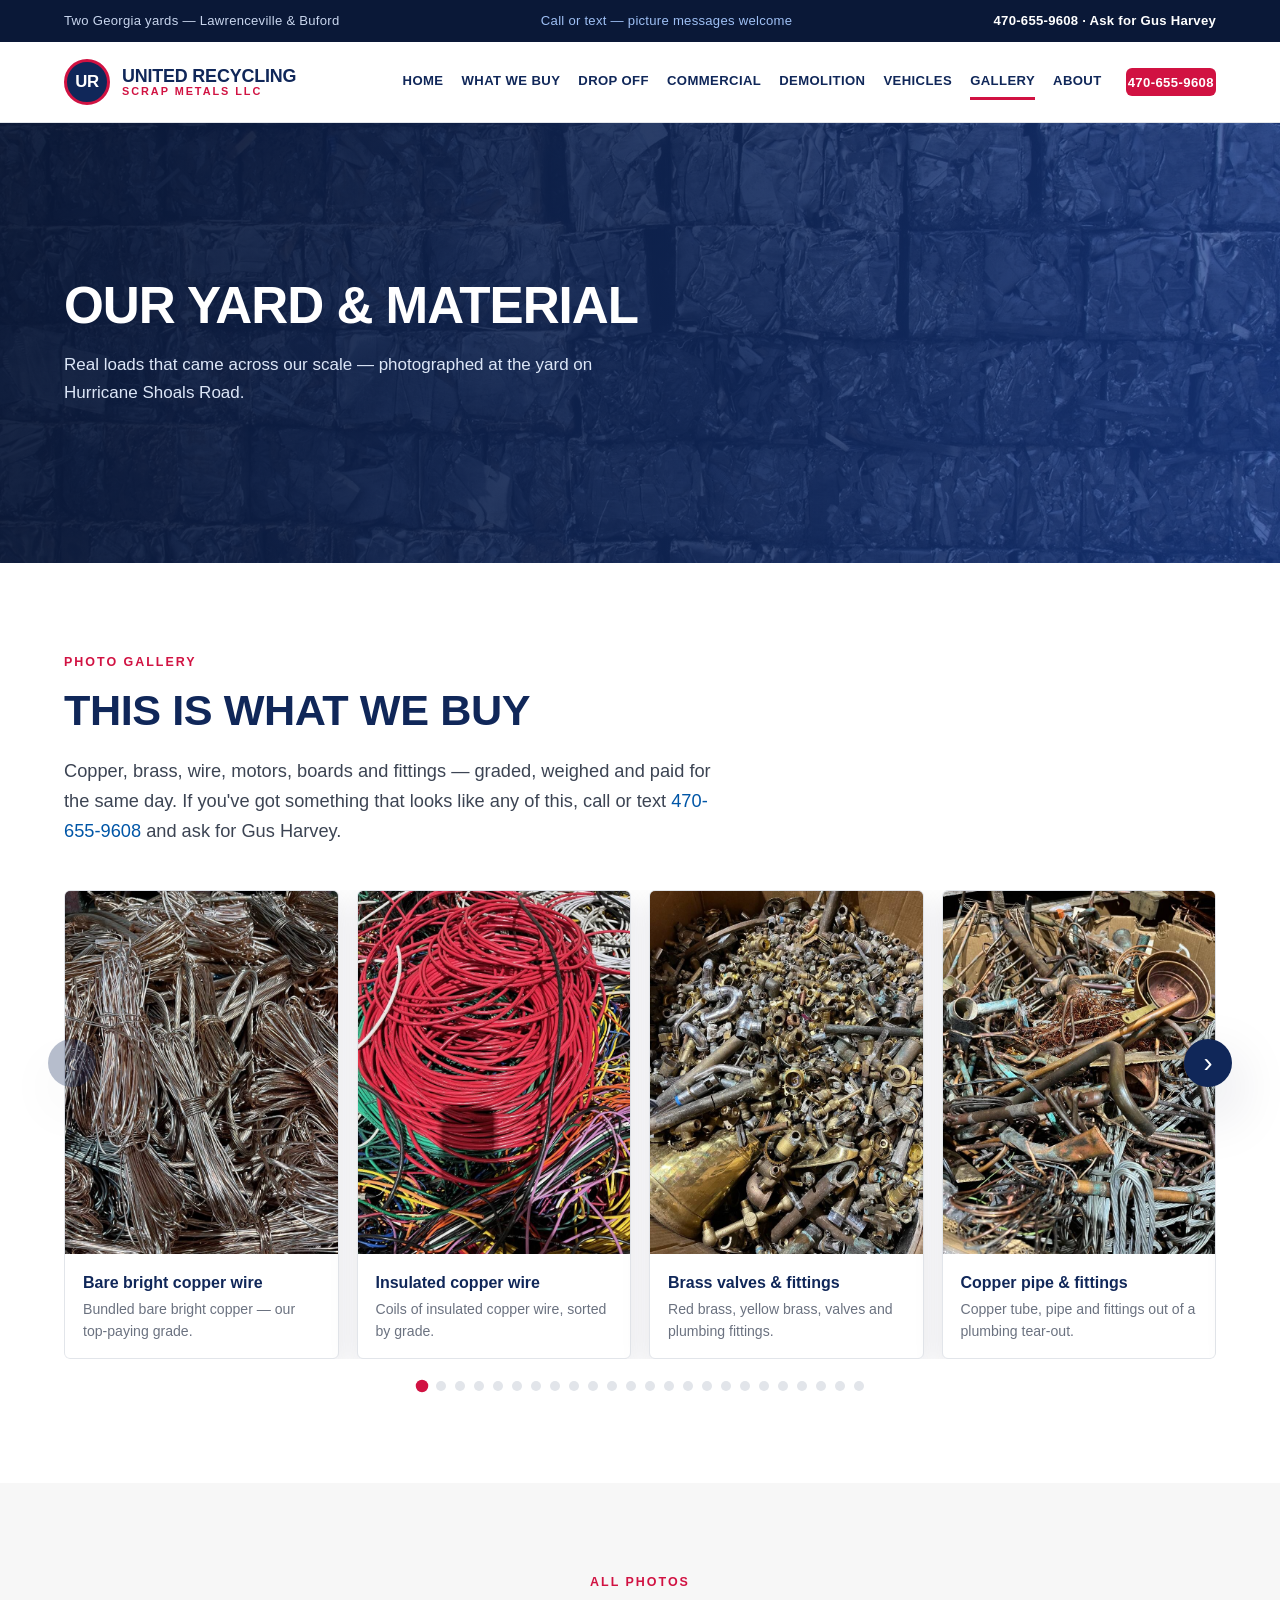
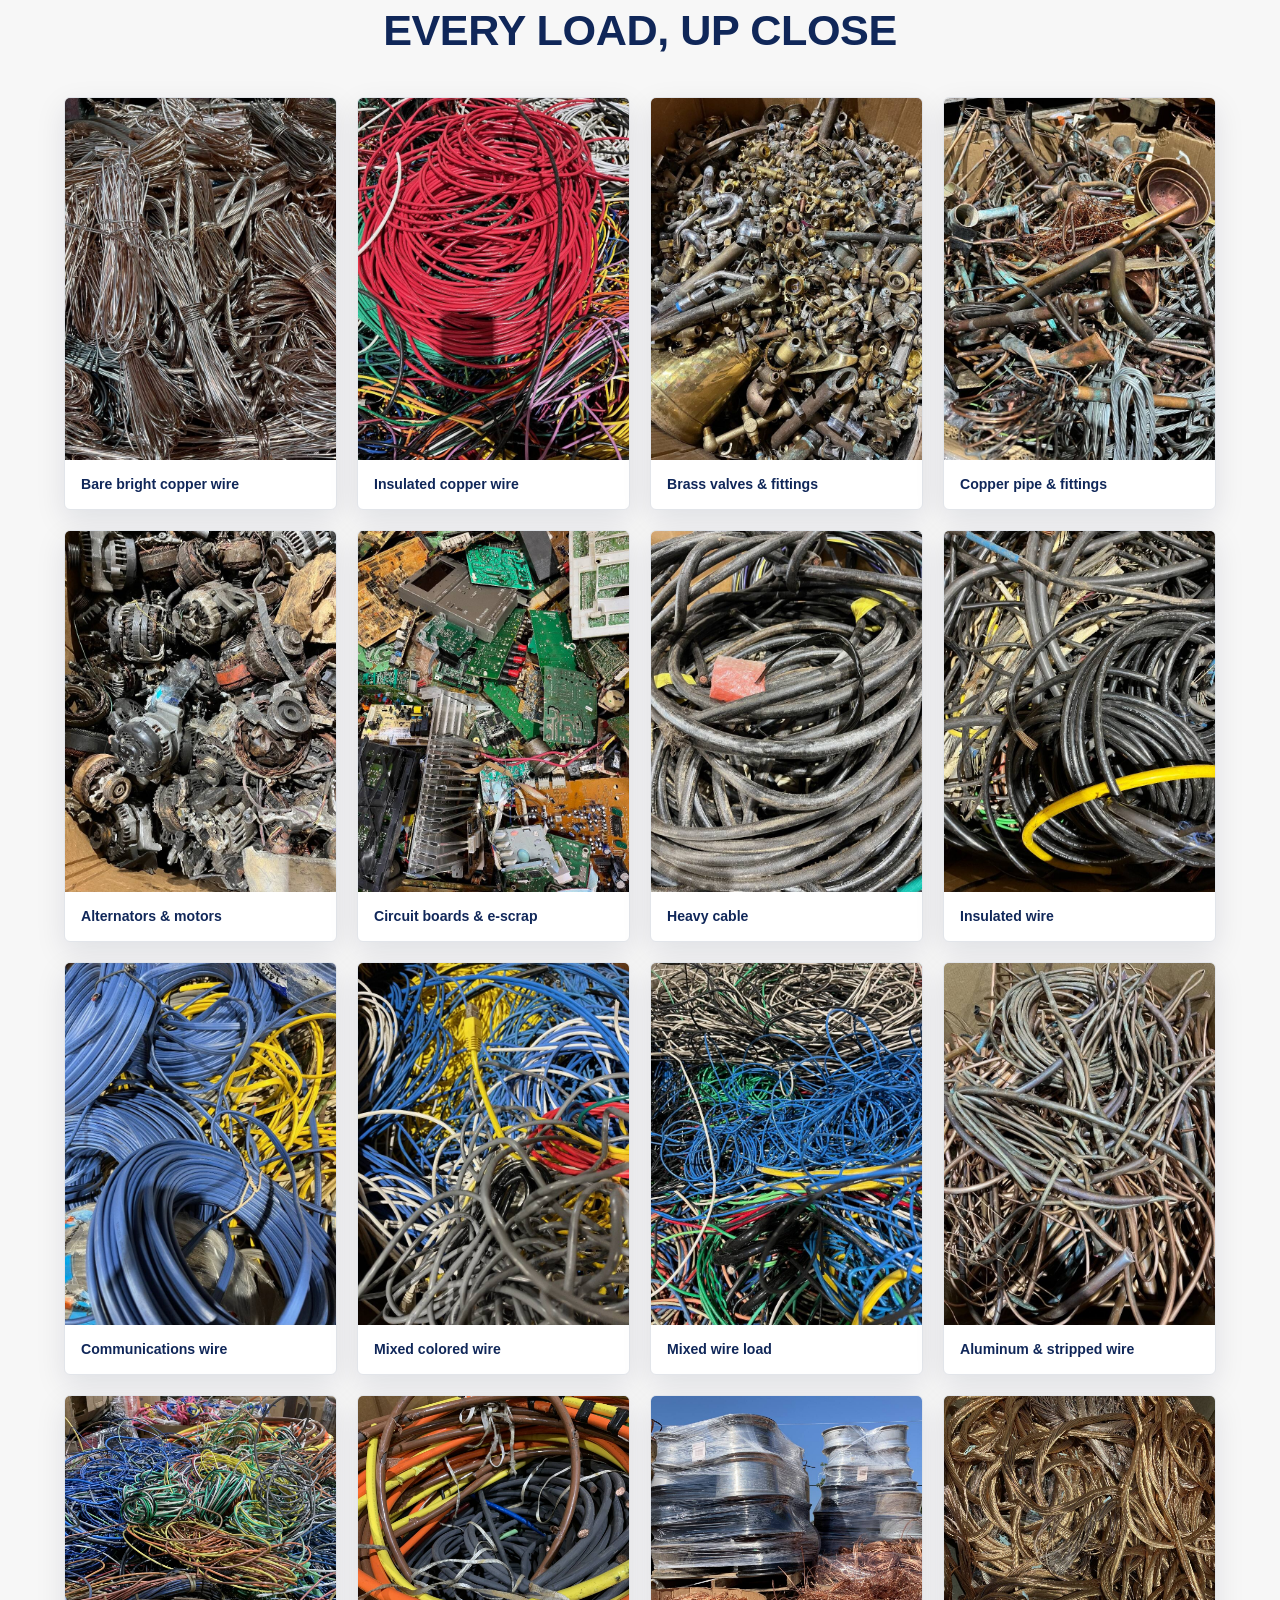
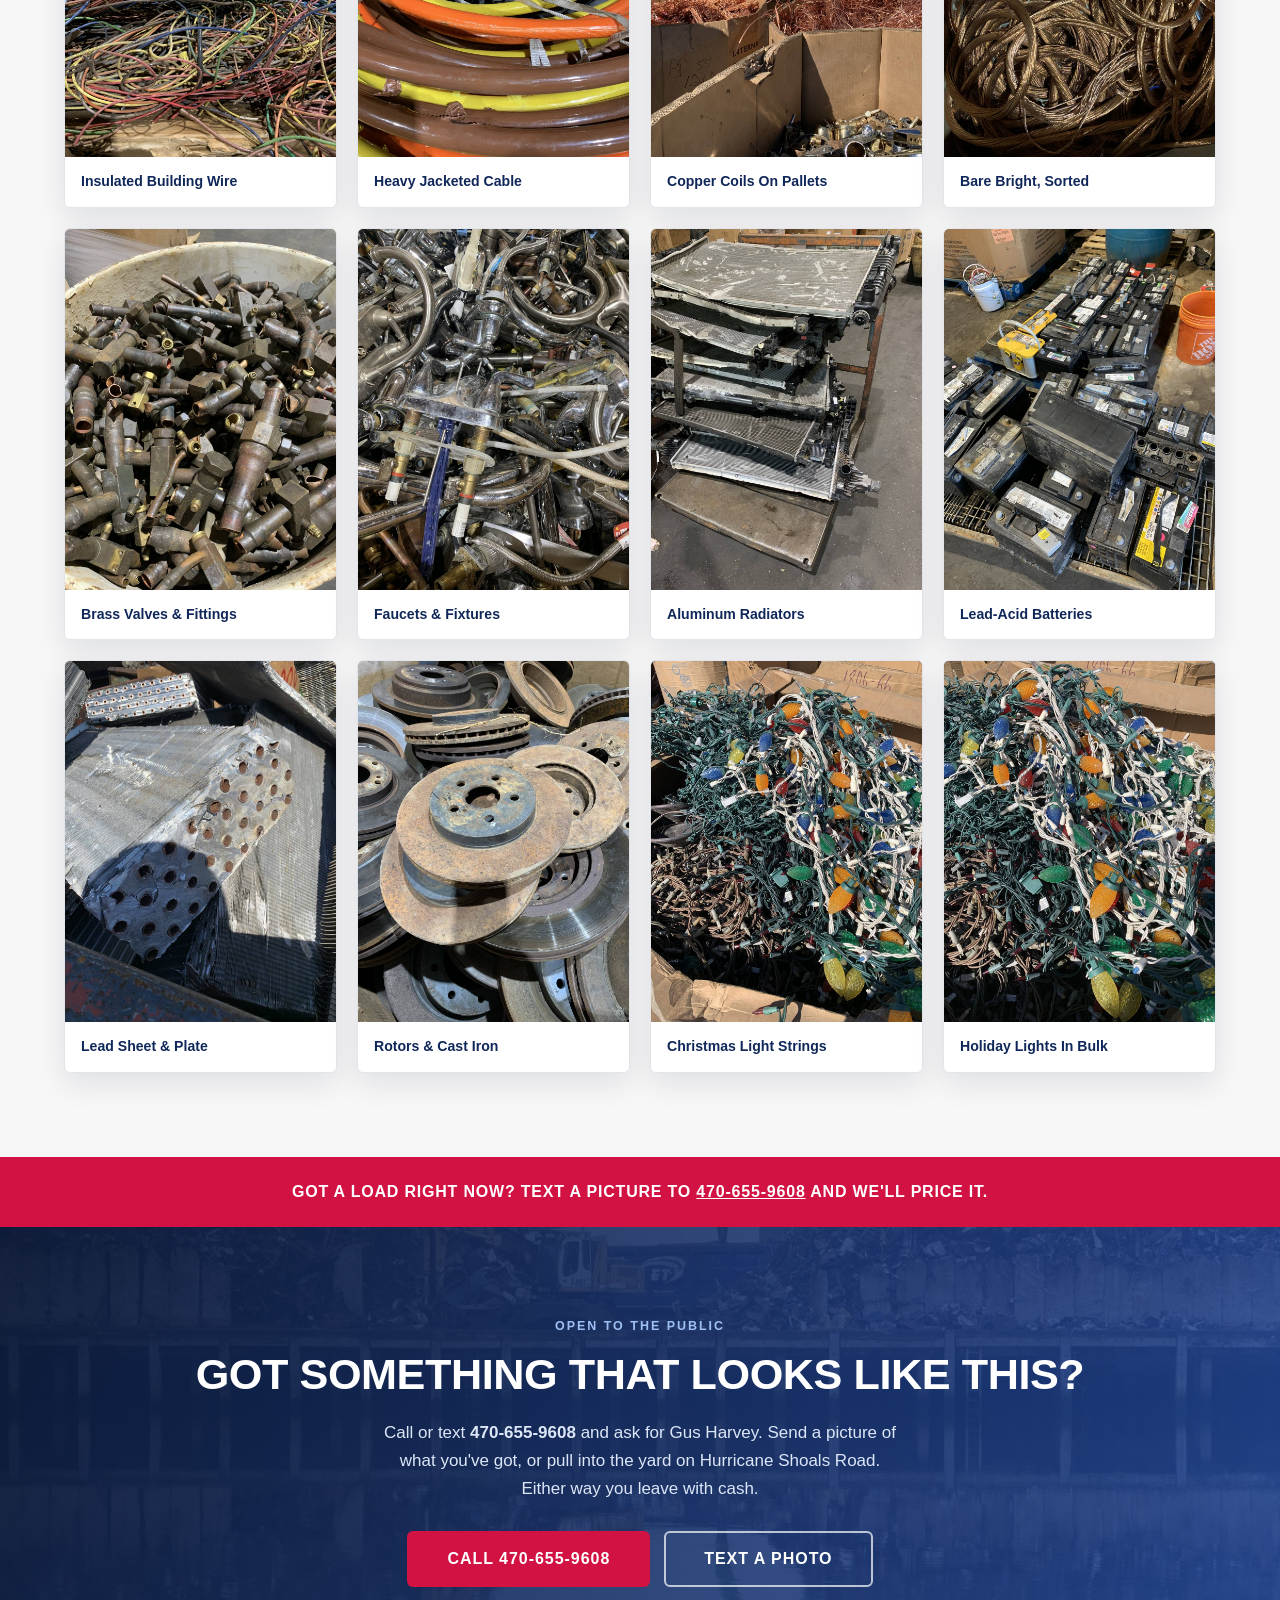
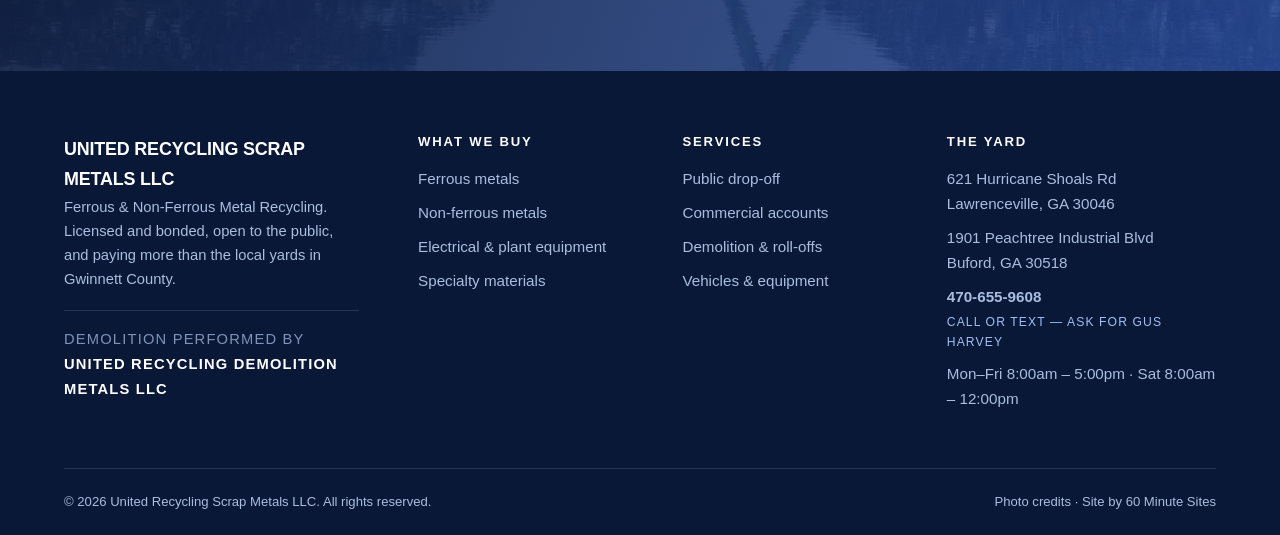
<file: gallery.html>
<!doctype html>
<html lang="en">
<head>
<meta charset="utf-8">
<meta name="viewport" content="width=device-width, initial-scale=1">
<title>Photo Gallery | United Recycling Scrap Metals LLC</title>
<meta name="description" content="Photos of real scrap metal loads bought at United Recycling Scrap Metals in Lawrenceville, GA — bare bright copper, brass, insulated wire, motors, circuit boards and fittings.">
<meta name="robots" content="index,follow">
<meta property="og:title" content="Photo Gallery | United Recycling Scrap Metals LLC">
<meta property="og:description" content="Photos of real scrap metal loads bought at United Recycling Scrap Metals in Lawrenceville, GA — bare bright copper, brass, insulated wire, motors, circuit boards and fittings.">
<meta property="og:type" content="website">
<link rel="stylesheet" href="assets/css/site.css">
<script type="application/ld+json">
{
  "@context":"https://schema.org",
  "@type":"RecyclingCenter",
  "name":"United Recycling Scrap Metals LLC",
  "telephone":"470-655-9608",
  "location":[
    {"@type":"Place","name":"Lawrenceville Yard","address":{"@type":"PostalAddress","streetAddress":"621 Hurricane Shoals Rd","addressLocality":"Lawrenceville","addressRegion":"GA","postalCode":"30046","addressCountry":"US"}},
    {"@type":"Place","name":"Buford Location","address":{"@type":"PostalAddress","streetAddress":"1901 Peachtree Industrial Blvd","addressLocality":"Buford","addressRegion":"GA","postalCode":"30518","addressCountry":"US"}}
  ],
  "address":{
    "@type":"PostalAddress",
    "streetAddress":"621 Hurricane Shoals Rd",
    "addressLocality":"Lawrenceville",
    "addressRegion":"GA",
    "postalCode":"30046",
    "addressCountry":"US"
  }
}
</script>
</head>
<body>
<div class="topbar">
  <div class="wrap">
    <span>Two Georgia yards &mdash; Lawrenceville &amp; Buford</span>
    <span class="tb-note">Call or text &mdash; picture messages welcome</span>
    <span><a href="tel:+14706559608">470-655-9608</a> <b class="tb-ask">&middot; Ask for Gus Harvey</b></span>
  </div>
</div>
<header class="site-header">
  <div class="wrap">
    <a class="brand" href="index.html">
      <span class="brand-mark">UR</span>
      <span class="brand-text">
        <span class="brand-name">United Recycling</span>
        <span class="brand-sub">Scrap Metals LLC</span>
      </span>
    </a>
    <button class="nav-toggle" aria-expanded="false" aria-controls="site-nav">Menu</button>
    <nav class="nav" id="site-nav">
    <a href="index.html">Home</a>
    <a href="what-we-buy.html">What We Buy</a>
    <a href="drop-off.html">Drop Off</a>
    <a href="commercial.html">Commercial</a>
    <a href="demolition.html">Demolition</a>
    <a href="vehicles.html">Vehicles</a>
    <a href="gallery.html" class="active">Gallery</a>
    <a href="about.html">About</a>
      <a class="btn btn-red nav-call" href="tel:+14706559608">470-655-9608</a>
    </nav>
  </div>
</header>
<section class="banner">
  <div class="wrap">
    <h1>Our Yard &amp; Material</h1>
    <p>Real loads that came across our scale &mdash; photographed at the yard on Hurricane Shoals Road.</p>
  </div>
</section>

<section>
  <div class="wrap">
    <div class="sec-head">
      <span class="eyebrow">Photo gallery</span>
      <h2>This Is What We Buy</h2>
      <p class="lede">Copper, brass, wire, motors, boards and fittings &mdash; graded, weighed and
      paid for the same day. If you've got something that looks like any of this, call or text
      <a href="tel:+14706559608">470-655-9608</a> and ask for Gus Harvey.</p>
    </div>
    <div class="cara" data-carousel>
  <button class="cara-nav cara-prev" type="button" aria-label="Previous photos">&#8249;</button>
  <div class="cara-viewport">
    <ul class="cara-track">
      <li class="cara-slide" role="group" aria-roledescription="slide" aria-label="1 of 24">
        <figure>
          <img src="assets/img/gallery/bare-bright-copper.jpg" alt="Bare bright copper wire at United Recycling Scrap Metals" loading="lazy" width="750" height="1000">
          <figcaption><strong>Bare bright copper wire</strong><span>Bundled bare bright copper — our top-paying grade.</span></figcaption>
        </figure>
      </li>
      <li class="cara-slide" role="group" aria-roledescription="slide" aria-label="2 of 24">
        <figure>
          <img src="assets/img/gallery/wire-red-coils.jpg" alt="Insulated copper wire at United Recycling Scrap Metals" loading="lazy" width="750" height="1000">
          <figcaption><strong>Insulated copper wire</strong><span>Coils of insulated copper wire, sorted by grade.</span></figcaption>
        </figure>
      </li>
      <li class="cara-slide" role="group" aria-roledescription="slide" aria-label="3 of 24">
        <figure>
          <img src="assets/img/gallery/brass-valves-fittings.jpg" alt="Brass valves &amp; fittings at United Recycling Scrap Metals" loading="lazy" width="750" height="1000">
          <figcaption><strong>Brass valves &amp; fittings</strong><span>Red brass, yellow brass, valves and plumbing fittings.</span></figcaption>
        </figure>
      </li>
      <li class="cara-slide" role="group" aria-roledescription="slide" aria-label="4 of 24">
        <figure>
          <img src="assets/img/gallery/copper-pipe-fittings.jpg" alt="Copper pipe &amp; fittings at United Recycling Scrap Metals" loading="lazy" width="750" height="1000">
          <figcaption><strong>Copper pipe &amp; fittings</strong><span>Copper tube, pipe and fittings out of a plumbing tear-out.</span></figcaption>
        </figure>
      </li>
      <li class="cara-slide" role="group" aria-roledescription="slide" aria-label="5 of 24">
        <figure>
          <img src="assets/img/gallery/alternators-motors.jpg" alt="Alternators &amp; motors at United Recycling Scrap Metals" loading="lazy" width="750" height="1000">
          <figcaption><strong>Alternators &amp; motors</strong><span>Alternators, starters and small electric motors.</span></figcaption>
        </figure>
      </li>
      <li class="cara-slide" role="group" aria-roledescription="slide" aria-label="6 of 24">
        <figure>
          <img src="assets/img/gallery/circuit-boards.jpg" alt="Circuit boards &amp; e-scrap at United Recycling Scrap Metals" loading="lazy" width="750" height="1000">
          <figcaption><strong>Circuit boards &amp; e-scrap</strong><span>Boards, power supplies and heat sinks — we grade these too.</span></figcaption>
        </figure>
      </li>
      <li class="cara-slide" role="group" aria-roledescription="slide" aria-label="7 of 24">
        <figure>
          <img src="assets/img/gallery/heavy-cable.jpg" alt="Heavy cable at United Recycling Scrap Metals" loading="lazy" width="750" height="1000">
          <figcaption><strong>Heavy cable</strong><span>Heavy gauge insulated cable off a commercial job.</span></figcaption>
        </figure>
      </li>
      <li class="cara-slide" role="group" aria-roledescription="slide" aria-label="8 of 24">
        <figure>
          <img src="assets/img/gallery/insulated-wire-black.jpg" alt="Insulated wire at United Recycling Scrap Metals" loading="lazy" width="750" height="1000">
          <figcaption><strong>Insulated wire</strong><span>Black jacketed wire, ready for the scale.</span></figcaption>
        </figure>
      </li>
      <li class="cara-slide" role="group" aria-roledescription="slide" aria-label="9 of 24">
        <figure>
          <img src="assets/img/gallery/insulated-wire-blue.jpg" alt="Communications wire at United Recycling Scrap Metals" loading="lazy" width="750" height="1000">
          <figcaption><strong>Communications wire</strong><span>Blue and yellow data and comms wire.</span></figcaption>
        </figure>
      </li>
      <li class="cara-slide" role="group" aria-roledescription="slide" aria-label="10 of 24">
        <figure>
          <img src="assets/img/gallery/insulated-wire-colors.jpg" alt="Mixed colored wire at United Recycling Scrap Metals" loading="lazy" width="750" height="1000">
          <figcaption><strong>Mixed colored wire</strong><span>Mixed low-voltage and control wire.</span></figcaption>
        </figure>
      </li>
      <li class="cara-slide" role="group" aria-roledescription="slide" aria-label="11 of 24">
        <figure>
          <img src="assets/img/gallery/insulated-wire-mixed.jpg" alt="Mixed wire load at United Recycling Scrap Metals" loading="lazy" width="750" height="1000">
          <figcaption><strong>Mixed wire load</strong><span>A mixed wire load straight out of a contractor's truck.</span></figcaption>
        </figure>
      </li>
      <li class="cara-slide" role="group" aria-roledescription="slide" aria-label="12 of 24">
        <figure>
          <img src="assets/img/gallery/stripped-wire.jpg" alt="Aluminum &amp; stripped wire at United Recycling Scrap Metals" loading="lazy" width="750" height="1000">
          <figcaption><strong>Aluminum &amp; stripped wire</strong><span>Stripped and aluminum wire, graded separately.</span></figcaption>
        </figure>
      </li>
      <li class="cara-slide" role="group" aria-roledescription="slide" aria-label="13 of 24">
        <figure>
          <img src="assets/img/gallery/insulated-building-wire.jpg" alt="Insulated Building Wire at United Recycling Scrap Metals" loading="lazy" width="750" height="1000">
          <figcaption><strong>Insulated Building Wire</strong><span>THHN and low-voltage wire in every color and gauge.</span></figcaption>
        </figure>
      </li>
      <li class="cara-slide" role="group" aria-roledescription="slide" aria-label="14 of 24">
        <figure>
          <img src="assets/img/gallery/heavy-jacketed-cable.jpg" alt="Heavy Jacketed Cable at United Recycling Scrap Metals" loading="lazy" width="750" height="1000">
          <figcaption><strong>Heavy Jacketed Cable</strong><span>Large gauge jacketed cable off commercial and industrial jobs.</span></figcaption>
        </figure>
      </li>
      <li class="cara-slide" role="group" aria-roledescription="slide" aria-label="15 of 24">
        <figure>
          <img src="assets/img/gallery/copper-coils-pallets.jpg" alt="Copper Coils On Pallets at United Recycling Scrap Metals" loading="lazy" width="750" height="1000">
          <figcaption><strong>Copper Coils On Pallets</strong><span>Coiled copper and bare bright staged for pickup.</span></figcaption>
        </figure>
      </li>
      <li class="cara-slide" role="group" aria-roledescription="slide" aria-label="16 of 24">
        <figure>
          <img src="assets/img/gallery/bare-bright-copper-2.jpg" alt="Bare Bright, Sorted at United Recycling Scrap Metals" loading="lazy" width="750" height="1000">
          <figcaption><strong>Bare Bright, Sorted</strong><span>Clean bare bright copper &mdash; the grade that pays the most.</span></figcaption>
        </figure>
      </li>
      <li class="cara-slide" role="group" aria-roledescription="slide" aria-label="17 of 24">
        <figure>
          <img src="assets/img/gallery/brass-valves.jpg" alt="Brass Valves &amp; Fittings at United Recycling Scrap Metals" loading="lazy" width="750" height="1000">
          <figcaption><strong>Brass Valves &amp; Fittings</strong><span>Red and yellow brass valve bodies and plumbing stock.</span></figcaption>
        </figure>
      </li>
      <li class="cara-slide" role="group" aria-roledescription="slide" aria-label="18 of 24">
        <figure>
          <img src="assets/img/gallery/faucets-fixtures.jpg" alt="Faucets &amp; Fixtures at United Recycling Scrap Metals" loading="lazy" width="750" height="1000">
          <figcaption><strong>Faucets &amp; Fixtures</strong><span>Chrome, stainless and brass fixtures from commercial tear-outs.</span></figcaption>
        </figure>
      </li>
      <li class="cara-slide" role="group" aria-roledescription="slide" aria-label="19 of 24">
        <figure>
          <img src="assets/img/gallery/aluminum-radiators.jpg" alt="Aluminum Radiators at United Recycling Scrap Metals" loading="lazy" width="750" height="1000">
          <figcaption><strong>Aluminum Radiators</strong><span>Aluminum and alloy radiators, graded on their own.</span></figcaption>
        </figure>
      </li>
      <li class="cara-slide" role="group" aria-roledescription="slide" aria-label="20 of 24">
        <figure>
          <img src="assets/img/gallery/lead-acid-batteries.jpg" alt="Lead-Acid Batteries at United Recycling Scrap Metals" loading="lazy" width="750" height="1000">
          <figcaption><strong>Lead-Acid Batteries</strong><span>Automotive and industrial batteries bought by the pallet.</span></figcaption>
        </figure>
      </li>
      <li class="cara-slide" role="group" aria-roledescription="slide" aria-label="21 of 24">
        <figure>
          <img src="assets/img/gallery/lead-sheet.jpg" alt="Lead Sheet &amp; Plate at United Recycling Scrap Metals" loading="lazy" width="750" height="1000">
          <figcaption><strong>Lead Sheet &amp; Plate</strong><span>Sheet lead, plate and lead-bearing material.</span></figcaption>
        </figure>
      </li>
      <li class="cara-slide" role="group" aria-roledescription="slide" aria-label="22 of 24">
        <figure>
          <img src="assets/img/gallery/brake-rotors.jpg" alt="Rotors &amp; Cast Iron at United Recycling Scrap Metals" loading="lazy" width="750" height="1000">
          <figcaption><strong>Rotors &amp; Cast Iron</strong><span>Brake rotors and heavy cast iron, paid by weight.</span></figcaption>
        </figure>
      </li>
      <li class="cara-slide" role="group" aria-roledescription="slide" aria-label="23 of 24">
        <figure>
          <img src="assets/img/gallery/christmas-lights.jpg" alt="Christmas Light Strings at United Recycling Scrap Metals" loading="lazy" width="750" height="1000">
          <figcaption><strong>Christmas Light Strings</strong><span>Yes, really &mdash; we buy holiday lights by the box.</span></figcaption>
        </figure>
      </li>
      <li class="cara-slide" role="group" aria-roledescription="slide" aria-label="24 of 24">
        <figure>
          <img src="assets/img/gallery/christmas-lights-bulk.jpg" alt="Holiday Lights In Bulk at United Recycling Scrap Metals" loading="lazy" width="750" height="1000">
          <figcaption><strong>Holiday Lights In Bulk</strong><span>Pallet and gaylord loads from businesses and installers.</span></figcaption>
        </figure>
      </li>
    </ul>
  </div>
  <button class="cara-nav cara-next" type="button" aria-label="Next photos">&#8250;</button>
  <div class="cara-dots">
      <button class="cara-dot" type="button" data-go="0" aria-label="Go to slide 1"></button>
      <button class="cara-dot" type="button" data-go="1" aria-label="Go to slide 2"></button>
      <button class="cara-dot" type="button" data-go="2" aria-label="Go to slide 3"></button>
      <button class="cara-dot" type="button" data-go="3" aria-label="Go to slide 4"></button>
      <button class="cara-dot" type="button" data-go="4" aria-label="Go to slide 5"></button>
      <button class="cara-dot" type="button" data-go="5" aria-label="Go to slide 6"></button>
      <button class="cara-dot" type="button" data-go="6" aria-label="Go to slide 7"></button>
      <button class="cara-dot" type="button" data-go="7" aria-label="Go to slide 8"></button>
      <button class="cara-dot" type="button" data-go="8" aria-label="Go to slide 9"></button>
      <button class="cara-dot" type="button" data-go="9" aria-label="Go to slide 10"></button>
      <button class="cara-dot" type="button" data-go="10" aria-label="Go to slide 11"></button>
      <button class="cara-dot" type="button" data-go="11" aria-label="Go to slide 12"></button>
      <button class="cara-dot" type="button" data-go="12" aria-label="Go to slide 13"></button>
      <button class="cara-dot" type="button" data-go="13" aria-label="Go to slide 14"></button>
      <button class="cara-dot" type="button" data-go="14" aria-label="Go to slide 15"></button>
      <button class="cara-dot" type="button" data-go="15" aria-label="Go to slide 16"></button>
      <button class="cara-dot" type="button" data-go="16" aria-label="Go to slide 17"></button>
      <button class="cara-dot" type="button" data-go="17" aria-label="Go to slide 18"></button>
      <button class="cara-dot" type="button" data-go="18" aria-label="Go to slide 19"></button>
      <button class="cara-dot" type="button" data-go="19" aria-label="Go to slide 20"></button>
      <button class="cara-dot" type="button" data-go="20" aria-label="Go to slide 21"></button>
      <button class="cara-dot" type="button" data-go="21" aria-label="Go to slide 22"></button>
      <button class="cara-dot" type="button" data-go="22" aria-label="Go to slide 23"></button>
      <button class="cara-dot" type="button" data-go="23" aria-label="Go to slide 24"></button>
  </div>
</div>

  </div>
</section>

<section class="sec-gray">
  <div class="wrap">
    <div class="sec-head center">
      <span class="eyebrow">All photos</span>
      <h2>Every Load, Up Close</h2>
    </div>
    <div class="gal-grid">
      <figure class="gal-item"><img src="assets/img/gallery/bare-bright-copper.jpg" alt="Bare bright copper wire at United Recycling Scrap Metals" loading="lazy" width="750" height="1000"><figcaption>Bare bright copper wire</figcaption></figure>
      <figure class="gal-item"><img src="assets/img/gallery/wire-red-coils.jpg" alt="Insulated copper wire at United Recycling Scrap Metals" loading="lazy" width="750" height="1000"><figcaption>Insulated copper wire</figcaption></figure>
      <figure class="gal-item"><img src="assets/img/gallery/brass-valves-fittings.jpg" alt="Brass valves &amp; fittings at United Recycling Scrap Metals" loading="lazy" width="750" height="1000"><figcaption>Brass valves &amp; fittings</figcaption></figure>
      <figure class="gal-item"><img src="assets/img/gallery/copper-pipe-fittings.jpg" alt="Copper pipe &amp; fittings at United Recycling Scrap Metals" loading="lazy" width="750" height="1000"><figcaption>Copper pipe &amp; fittings</figcaption></figure>
      <figure class="gal-item"><img src="assets/img/gallery/alternators-motors.jpg" alt="Alternators &amp; motors at United Recycling Scrap Metals" loading="lazy" width="750" height="1000"><figcaption>Alternators &amp; motors</figcaption></figure>
      <figure class="gal-item"><img src="assets/img/gallery/circuit-boards.jpg" alt="Circuit boards &amp; e-scrap at United Recycling Scrap Metals" loading="lazy" width="750" height="1000"><figcaption>Circuit boards &amp; e-scrap</figcaption></figure>
      <figure class="gal-item"><img src="assets/img/gallery/heavy-cable.jpg" alt="Heavy cable at United Recycling Scrap Metals" loading="lazy" width="750" height="1000"><figcaption>Heavy cable</figcaption></figure>
      <figure class="gal-item"><img src="assets/img/gallery/insulated-wire-black.jpg" alt="Insulated wire at United Recycling Scrap Metals" loading="lazy" width="750" height="1000"><figcaption>Insulated wire</figcaption></figure>
      <figure class="gal-item"><img src="assets/img/gallery/insulated-wire-blue.jpg" alt="Communications wire at United Recycling Scrap Metals" loading="lazy" width="750" height="1000"><figcaption>Communications wire</figcaption></figure>
      <figure class="gal-item"><img src="assets/img/gallery/insulated-wire-colors.jpg" alt="Mixed colored wire at United Recycling Scrap Metals" loading="lazy" width="750" height="1000"><figcaption>Mixed colored wire</figcaption></figure>
      <figure class="gal-item"><img src="assets/img/gallery/insulated-wire-mixed.jpg" alt="Mixed wire load at United Recycling Scrap Metals" loading="lazy" width="750" height="1000"><figcaption>Mixed wire load</figcaption></figure>
      <figure class="gal-item"><img src="assets/img/gallery/stripped-wire.jpg" alt="Aluminum &amp; stripped wire at United Recycling Scrap Metals" loading="lazy" width="750" height="1000"><figcaption>Aluminum &amp; stripped wire</figcaption></figure>
      <figure class="gal-item"><img src="assets/img/gallery/insulated-building-wire.jpg" alt="Insulated Building Wire at United Recycling Scrap Metals" loading="lazy" width="750" height="1000"><figcaption>Insulated Building Wire</figcaption></figure>
      <figure class="gal-item"><img src="assets/img/gallery/heavy-jacketed-cable.jpg" alt="Heavy Jacketed Cable at United Recycling Scrap Metals" loading="lazy" width="750" height="1000"><figcaption>Heavy Jacketed Cable</figcaption></figure>
      <figure class="gal-item"><img src="assets/img/gallery/copper-coils-pallets.jpg" alt="Copper Coils On Pallets at United Recycling Scrap Metals" loading="lazy" width="750" height="1000"><figcaption>Copper Coils On Pallets</figcaption></figure>
      <figure class="gal-item"><img src="assets/img/gallery/bare-bright-copper-2.jpg" alt="Bare Bright, Sorted at United Recycling Scrap Metals" loading="lazy" width="750" height="1000"><figcaption>Bare Bright, Sorted</figcaption></figure>
      <figure class="gal-item"><img src="assets/img/gallery/brass-valves.jpg" alt="Brass Valves &amp; Fittings at United Recycling Scrap Metals" loading="lazy" width="750" height="1000"><figcaption>Brass Valves &amp; Fittings</figcaption></figure>
      <figure class="gal-item"><img src="assets/img/gallery/faucets-fixtures.jpg" alt="Faucets &amp; Fixtures at United Recycling Scrap Metals" loading="lazy" width="750" height="1000"><figcaption>Faucets &amp; Fixtures</figcaption></figure>
      <figure class="gal-item"><img src="assets/img/gallery/aluminum-radiators.jpg" alt="Aluminum Radiators at United Recycling Scrap Metals" loading="lazy" width="750" height="1000"><figcaption>Aluminum Radiators</figcaption></figure>
      <figure class="gal-item"><img src="assets/img/gallery/lead-acid-batteries.jpg" alt="Lead-Acid Batteries at United Recycling Scrap Metals" loading="lazy" width="750" height="1000"><figcaption>Lead-Acid Batteries</figcaption></figure>
      <figure class="gal-item"><img src="assets/img/gallery/lead-sheet.jpg" alt="Lead Sheet &amp; Plate at United Recycling Scrap Metals" loading="lazy" width="750" height="1000"><figcaption>Lead Sheet &amp; Plate</figcaption></figure>
      <figure class="gal-item"><img src="assets/img/gallery/brake-rotors.jpg" alt="Rotors &amp; Cast Iron at United Recycling Scrap Metals" loading="lazy" width="750" height="1000"><figcaption>Rotors &amp; Cast Iron</figcaption></figure>
      <figure class="gal-item"><img src="assets/img/gallery/christmas-lights.jpg" alt="Christmas Light Strings at United Recycling Scrap Metals" loading="lazy" width="750" height="1000"><figcaption>Christmas Light Strings</figcaption></figure>
      <figure class="gal-item"><img src="assets/img/gallery/christmas-lights-bulk.jpg" alt="Holiday Lights In Bulk at United Recycling Scrap Metals" loading="lazy" width="750" height="1000"><figcaption>Holiday Lights In Bulk</figcaption></figure>
    </div>
  </div>
</section>

<div class="strip">
  <div class="wrap">
    <p>Got a load right now? Text a picture to <a href="tel:+14706559608">470-655-9608</a> and we'll price it.</p>
  </div>
</div>

<section class="cta">
  <div class="wrap">
    <span class="eyebrow eyebrow-light">Open to the public</span>
    <h2>Got Something That Looks Like This?</h2>
    <p>Call or text <b>470-655-9608</b> and ask for Gus Harvey. Send a picture of what you've got, or pull into the yard on Hurricane Shoals Road. Either way you leave with cash.</p>
    <div class="btn-row">
      <a class="btn btn-red btn-lg" href="tel:+14706559608">Call 470-655-9608</a>
      <a class="btn btn-ghost btn-lg" href="sms:+14706559608">Text A Photo</a>
    </div>
  </div>
</section>

<footer class="site-footer">
  <div class="wrap">
    <div class="foot-grid">
      <div class="foot-brand">
        <span class="brand-name">United Recycling Scrap Metals LLC</span>
        <p>Ferrous &amp; Non-Ferrous Metal Recycling. Licensed and bonded, open to the public, and paying more than the local yards in Gwinnett County.</p>
        <p class="foot-division">Demolition performed by<br><a href="demolition.html">United Recycling Demolition Metals LLC</a></p>
      </div>
      <div>
        <h4>What We Buy</h4>
        <ul>
          <li><a href="what-we-buy.html">Ferrous metals</a></li>
          <li><a href="what-we-buy.html">Non-ferrous metals</a></li>
          <li><a href="what-we-buy.html">Electrical &amp; plant equipment</a></li>
          <li><a href="what-we-buy.html">Specialty materials</a></li>
        </ul>
      </div>
      <div>
        <h4>Services</h4>
        <ul>
          <li><a href="drop-off.html">Public drop-off</a></li>
          <li><a href="commercial.html">Commercial accounts</a></li>
          <li><a href="demolition.html">Demolition &amp; roll-offs</a></li>
          <li><a href="vehicles.html">Vehicles &amp; equipment</a></li>
        </ul>
      </div>
      <div>
        <h4>The Yard</h4>
        <ul>
          <li><a href="https://maps.google.com/?q=621+Hurricane+Shoals+Rd+Lawrenceville+GA+30046" target="_blank" rel="noopener">621 Hurricane Shoals Rd<br>Lawrenceville, GA 30046</a></li>
          <li><a href="https://maps.google.com/?q=1901+Peachtree+Industrial+Blvd+Buford+GA+30518" target="_blank" rel="noopener">1901 Peachtree Industrial Blvd<br>Buford, GA 30518</a></li>
          <li><a class="foot-phone" href="tel:+14706559608">470-655-9608</a>
              <span class="foot-ask">Call or text &mdash; ask for Gus Harvey</span></li>
          <li>Mon–Fri 8:00am – 5:00pm · Sat 8:00am – 12:00pm</li>
        </ul>
      </div>
    </div>
    <div class="foot-bottom">
      <span>&copy; <span id="yr">2026</span> United Recycling Scrap Metals LLC. All rights reserved.</span>
      <span><a href="credits.html">Photo credits</a> &middot; Site by <a href="https://60minutesites.com" target="_blank" rel="noopener">60 Minute Sites</a></span>
    </div>
  </div>
</footer>
<script>
document.getElementById('yr').textContent = new Date().getFullYear();
var t = document.querySelector('.nav-toggle'), n = document.getElementById('site-nav');
t.addEventListener('click', function(){
  var open = n.classList.toggle('open');
  t.setAttribute('aria-expanded', open);
});

/* Carousel: a scroll-snap strip. Buttons and dots drive scrollLeft, and the active
   dot is derived from scroll position, so touch swipes and button clicks stay in
   sync. With JS off it's still a usable horizontal scroller. */
document.querySelectorAll('[data-carousel]').forEach(function(car){
  var track = car.querySelector('.cara-track'),
      slides = car.querySelectorAll('.cara-slide'),
      dots = car.querySelectorAll('.cara-dot'),
      prev = car.querySelector('.cara-prev'),
      next = car.querySelector('.cara-next');
  if(!track || !slides.length) return;

  function step(){
    var a = slides[0].getBoundingClientRect(),
        b = slides.length > 1 ? slides[1].getBoundingClientRect() : null;
    return b ? (b.left - a.left) : (a.width + 18);
  }
  function perView(){
    return Math.max(1, Math.round(track.clientWidth / step()));
  }
  function index(){
    return Math.round(track.scrollLeft / step());
  }
  function sync(){
    var i = index(), max = slides.length - perView();
    dots.forEach(function(d, di){ d.classList.toggle('is-on', di === i); });
    if(prev) prev.disabled = i <= 0;
    if(next) next.disabled = i >= max;
  }
  function go(i){
    var max = slides.length - perView();
    i = Math.max(0, Math.min(i, max));
    track.scrollTo({ left: i * step(), behavior: 'smooth' });
  }

  if(prev) prev.addEventListener('click', function(){ go(index() - perView()); });
  if(next) next.addEventListener('click', function(){ go(index() + perView()); });
  dots.forEach(function(d){
    d.addEventListener('click', function(){ go(parseInt(d.dataset.go, 10)); });
  });

  var tick;
  track.addEventListener('scroll', function(){
    clearTimeout(tick); tick = setTimeout(sync, 90);
  });
  window.addEventListener('resize', function(){
    clearTimeout(tick); tick = setTimeout(sync, 150);
  });
  sync();
});
</script>
</body>
</html>
</file>
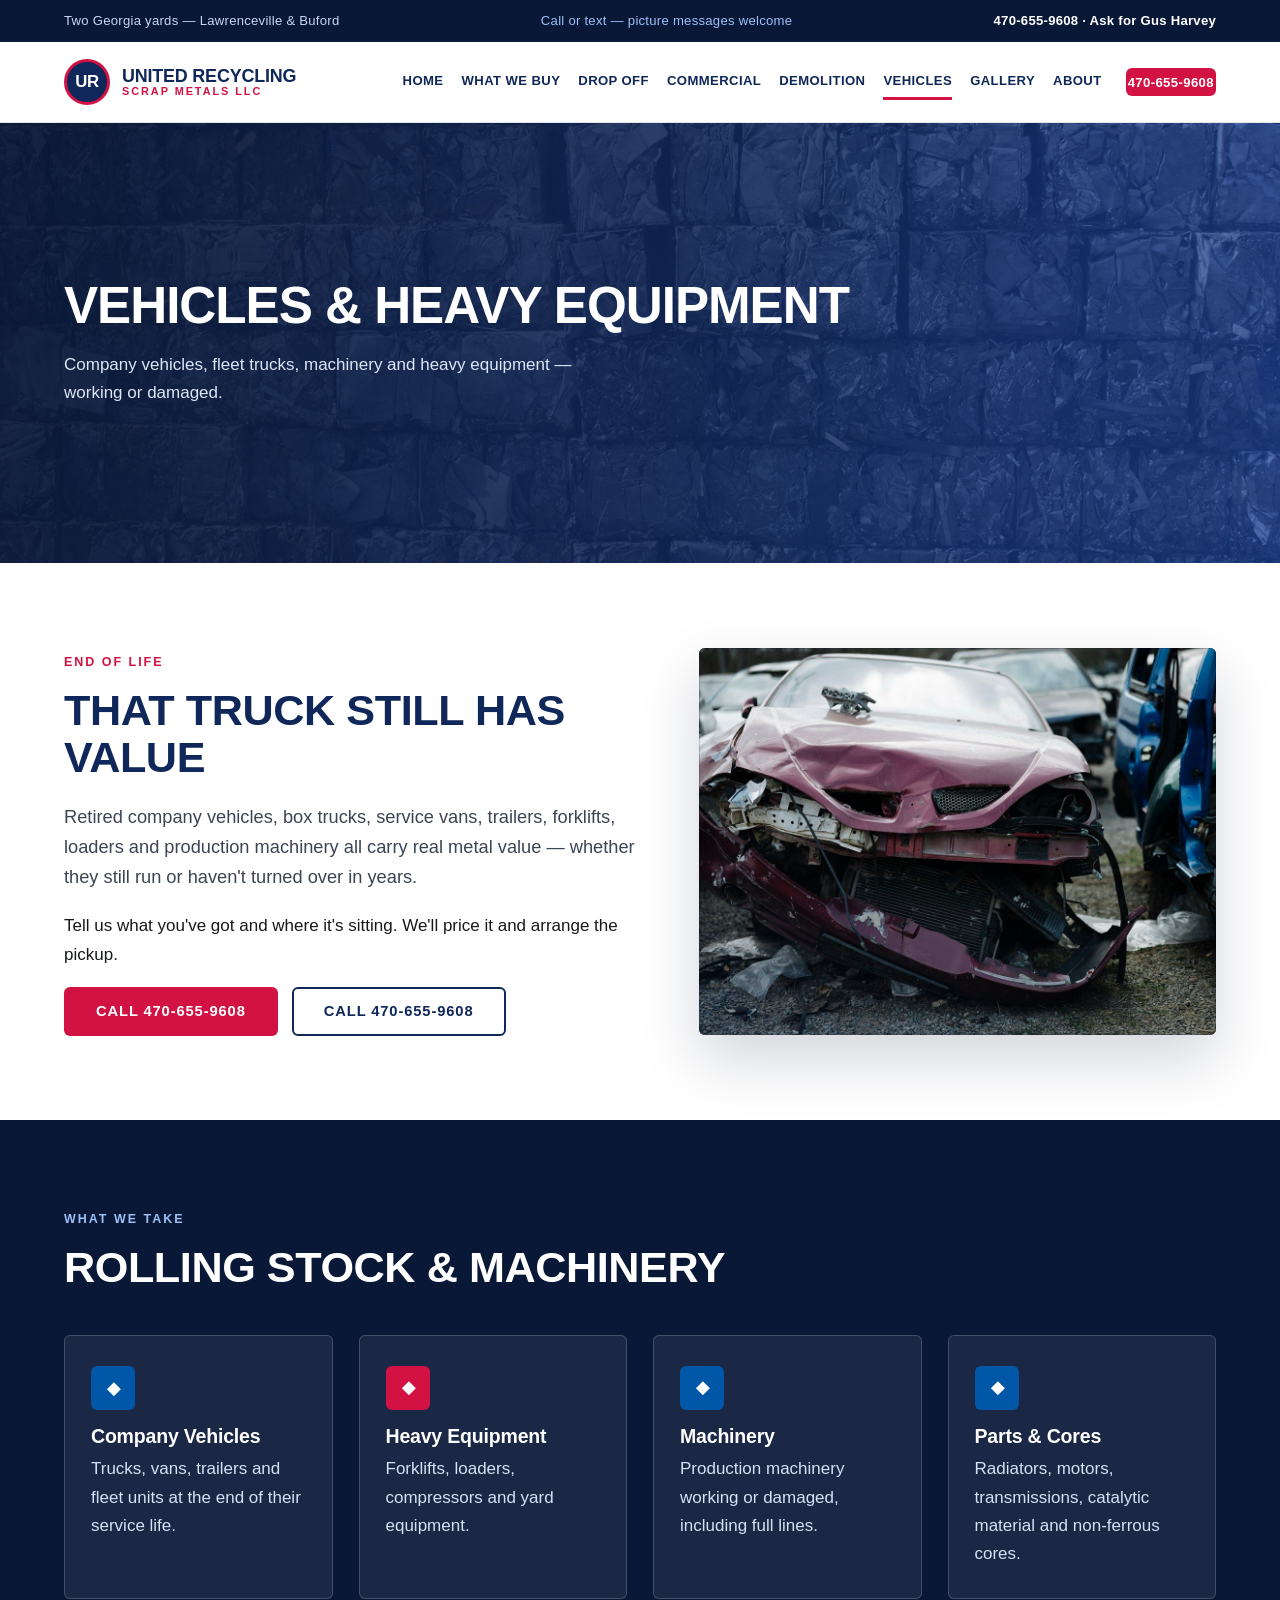
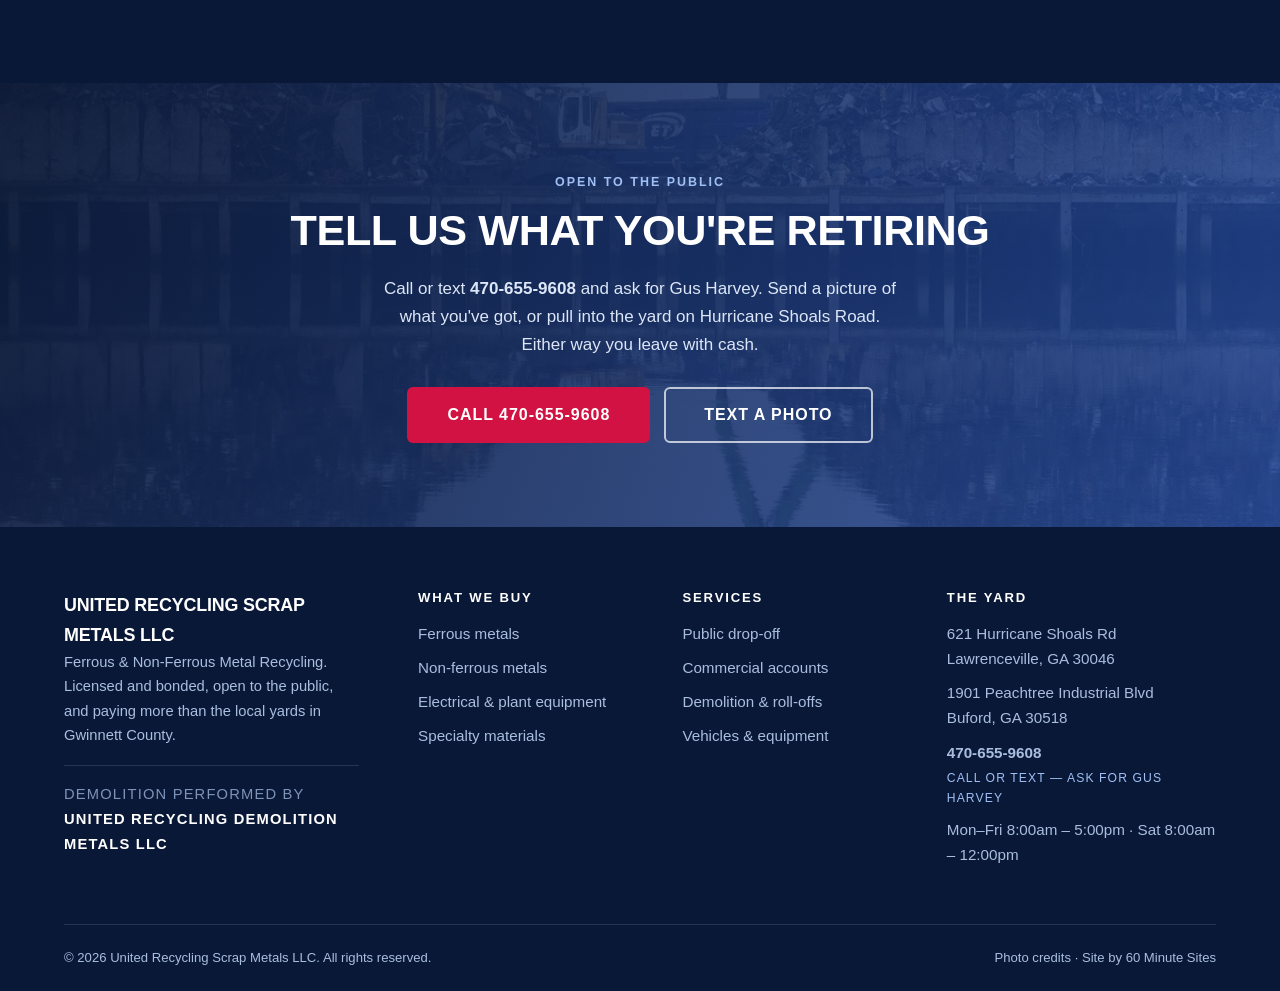
<file: vehicles.html>
<!doctype html>
<html lang="en">
<head>
<meta charset="utf-8">
<meta name="viewport" content="width=device-width, initial-scale=1">
<title>Vehicle &amp; Heavy Equipment Recycling | United Recycling</title>
<meta name="description" content="United Recycling buys company vehicles, fleet trucks, heavy equipment and machinery, working or damaged, in Lawrenceville GA and across North Georgia.">
<meta name="robots" content="index,follow">
<meta property="og:title" content="Vehicle &amp; Heavy Equipment Recycling | United Recycling">
<meta property="og:description" content="United Recycling buys company vehicles, fleet trucks, heavy equipment and machinery, working or damaged, in Lawrenceville GA and across North Georgia.">
<meta property="og:type" content="website">
<link rel="stylesheet" href="assets/css/site.css">
<script type="application/ld+json">
{
  "@context":"https://schema.org",
  "@type":"RecyclingCenter",
  "name":"United Recycling Scrap Metals LLC",
  "telephone":"470-655-9608",
  "location":[
    {"@type":"Place","name":"Lawrenceville Yard","address":{"@type":"PostalAddress","streetAddress":"621 Hurricane Shoals Rd","addressLocality":"Lawrenceville","addressRegion":"GA","postalCode":"30046","addressCountry":"US"}},
    {"@type":"Place","name":"Buford Location","address":{"@type":"PostalAddress","streetAddress":"1901 Peachtree Industrial Blvd","addressLocality":"Buford","addressRegion":"GA","postalCode":"30518","addressCountry":"US"}}
  ],
  "address":{
    "@type":"PostalAddress",
    "streetAddress":"621 Hurricane Shoals Rd",
    "addressLocality":"Lawrenceville",
    "addressRegion":"GA",
    "postalCode":"30046",
    "addressCountry":"US"
  }
}
</script>
</head>
<body>
<div class="topbar">
  <div class="wrap">
    <span>Two Georgia yards &mdash; Lawrenceville &amp; Buford</span>
    <span class="tb-note">Call or text &mdash; picture messages welcome</span>
    <span><a href="tel:+14706559608">470-655-9608</a> <b class="tb-ask">&middot; Ask for Gus Harvey</b></span>
  </div>
</div>
<header class="site-header">
  <div class="wrap">
    <a class="brand" href="index.html">
      <span class="brand-mark">UR</span>
      <span class="brand-text">
        <span class="brand-name">United Recycling</span>
        <span class="brand-sub">Scrap Metals LLC</span>
      </span>
    </a>
    <button class="nav-toggle" aria-expanded="false" aria-controls="site-nav">Menu</button>
    <nav class="nav" id="site-nav">
    <a href="index.html">Home</a>
    <a href="what-we-buy.html">What We Buy</a>
    <a href="drop-off.html">Drop Off</a>
    <a href="commercial.html">Commercial</a>
    <a href="demolition.html">Demolition</a>
    <a href="vehicles.html" class="active">Vehicles</a>
    <a href="gallery.html">Gallery</a>
    <a href="about.html">About</a>
      <a class="btn btn-red nav-call" href="tel:+14706559608">470-655-9608</a>
    </nav>
  </div>
</header>
<section class="banner">
  <div class="wrap">
    <h1>Vehicles &amp; Heavy Equipment</h1>
    <p>Company vehicles, fleet trucks, machinery and heavy equipment &mdash; working or damaged.</p>
  </div>
</section>

<section>
  <div class="wrap split">
    <div>
      <span class="eyebrow">End of life</span>
      <h2>That Truck Still Has Value</h2>
      <p class="lede">Retired company vehicles, box trucks, service vans, trailers, forklifts, loaders and production machinery all carry real metal value &mdash; whether they still run or haven't turned over in years.</p>
      <p>Tell us what you've got and where it's sitting. We'll price it and arrange the pickup.</p>
      <div class="btn-row">
        <a class="btn btn-red" href="tel:+14706559608">Call 470-655-9608</a>
        <a class="btn btn-outline" href="tel:+14706559608">Call 470-655-9608</a>
      </div>
    </div>
    <div class="split-media"><img src="assets/img/vehicles.jpg" alt="End-of-life vehicle in a scrap yard awaiting processing" loading="lazy" width="1200" height="800"></div>
  </div>
</section>

<section class="sec-navy">
  <div class="wrap">
    <div class="sec-head">
      <span class="eyebrow eyebrow-light">What we take</span>
      <h2>Rolling Stock &amp; Machinery</h2>
    </div>
    <div class="cards cards-4">
      <div class="card"><div class="card-ico">&#9670;</div><h3>Company Vehicles</h3><p>Trucks, vans, trailers and fleet units at the end of their service life.</p></div>
      <div class="card card-red"><div class="card-ico">&#9670;</div><h3>Heavy Equipment</h3><p>Forklifts, loaders, compressors and yard equipment.</p></div>
      <div class="card"><div class="card-ico">&#9670;</div><h3>Machinery</h3><p>Production machinery working or damaged, including full lines.</p></div>
      <div class="card"><div class="card-ico">&#9670;</div><h3>Parts &amp; Cores</h3><p>Radiators, motors, transmissions, catalytic material and non-ferrous cores.</p></div>
    </div>
  </div>
</section>

<section class="cta">
  <div class="wrap">
    <span class="eyebrow eyebrow-light">Open to the public</span>
    <h2>Tell Us What You're Retiring</h2>
    <p>Call or text <b>470-655-9608</b> and ask for Gus Harvey. Send a picture of what you've got, or pull into the yard on Hurricane Shoals Road. Either way you leave with cash.</p>
    <div class="btn-row">
      <a class="btn btn-red btn-lg" href="tel:+14706559608">Call 470-655-9608</a>
      <a class="btn btn-ghost btn-lg" href="sms:+14706559608">Text A Photo</a>
    </div>
  </div>
</section>

<footer class="site-footer">
  <div class="wrap">
    <div class="foot-grid">
      <div class="foot-brand">
        <span class="brand-name">United Recycling Scrap Metals LLC</span>
        <p>Ferrous &amp; Non-Ferrous Metal Recycling. Licensed and bonded, open to the public, and paying more than the local yards in Gwinnett County.</p>
        <p class="foot-division">Demolition performed by<br><a href="demolition.html">United Recycling Demolition Metals LLC</a></p>
      </div>
      <div>
        <h4>What We Buy</h4>
        <ul>
          <li><a href="what-we-buy.html">Ferrous metals</a></li>
          <li><a href="what-we-buy.html">Non-ferrous metals</a></li>
          <li><a href="what-we-buy.html">Electrical &amp; plant equipment</a></li>
          <li><a href="what-we-buy.html">Specialty materials</a></li>
        </ul>
      </div>
      <div>
        <h4>Services</h4>
        <ul>
          <li><a href="drop-off.html">Public drop-off</a></li>
          <li><a href="commercial.html">Commercial accounts</a></li>
          <li><a href="demolition.html">Demolition &amp; roll-offs</a></li>
          <li><a href="vehicles.html">Vehicles &amp; equipment</a></li>
        </ul>
      </div>
      <div>
        <h4>The Yard</h4>
        <ul>
          <li><a href="https://maps.google.com/?q=621+Hurricane+Shoals+Rd+Lawrenceville+GA+30046" target="_blank" rel="noopener">621 Hurricane Shoals Rd<br>Lawrenceville, GA 30046</a></li>
          <li><a href="https://maps.google.com/?q=1901+Peachtree+Industrial+Blvd+Buford+GA+30518" target="_blank" rel="noopener">1901 Peachtree Industrial Blvd<br>Buford, GA 30518</a></li>
          <li><a class="foot-phone" href="tel:+14706559608">470-655-9608</a>
              <span class="foot-ask">Call or text &mdash; ask for Gus Harvey</span></li>
          <li>Mon–Fri 8:00am – 5:00pm · Sat 8:00am – 12:00pm</li>
        </ul>
      </div>
    </div>
    <div class="foot-bottom">
      <span>&copy; <span id="yr">2026</span> United Recycling Scrap Metals LLC. All rights reserved.</span>
      <span><a href="credits.html">Photo credits</a> &middot; Site by <a href="https://60minutesites.com" target="_blank" rel="noopener">60 Minute Sites</a></span>
    </div>
  </div>
</footer>
<script>
document.getElementById('yr').textContent = new Date().getFullYear();
var t = document.querySelector('.nav-toggle'), n = document.getElementById('site-nav');
t.addEventListener('click', function(){
  var open = n.classList.toggle('open');
  t.setAttribute('aria-expanded', open);
});

/* Carousel: a scroll-snap strip. Buttons and dots drive scrollLeft, and the active
   dot is derived from scroll position, so touch swipes and button clicks stay in
   sync. With JS off it's still a usable horizontal scroller. */
document.querySelectorAll('[data-carousel]').forEach(function(car){
  var track = car.querySelector('.cara-track'),
      slides = car.querySelectorAll('.cara-slide'),
      dots = car.querySelectorAll('.cara-dot'),
      prev = car.querySelector('.cara-prev'),
      next = car.querySelector('.cara-next');
  if(!track || !slides.length) return;

  function step(){
    var a = slides[0].getBoundingClientRect(),
        b = slides.length > 1 ? slides[1].getBoundingClientRect() : null;
    return b ? (b.left - a.left) : (a.width + 18);
  }
  function perView(){
    return Math.max(1, Math.round(track.clientWidth / step()));
  }
  function index(){
    return Math.round(track.scrollLeft / step());
  }
  function sync(){
    var i = index(), max = slides.length - perView();
    dots.forEach(function(d, di){ d.classList.toggle('is-on', di === i); });
    if(prev) prev.disabled = i <= 0;
    if(next) next.disabled = i >= max;
  }
  function go(i){
    var max = slides.length - perView();
    i = Math.max(0, Math.min(i, max));
    track.scrollTo({ left: i * step(), behavior: 'smooth' });
  }

  if(prev) prev.addEventListener('click', function(){ go(index() - perView()); });
  if(next) next.addEventListener('click', function(){ go(index() + perView()); });
  dots.forEach(function(d){
    d.addEventListener('click', function(){ go(parseInt(d.dataset.go, 10)); });
  });

  var tick;
  track.addEventListener('scroll', function(){
    clearTimeout(tick); tick = setTimeout(sync, 90);
  });
  window.addEventListener('resize', function(){
    clearTimeout(tick); tick = setTimeout(sync, 150);
  });
  sync();
});
</script>
</body>
</html>
</file>
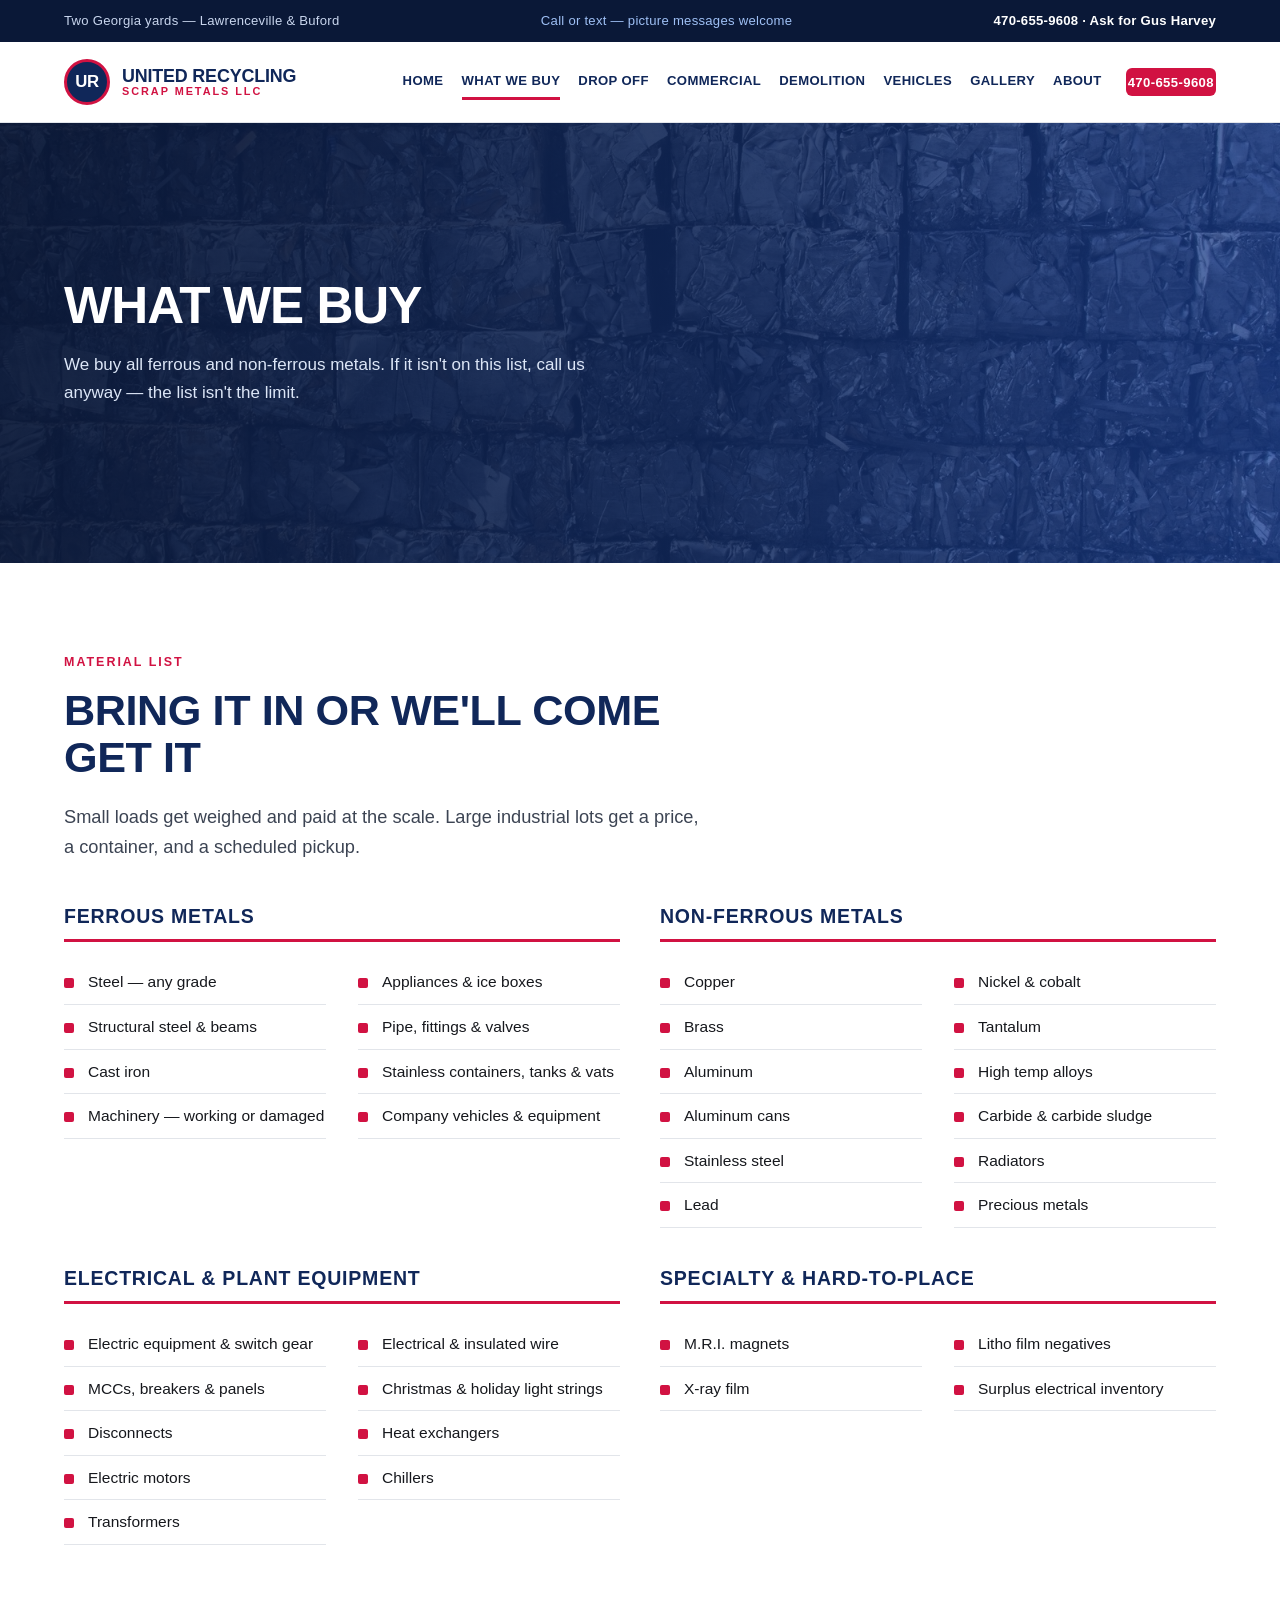
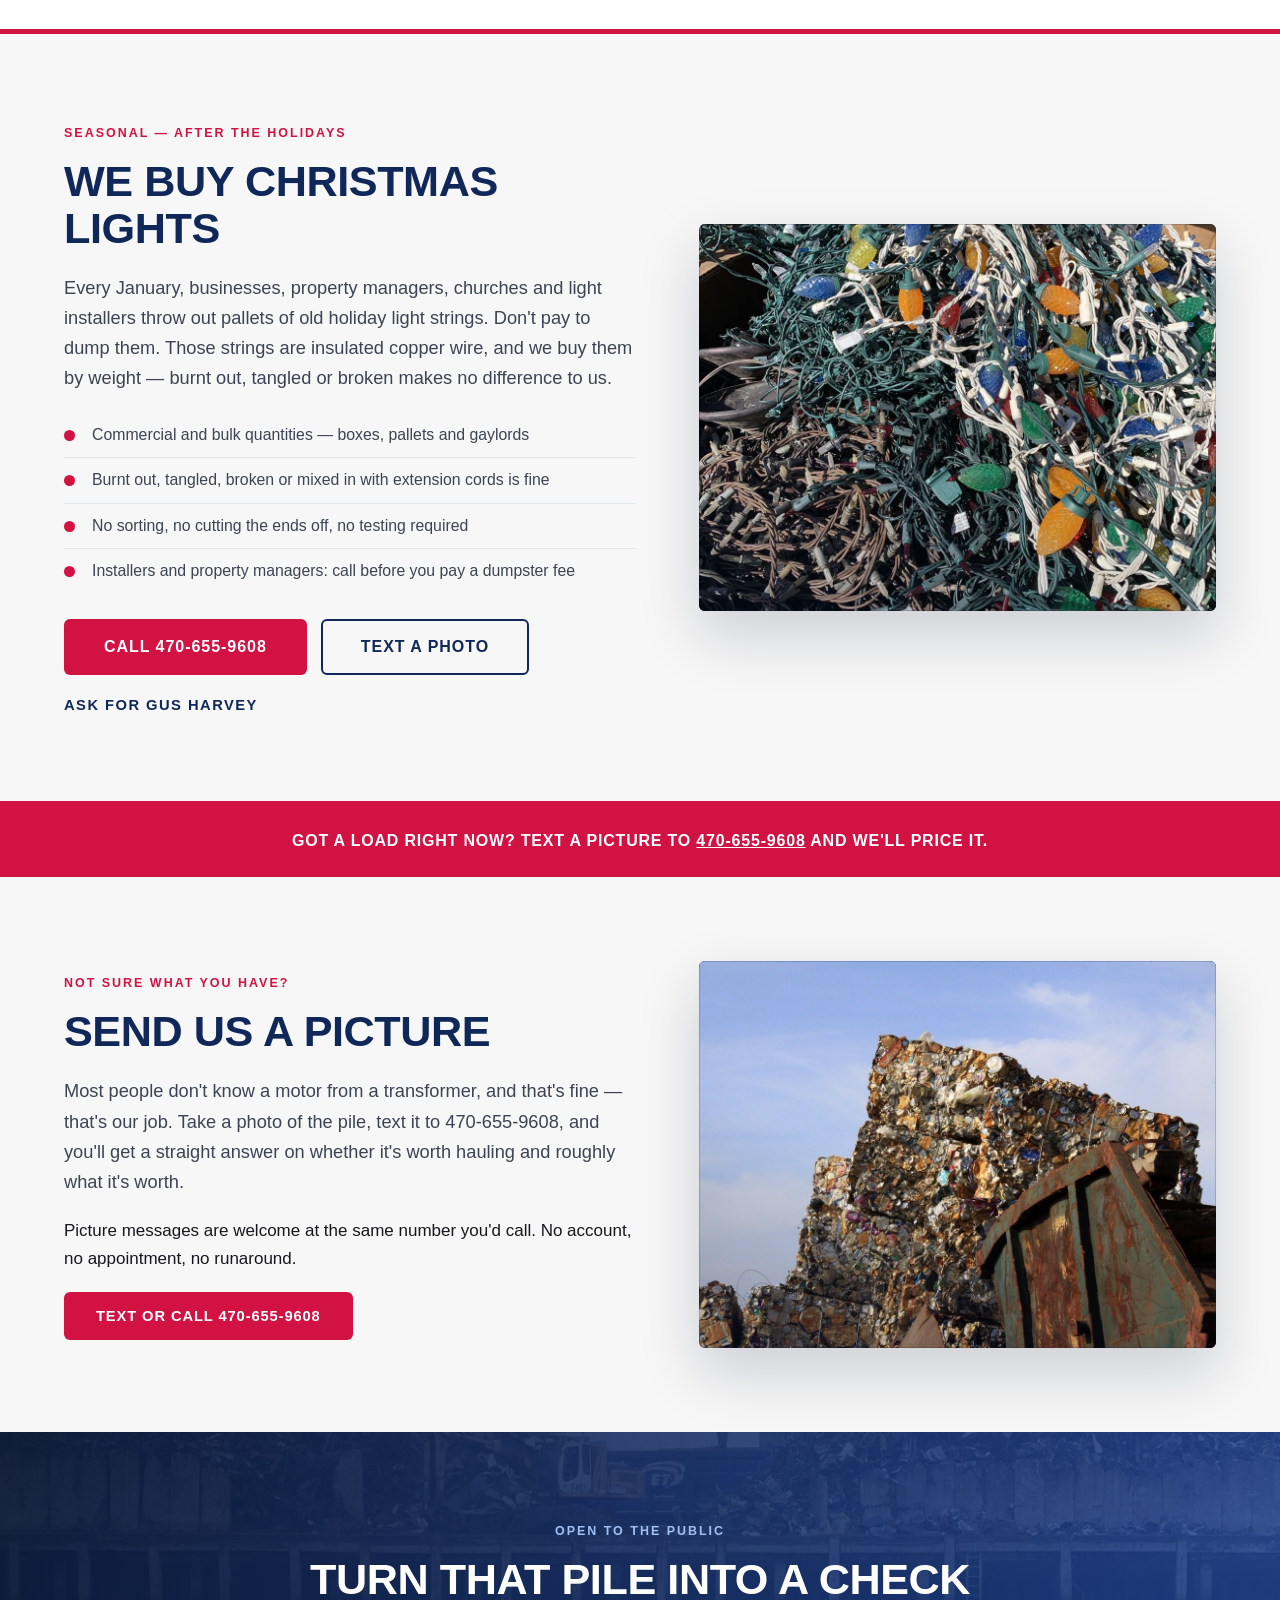
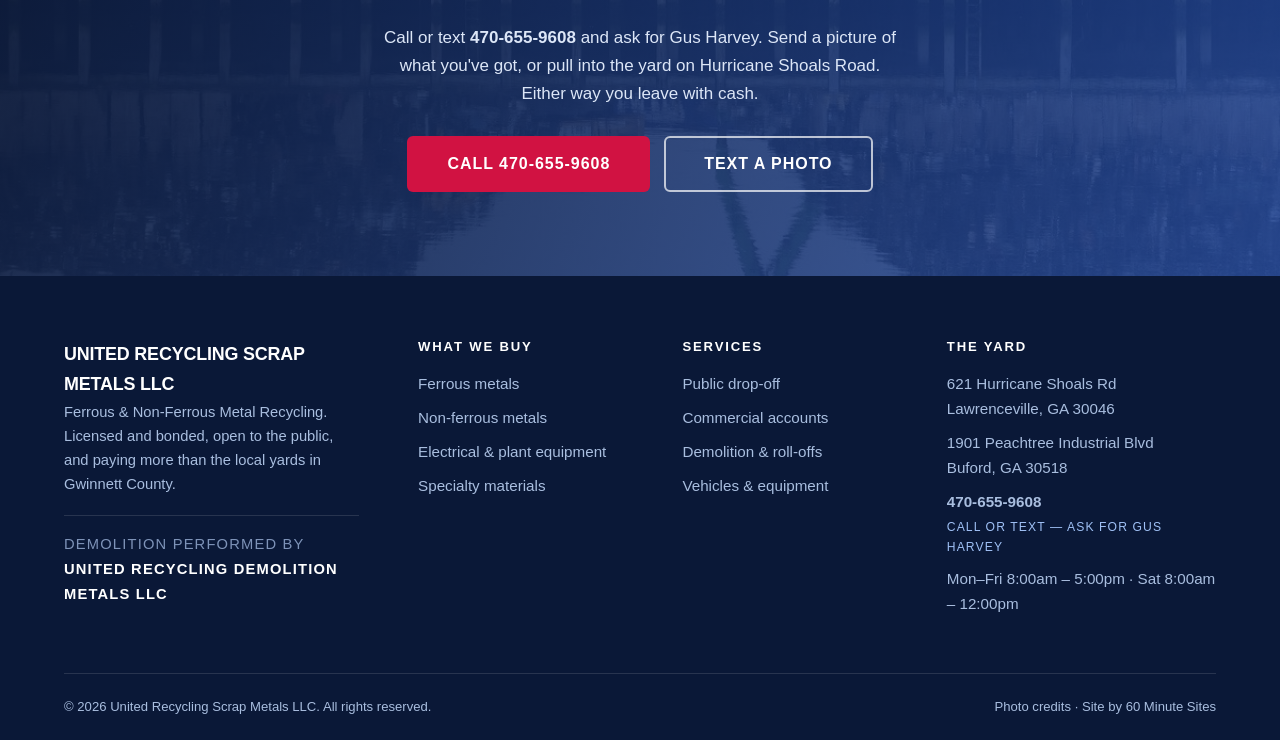
<file: what-we-buy.html>
<!doctype html>
<html lang="en">
<head>
<meta charset="utf-8">
<meta name="viewport" content="width=device-width, initial-scale=1">
<title>What We Buy | Ferrous &amp; Non-Ferrous Metals | United Recycling</title>
<meta name="description" content="Full list of metals United Recycling buys in Lawrenceville GA: copper, brass, aluminum, stainless, steel, electric motors, transformers, switch gear, MRI magnets and more.">
<meta name="robots" content="index,follow">
<meta property="og:title" content="What We Buy | Ferrous &amp; Non-Ferrous Metals | United Recycling">
<meta property="og:description" content="Full list of metals United Recycling buys in Lawrenceville GA: copper, brass, aluminum, stainless, steel, electric motors, transformers, switch gear, MRI magnets and more.">
<meta property="og:type" content="website">
<link rel="stylesheet" href="assets/css/site.css">
<script type="application/ld+json">
{
  "@context":"https://schema.org",
  "@type":"RecyclingCenter",
  "name":"United Recycling Scrap Metals LLC",
  "telephone":"470-655-9608",
  "location":[
    {"@type":"Place","name":"Lawrenceville Yard","address":{"@type":"PostalAddress","streetAddress":"621 Hurricane Shoals Rd","addressLocality":"Lawrenceville","addressRegion":"GA","postalCode":"30046","addressCountry":"US"}},
    {"@type":"Place","name":"Buford Location","address":{"@type":"PostalAddress","streetAddress":"1901 Peachtree Industrial Blvd","addressLocality":"Buford","addressRegion":"GA","postalCode":"30518","addressCountry":"US"}}
  ],
  "address":{
    "@type":"PostalAddress",
    "streetAddress":"621 Hurricane Shoals Rd",
    "addressLocality":"Lawrenceville",
    "addressRegion":"GA",
    "postalCode":"30046",
    "addressCountry":"US"
  }
}
</script>
</head>
<body>
<div class="topbar">
  <div class="wrap">
    <span>Two Georgia yards &mdash; Lawrenceville &amp; Buford</span>
    <span class="tb-note">Call or text &mdash; picture messages welcome</span>
    <span><a href="tel:+14706559608">470-655-9608</a> <b class="tb-ask">&middot; Ask for Gus Harvey</b></span>
  </div>
</div>
<header class="site-header">
  <div class="wrap">
    <a class="brand" href="index.html">
      <span class="brand-mark">UR</span>
      <span class="brand-text">
        <span class="brand-name">United Recycling</span>
        <span class="brand-sub">Scrap Metals LLC</span>
      </span>
    </a>
    <button class="nav-toggle" aria-expanded="false" aria-controls="site-nav">Menu</button>
    <nav class="nav" id="site-nav">
    <a href="index.html">Home</a>
    <a href="what-we-buy.html" class="active">What We Buy</a>
    <a href="drop-off.html">Drop Off</a>
    <a href="commercial.html">Commercial</a>
    <a href="demolition.html">Demolition</a>
    <a href="vehicles.html">Vehicles</a>
    <a href="gallery.html">Gallery</a>
    <a href="about.html">About</a>
      <a class="btn btn-red nav-call" href="tel:+14706559608">470-655-9608</a>
    </nav>
  </div>
</header>
<section class="banner">
  <div class="wrap">
    <h1>What We Buy</h1>
    <p>We buy all ferrous and non-ferrous metals. If it isn't on this list, call us anyway &mdash; the list isn't the limit.</p>
  </div>
</section>

<section>
  <div class="wrap">
    <div class="sec-head">
      <span class="eyebrow">Material list</span>
      <h2>Bring It In Or We'll Come Get It</h2>
      <p class="lede">Small loads get weighed and paid at the scale. Large industrial lots get a price, a container, and a scheduled pickup.</p>
    </div>
    <div class="mat-grid">
  <div class="mat-col">
    <h3>Ferrous Metals</h3>
    <ul class="mat-list">
    <li>Steel — any grade</li>
    <li>Structural steel &amp; beams</li>
    <li>Cast iron</li>
    <li>Machinery — working or damaged</li>
    <li>Appliances &amp; ice boxes</li>
    <li>Pipe, fittings &amp; valves</li>
    <li>Stainless containers, tanks &amp; vats</li>
    <li>Company vehicles &amp; equipment</li>
    </ul>
  </div>
  <div class="mat-col">
    <h3>Non-Ferrous Metals</h3>
    <ul class="mat-list">
    <li>Copper</li>
    <li>Brass</li>
    <li>Aluminum</li>
    <li>Aluminum cans</li>
    <li>Stainless steel</li>
    <li>Lead</li>
    <li>Nickel &amp; cobalt</li>
    <li>Tantalum</li>
    <li>High temp alloys</li>
    <li>Carbide &amp; carbide sludge</li>
    <li>Radiators</li>
    <li>Precious metals</li>
    </ul>
  </div>
  <div class="mat-col">
    <h3>Electrical &amp; Plant Equipment</h3>
    <ul class="mat-list">
    <li>Electric equipment &amp; switch gear</li>
    <li>MCCs, breakers &amp; panels</li>
    <li>Disconnects</li>
    <li>Electric motors</li>
    <li>Transformers</li>
    <li>Electrical &amp; insulated wire</li>
    <li>Christmas &amp; holiday light strings</li>
    <li>Heat exchangers</li>
    <li>Chillers</li>
    </ul>
  </div>
  <div class="mat-col">
    <h3>Specialty &amp; Hard-to-Place</h3>
    <ul class="mat-list">
    <li>M.R.I. magnets</li>
    <li>X-ray film</li>
    <li>Litho film negatives</li>
    <li>Surplus electrical inventory</li>
    </ul>
  </div>
</div>

  </div>
</section>

<section class="holiday">
  <div class="wrap split">
    <div>
      <span class="eyebrow">Seasonal &mdash; after the holidays</span>
      <h2>We Buy Christmas Lights</h2>
      <p class="lede">Every January, businesses, property managers, churches and light installers throw out pallets of old holiday light strings. Don't pay to dump them. Those strings are insulated copper wire, and we buy them by weight &mdash; burnt out, tangled or broken makes no difference to us.</p>
      <ul class="holiday-list">
        <li>Commercial and bulk quantities &mdash; boxes, pallets and gaylords</li>
        <li>Burnt out, tangled, broken or mixed in with extension cords is fine</li>
        <li>No sorting, no cutting the ends off, no testing required</li>
        <li>Installers and property managers: call before you pay a dumpster fee</li>
      </ul>
      <div class="btn-row">
        <a class="btn btn-red btn-lg" href="tel:+14706559608">Call 470-655-9608</a>
        <a class="btn btn-outline btn-lg" href="sms:+14706559608">Text A Photo</a>
      </div>
      <p class="holiday-ask">Ask for Gus Harvey</p>
    </div>
    <div class="split-media"><img src="assets/img/gallery/christmas-lights.jpg" alt="Boxes of commercial Christmas light strings bought for scrap" loading="lazy" width="1050" height="1400"></div>
  </div>
</section>


<div class="strip">
  <div class="wrap">
    <p>Got a load right now? Text a picture to <a href="tel:+14706559608">470-655-9608</a> and we'll price it.</p>
  </div>
</div>


<section class="sec-gray">
  <div class="wrap split">
    <div>
      <span class="eyebrow">Not sure what you have?</span>
      <h2>Send Us A Picture</h2>
      <p class="lede">Most people don't know a motor from a transformer, and that's fine &mdash; that's our job. Take a photo of the pile, text it to 470-655-9608, and you'll get a straight answer on whether it's worth hauling and roughly what it's worth.</p>
      <p>Picture messages are welcome at the same number you'd call. No account, no appointment, no runaround.</p>
      <div class="btn-row">
        <a class="btn btn-red" href="tel:+14706559608">Text or Call 470-655-9608</a>
      </div>
    </div>
    <div class="split-media"><img src="assets/img/nonferrous-bales.jpg" alt="Baled mixed non-ferrous scrap metal stacked at a recycling yard" loading="lazy" width="1200" height="800"></div>
  </div>
</section>

<section class="cta">
  <div class="wrap">
    <span class="eyebrow eyebrow-light">Open to the public</span>
    <h2>Turn That Pile Into A Check</h2>
    <p>Call or text <b>470-655-9608</b> and ask for Gus Harvey. Send a picture of what you've got, or pull into the yard on Hurricane Shoals Road. Either way you leave with cash.</p>
    <div class="btn-row">
      <a class="btn btn-red btn-lg" href="tel:+14706559608">Call 470-655-9608</a>
      <a class="btn btn-ghost btn-lg" href="sms:+14706559608">Text A Photo</a>
    </div>
  </div>
</section>

<footer class="site-footer">
  <div class="wrap">
    <div class="foot-grid">
      <div class="foot-brand">
        <span class="brand-name">United Recycling Scrap Metals LLC</span>
        <p>Ferrous &amp; Non-Ferrous Metal Recycling. Licensed and bonded, open to the public, and paying more than the local yards in Gwinnett County.</p>
        <p class="foot-division">Demolition performed by<br><a href="demolition.html">United Recycling Demolition Metals LLC</a></p>
      </div>
      <div>
        <h4>What We Buy</h4>
        <ul>
          <li><a href="what-we-buy.html">Ferrous metals</a></li>
          <li><a href="what-we-buy.html">Non-ferrous metals</a></li>
          <li><a href="what-we-buy.html">Electrical &amp; plant equipment</a></li>
          <li><a href="what-we-buy.html">Specialty materials</a></li>
        </ul>
      </div>
      <div>
        <h4>Services</h4>
        <ul>
          <li><a href="drop-off.html">Public drop-off</a></li>
          <li><a href="commercial.html">Commercial accounts</a></li>
          <li><a href="demolition.html">Demolition &amp; roll-offs</a></li>
          <li><a href="vehicles.html">Vehicles &amp; equipment</a></li>
        </ul>
      </div>
      <div>
        <h4>The Yard</h4>
        <ul>
          <li><a href="https://maps.google.com/?q=621+Hurricane+Shoals+Rd+Lawrenceville+GA+30046" target="_blank" rel="noopener">621 Hurricane Shoals Rd<br>Lawrenceville, GA 30046</a></li>
          <li><a href="https://maps.google.com/?q=1901+Peachtree+Industrial+Blvd+Buford+GA+30518" target="_blank" rel="noopener">1901 Peachtree Industrial Blvd<br>Buford, GA 30518</a></li>
          <li><a class="foot-phone" href="tel:+14706559608">470-655-9608</a>
              <span class="foot-ask">Call or text &mdash; ask for Gus Harvey</span></li>
          <li>Mon–Fri 8:00am – 5:00pm · Sat 8:00am – 12:00pm</li>
        </ul>
      </div>
    </div>
    <div class="foot-bottom">
      <span>&copy; <span id="yr">2026</span> United Recycling Scrap Metals LLC. All rights reserved.</span>
      <span><a href="credits.html">Photo credits</a> &middot; Site by <a href="https://60minutesites.com" target="_blank" rel="noopener">60 Minute Sites</a></span>
    </div>
  </div>
</footer>
<script>
document.getElementById('yr').textContent = new Date().getFullYear();
var t = document.querySelector('.nav-toggle'), n = document.getElementById('site-nav');
t.addEventListener('click', function(){
  var open = n.classList.toggle('open');
  t.setAttribute('aria-expanded', open);
});

/* Carousel: a scroll-snap strip. Buttons and dots drive scrollLeft, and the active
   dot is derived from scroll position, so touch swipes and button clicks stay in
   sync. With JS off it's still a usable horizontal scroller. */
document.querySelectorAll('[data-carousel]').forEach(function(car){
  var track = car.querySelector('.cara-track'),
      slides = car.querySelectorAll('.cara-slide'),
      dots = car.querySelectorAll('.cara-dot'),
      prev = car.querySelector('.cara-prev'),
      next = car.querySelector('.cara-next');
  if(!track || !slides.length) return;

  function step(){
    var a = slides[0].getBoundingClientRect(),
        b = slides.length > 1 ? slides[1].getBoundingClientRect() : null;
    return b ? (b.left - a.left) : (a.width + 18);
  }
  function perView(){
    return Math.max(1, Math.round(track.clientWidth / step()));
  }
  function index(){
    return Math.round(track.scrollLeft / step());
  }
  function sync(){
    var i = index(), max = slides.length - perView();
    dots.forEach(function(d, di){ d.classList.toggle('is-on', di === i); });
    if(prev) prev.disabled = i <= 0;
    if(next) next.disabled = i >= max;
  }
  function go(i){
    var max = slides.length - perView();
    i = Math.max(0, Math.min(i, max));
    track.scrollTo({ left: i * step(), behavior: 'smooth' });
  }

  if(prev) prev.addEventListener('click', function(){ go(index() - perView()); });
  if(next) next.addEventListener('click', function(){ go(index() + perView()); });
  dots.forEach(function(d){
    d.addEventListener('click', function(){ go(parseInt(d.dataset.go, 10)); });
  });

  var tick;
  track.addEventListener('scroll', function(){
    clearTimeout(tick); tick = setTimeout(sync, 90);
  });
  window.addEventListener('resize', function(){
    clearTimeout(tick); tick = setTimeout(sync, 150);
  });
  sync();
});
</script>
</body>
</html>
</file>
<file: assets/css/site.css>
/* United Recycling Scrap Metals LLC — 60 Minute Sites
   Design language: SA Recycling (navy / red / white, bold uppercase, dark photo overlays)
   Business model: ABC Recycling (4 pillars — commercial, demolition, public drop-off, vehicles) */

:root{
  --navy:#102759;
  --navy-deep:#0A1837;
  --navy-mid:#1B4298;
  --blue:#0056A7;
  --red:#D11242;
  --red-dark:#96001B;
  --white:#fff;
  --gray-50:#F7F7F7;
  --gray-100:#F1F2F4;
  --gray-200:#E2E5EA;
  --gray-500:#6B7280;
  --ink:#16181D;
  --shadow:0 10px 30px rgba(10,24,55,.10);
  --shadow-lg:0 24px 60px rgba(10,24,55,.18);
  --wrap:1200px;
  --r:6px;
}

*,*::before,*::after{box-sizing:border-box}
html{scroll-behavior:smooth}
body{
  margin:0;
  font-family:Inter,-apple-system,BlinkMacSystemFont,"Segoe UI",Helvetica,Arial,sans-serif;
  color:var(--ink);
  background:var(--white);
  font-size:17px;
  line-height:1.65;
  -webkit-font-smoothing:antialiased;
}
img{max-width:100%;display:block}
a{color:var(--blue);text-decoration:none}
a:hover{text-decoration:underline}

.wrap{max-width:var(--wrap);margin:0 auto;padding:0 24px}
.center{text-align:center}

h1,h2,h3,h4{margin:0 0 .5em;line-height:1.08;letter-spacing:-.01em;font-weight:800}
h1{font-size:clamp(2.4rem,6vw,4.4rem);text-transform:uppercase;letter-spacing:-.02em}
h2{font-size:clamp(1.75rem,3.6vw,2.7rem);text-transform:uppercase;color:var(--navy)}
h3{font-size:1.22rem;color:var(--navy)}
p{margin:0 0 1.1em}
.lede{font-size:1.14rem;color:#3C4453;max-width:64ch}
.eyebrow{
  display:inline-block;font-size:.78rem;font-weight:800;letter-spacing:.16em;
  text-transform:uppercase;color:var(--red);margin-bottom:.9rem;
}
.eyebrow-light{color:#9FC0F5}

/* ---------- buttons ---------- */
.btn{
  display:inline-flex;align-items:center;justify-content:center;gap:.5rem;
  padding:15px 30px;border-radius:var(--r);font-weight:800;font-size:.92rem;
  letter-spacing:.06em;text-transform:uppercase;border:2px solid transparent;
  cursor:pointer;transition:transform .15s ease,background .15s ease,color .15s ease;
  text-decoration:none;line-height:1;
}
.btn:hover{text-decoration:none;transform:translateY(-2px)}
.btn-red{background:var(--red);color:#fff}
.btn-red:hover{background:var(--red-dark);color:#fff}
.btn-navy{background:var(--navy);color:#fff}
.btn-navy:hover{background:var(--navy-deep);color:#fff}
.btn-ghost{border-color:rgba(255,255,255,.7);color:#fff;background:transparent}
.btn-ghost:hover{background:#fff;color:var(--navy)}
.btn-outline{border-color:var(--navy);color:var(--navy);background:transparent}
.btn-outline:hover{background:var(--navy);color:#fff}
.btn-lg{padding:18px 38px;font-size:1rem}
.btn-row{display:flex;flex-wrap:wrap;gap:14px}

/* ---------- top bar ---------- */
.topbar{background:var(--navy-deep);color:#C9D6EE;font-size:.82rem;letter-spacing:.02em}
.topbar .wrap{display:flex;flex-wrap:wrap;gap:8px 26px;align-items:center;justify-content:space-between;min-height:42px;padding-top:8px;padding-bottom:8px}
.topbar a{color:#fff;font-weight:700}
.topbar .tb-note{color:#9FC0F5}

/* ---------- header ---------- */
.site-header{position:sticky;top:0;z-index:60;background:#fff;box-shadow:0 1px 0 var(--gray-200)}
.site-header .wrap{display:flex;align-items:center;gap:24px;min-height:80px}
.brand{display:flex;align-items:center;gap:12px;text-decoration:none;flex:0 0 auto}
.brand:hover{text-decoration:none}
.brand-mark{
  width:46px;height:46px;border-radius:50%;flex:0 0 auto;
  background:var(--navy);color:#fff;display:grid;place-items:center;
  font-weight:900;font-size:1.05rem;letter-spacing:-.02em;
  border:3px solid var(--red);
}
.brand-text{display:flex;flex-direction:column;line-height:1.05}
.brand-name{font-weight:900;font-size:1.12rem;color:var(--navy);text-transform:uppercase;letter-spacing:-.01em}
.brand-sub{font-size:.68rem;font-weight:700;letter-spacing:.18em;text-transform:uppercase;color:var(--red)}

.nav{margin-left:auto;display:flex;align-items:center;gap:18px}
.nav a{
  color:var(--navy);font-weight:700;font-size:.82rem;text-transform:uppercase;
  letter-spacing:.03em;text-decoration:none;padding:6px 0;border-bottom:3px solid transparent;
  white-space:nowrap;
}
.nav a:hover,.nav a.active{text-decoration:none;border-bottom-color:var(--red)}
.nav a.btn{margin-left:6px;border-bottom:0;color:#fff}
.nav a.btn:hover,.nav a.btn.active{border-bottom:0;color:#fff}

.nav-toggle{display:none;margin-left:auto;background:var(--navy);color:#fff;border:0;border-radius:var(--r);padding:12px 16px;font-weight:800;letter-spacing:.08em;text-transform:uppercase;font-size:.8rem;cursor:pointer}

/* ---------- hero ---------- */
.hero{
  position:relative;overflow:hidden;color:#fff;background:var(--navy-deep);
}
.hero::before{
  content:"";position:absolute;inset:0;
  background:url("../img/hero-scrapyard.jpg") center 60%/cover no-repeat;
  filter:grayscale(.35) contrast(1.05);
}
.hero::after{
  content:"";position:absolute;inset:0;pointer-events:none;
  background:linear-gradient(105deg,
    rgba(10,24,55,.95) 0%, rgba(16,39,89,.90) 45%, rgba(16,39,89,.80) 100%);
}
.hero-watermark{
  z-index:1;position:absolute;right:-3%;top:50%;transform:translateY(-50%);
  font-weight:900;font-size:clamp(16rem,34vw,34rem);line-height:.8;
  color:var(--red);opacity:.34;letter-spacing:-.06em;pointer-events:none;user-select:none;
}
.hero .wrap{position:relative;z-index:2;padding-top:110px;padding-bottom:110px;max-width:var(--wrap)}
.hero h1{color:#fff;max-width:16ch;text-shadow:0 4px 30px rgba(0,0,0,.35)}
.hero h1 span{display:block;color:#fff}
.hero p{max-width:54ch;font-size:1.16rem;color:#DCE6F7}
.hero .btn-row{margin-top:32px}
.hero-note{margin-top:22px;font-size:.9rem;color:#9FC0F5;font-weight:600}

/* page banner (interior pages) */
.banner{position:relative;overflow:hidden;color:#fff;background:var(--navy-deep)}
.banner::before{content:"";position:absolute;inset:0;
  background:url("../img/texture-bales.jpg") center/cover no-repeat;filter:grayscale(.5)}
.banner::after{content:"";position:absolute;inset:0;
  background:linear-gradient(100deg,rgba(10,24,55,.95) 0%,rgba(16,39,89,.88) 55%,rgba(27,66,152,.72) 100%)}
.banner .wrap{position:relative;z-index:2;padding:72px 24px}
.banner h1{color:#fff;font-size:clamp(2rem,4.6vw,3.2rem);margin-bottom:.35em}
.banner p{color:#DCE6F7;max-width:60ch;margin:0}

/* ---------- pillar tiles (ABC model) ---------- */
.pillars{display:grid;grid-template-columns:repeat(4,1fr);gap:0}
.pillar{
  position:relative;padding:52px 30px 46px;color:#fff;text-decoration:none;
  background:var(--navy);transition:background .2s ease;display:block;min-height:230px;
}
.pillar:nth-child(2){background:var(--navy-mid)}
.pillar:nth-child(3){background:var(--blue)}
.pillar:nth-child(4){background:var(--navy-deep)}
.pillar:hover{background:var(--red);text-decoration:none}
.pillar h3{color:#fff;text-transform:uppercase;font-size:1.24rem;margin-bottom:.5rem;max-width:15ch;hyphens:none}
.pillar p{color:rgba(255,255,255,.88);font-size:.95rem;margin:0}
.pillar .pill-num{position:absolute;top:18px;right:22px;font-weight:900;font-size:2.6rem;opacity:.22;line-height:1}
.pillar .pill-go{display:inline-block;margin-top:16px;font-weight:800;font-size:.8rem;letter-spacing:.12em;text-transform:uppercase}

/* ---------- sections ---------- */
section{padding:84px 0}
.sec-tight{padding:60px 0}
.sec-gray{background:var(--gray-50)}
.sec-navy{background:var(--navy-deep);color:#fff}
.sec-navy h2,.sec-navy h3{color:#fff}
.sec-navy p{color:#C9D6EE}
/* Cards sit INSIDE .sec-navy, so they inherited white headings + pale-blue body text
   onto a white card background — invisible. On navy, cards become translucent panels
   so the light type is readable and intentional. */
.sec-navy .card{
  background:rgba(255,255,255,.07);border-color:rgba(255,255,255,.18);
  box-shadow:none;backdrop-filter:blur(2px);
}
.sec-navy .card:hover{background:rgba(255,255,255,.12);box-shadow:0 18px 40px rgba(0,0,0,.28)}
.sec-navy .card h3{color:#fff}
.sec-navy .card p{color:#D5E1F5}
.sec-navy .card .card-ico{background:var(--blue)}
.sec-navy .card-red .card-ico{background:var(--red)}
.sec-head{max-width:70ch;margin-bottom:44px}
.sec-head.center{margin-left:auto;margin-right:auto}

.split{display:grid;grid-template-columns:1.05fr .95fr;gap:64px;align-items:center}
.split-media{
  position:relative;border-radius:var(--r);overflow:hidden;box-shadow:var(--shadow-lg);
  background:var(--navy);aspect-ratio:4/3;
}
.split-media img{width:100%;height:100%;object-fit:cover;display:block}
.split-media img[width]{height:100%}
/* thin brand edge so photos read as part of the system, not pasted in */
.split-media::after{
  content:"";position:absolute;inset:0;pointer-events:none;
  box-shadow:inset 0 0 0 1px rgba(10,24,55,.18);
  background:linear-gradient(200deg,rgba(10,24,55,0) 55%,rgba(10,24,55,.30) 100%);
}
.split-media.tall{aspect-ratio:3/4}

/* cards */
.cards{display:grid;grid-template-columns:repeat(3,1fr);gap:26px}
.cards-2{grid-template-columns:repeat(2,1fr)}
.cards-4{grid-template-columns:repeat(4,1fr)}
.card{background:#fff;border:1px solid var(--gray-200);border-radius:var(--r);padding:30px 26px;box-shadow:var(--shadow);transition:transform .15s ease,box-shadow .15s ease}
.card:hover{transform:translateY(-3px);box-shadow:var(--shadow-lg)}
.card h3{margin-bottom:.45em}
.card p:last-child{margin-bottom:0}
.card-ico{width:44px;height:44px;border-radius:var(--r);background:var(--navy);display:grid;place-items:center;margin-bottom:16px;color:#fff;font-weight:900;font-size:1.05rem}
.card-red .card-ico{background:var(--red)}

/* materials list */
.mat-grid{display:grid;grid-template-columns:repeat(2,1fr);gap:40px}
.mat-col h3{
  text-transform:uppercase;letter-spacing:.04em;padding-bottom:12px;
  border-bottom:3px solid var(--red);margin-bottom:18px;
}
.mat-list{list-style:none;margin:0;padding:0;columns:2;column-gap:32px}
.mat-list li{
  break-inside:avoid;padding:9px 0 9px 24px;position:relative;font-size:.97rem;
  border-bottom:1px solid var(--gray-200);
}
.mat-list li::before{content:"";position:absolute;left:0;top:18px;width:10px;height:10px;background:var(--red);border-radius:2px}
.sec-navy .mat-list li{border-bottom-color:rgba(255,255,255,.14)}

/* stat / promise band */
.promise{display:grid;grid-template-columns:repeat(3,1fr);gap:0;border-top:1px solid rgba(255,255,255,.14)}
.promise div{padding:36px 26px;border-right:1px solid rgba(255,255,255,.14)}
.promise div:last-child{border-right:0}
.promise strong{display:block;font-size:1.5rem;color:#fff;font-weight:900;text-transform:uppercase;line-height:1.15;margin-bottom:.35rem}
.promise span{color:#9FC0F5;font-size:.95rem}

/* callout strip */
.strip{background:var(--red);color:#fff;padding:22px 0}
.strip .wrap{display:flex;flex-wrap:wrap;align-items:center;justify-content:center;gap:10px 22px;text-align:center}
.strip p{margin:0;font-weight:800;text-transform:uppercase;letter-spacing:.05em;font-size:1rem}
.strip a{color:#fff;text-decoration:underline;font-weight:900}

/* CTA band */
.cta{background:var(--navy-deep);color:#fff;text-align:center;position:relative;overflow:hidden}
.cta::before{content:"";position:absolute;inset:0;
  background:url("../img/yard-piles.jpg") center 55%/cover no-repeat;filter:grayscale(.45)}
.cta::after{content:"";position:absolute;inset:0;
  background:linear-gradient(115deg,rgba(10,24,55,.93),rgba(27,66,152,.80))}
.cta .wrap{position:relative;z-index:2}
.cta h2{color:#fff}
.cta p{color:#DCE6F7;max-width:56ch;margin:0 auto 28px}
.cta .btn-row{justify-content:center}

/* quote form */
.form-card{background:#fff;border:1px solid var(--gray-200);border-radius:var(--r);padding:34px;box-shadow:var(--shadow-lg)}
.field{margin-bottom:18px}
.field label{display:block;font-weight:800;font-size:.8rem;text-transform:uppercase;letter-spacing:.08em;color:var(--navy);margin-bottom:7px}
.field input,.field select,.field textarea{
  width:100%;padding:13px 14px;border:1px solid var(--gray-200);border-radius:var(--r);
  font:inherit;font-size:.97rem;background:var(--gray-50);color:var(--ink);
}
.field input:focus,.field select:focus,.field textarea:focus{outline:2px solid var(--blue);outline-offset:1px;background:#fff}
.field textarea{min-height:120px;resize:vertical}
.form-note{font-size:.85rem;color:var(--gray-500);margin:14px 0 0}

/* contact rows */
.contact-list{list-style:none;margin:0;padding:0}
.contact-list li{padding:16px 0;border-bottom:1px solid var(--gray-200)}
.contact-list li:last-child{border-bottom:0}
.contact-list .cl-label{display:block;font-size:.75rem;font-weight:800;letter-spacing:.14em;text-transform:uppercase;color:var(--red);margin-bottom:3px}
.contact-list .cl-value{font-size:1.1rem;font-weight:700;color:var(--navy)}
.contact-list .cl-value a{color:var(--navy)}

/* footer */
.site-footer{background:var(--navy-deep);color:#A9BEDF;padding:64px 0 0;font-size:.95rem}
.foot-grid{display:grid;grid-template-columns:1.4fr 1fr 1fr 1.2fr;gap:40px;padding-bottom:48px}
.site-footer h4{color:#fff;text-transform:uppercase;font-size:.82rem;letter-spacing:.14em;margin-bottom:16px}
.site-footer a{color:#A9BEDF}
.site-footer a:hover{color:#fff}
.site-footer ul{list-style:none;margin:0;padding:0}
.site-footer li{margin-bottom:9px}
.foot-brand .brand-name{color:#fff}
.foot-brand p{max-width:36ch;font-size:.92rem}
.foot-bottom{border-top:1px solid rgba(255,255,255,.12);padding:22px 0;font-size:.82rem;display:flex;flex-wrap:wrap;gap:10px 24px;justify-content:space-between}

/* utility */
.mt-0{margin-top:0}
.mb-0{margin-bottom:0}
.tag{display:inline-block;background:var(--gray-100);color:var(--navy);font-weight:800;font-size:.72rem;letter-spacing:.1em;text-transform:uppercase;padding:6px 12px;border-radius:100px;margin:0 6px 8px 0}

/* ---------- responsive ---------- */
@media (max-width:1024px){
  .pillars{grid-template-columns:repeat(2,1fr)}
  .cards,.cards-4{grid-template-columns:repeat(2,1fr)}
  .foot-grid{grid-template-columns:repeat(2,1fr)}
  .split{gap:40px}
}
@media (max-width:1100px){
  .nav{display:none;position:absolute;top:100%;left:0;right:0;background:#fff;flex-direction:column;align-items:stretch;gap:0;padding:8px 24px 20px;box-shadow:var(--shadow-lg)}
  .nav.open{display:flex}
  .nav a{padding:14px 0;border-bottom:1px solid var(--gray-200)}
  .nav a:hover,.nav a.active{border-bottom-color:var(--gray-200);color:var(--red)}
  .nav a.btn{margin:14px 0 0;justify-content:center;color:#fff;border-bottom:0}
  .nav a.btn:hover{color:#fff}
  .nav-toggle{display:block}
  .site-header .wrap{position:relative}
  .split{grid-template-columns:1fr}
  .cards,.cards-2,.cards-4{grid-template-columns:1fr}
  .mat-grid{grid-template-columns:1fr}
  .mat-list{columns:1}
  .promise{grid-template-columns:1fr}
  .promise div{border-right:0;border-bottom:1px solid rgba(255,255,255,.14)}
  .hero .wrap{padding-top:72px;padding-bottom:72px}
  section{padding:60px 0}
  .topbar .wrap{justify-content:center;text-align:center}
}
@media (max-width:560px){
  .pillars{grid-template-columns:1fr}
  .foot-grid{grid-template-columns:1fr}
  .btn{width:100%}
  .btn-row{flex-direction:column}
}

@media (max-width:560px){
  /* keep the hero CTA above the fold — the pitch line lives in the hero anyway */
  .topbar .tb-note{display:none}
  .topbar .wrap{gap:2px 18px}
}


/* ---------- photo strip (full-bleed image band) ---------- */
.photoband{
  position:relative;min-height:320px;display:grid;place-items:center;
  background:var(--navy-deep);overflow:hidden;text-align:center;color:#fff;padding:70px 0;
}
/* NOTE: the image is set here, not via an inline custom property — a url() inside a
   custom property resolves against THIS stylesheet's path, not the page's. */
.photoband::before{content:"";position:absolute;inset:0;
  background:url("../img/texture-bales.jpg") center/cover no-repeat;filter:grayscale(.4)}
.photoband--yard::before{background-image:url("../img/yard-aerial.jpg")}
.photoband::after{content:"";position:absolute;inset:0;
  background:linear-gradient(100deg,rgba(10,24,55,.88),rgba(16,39,89,.72))}
.photoband .wrap{position:relative;z-index:2}
.photoband h2{color:#fff;margin-bottom:.35em}
.photoband p{color:#DCE6F7;max-width:58ch;margin:0 auto}

/* credits page */
.credits{list-style:none;margin:0;padding:0}
.credits li{padding:14px 0;border-bottom:1px solid var(--gray-200);font-size:.92rem}
.credits li:last-child{border-bottom:0}
.credits strong{color:var(--navy)}


/* ---------- demolition scope note ---------- */
.scope-note{
  border-left:4px solid var(--red);background:var(--gray-50);
  padding:14px 18px;border-radius:0 var(--r) var(--r) 0;
  font-size:.97rem;color:#3C4453;margin:0 0 1.4em;
}
.scope-note strong{color:var(--navy)}

/* ---------- referral partner card ---------- */
.partner{
  display:grid;grid-template-columns:200px 1fr;gap:0;overflow:hidden;
  border:1px solid var(--gray-200);border-radius:var(--r);background:#fff;box-shadow:var(--shadow);
}
.partner-tag{
  background:var(--navy-deep);color:#9FC0F5;display:grid;place-items:center;text-align:center;
  font-weight:800;font-size:.76rem;letter-spacing:.16em;text-transform:uppercase;padding:26px 18px;
}
.partner-body{padding:30px 32px}
.partner-body h3{margin-bottom:.5em}
.partner-body p{margin-bottom:1.1em}
.partner-todo{
  display:inline-block;background:#FFF4E5;border:1px dashed #E0A000;color:#7A5200;
  padding:10px 14px;border-radius:var(--r);font-size:.85rem;
}
.partner-todo code{background:rgba(0,0,0,.08);color:#5A3D00;padding:1px 5px;border-radius:3px}

@media (max-width:820px){
  .partner{grid-template-columns:1fr}
  .partner-tag{padding:14px}
}


/* ---------- demolition division lockup ---------- */
.division{
  position:relative;overflow:hidden;text-align:center;color:#fff;
  background:var(--navy-deep);padding:76px 0;
  border-top:5px solid var(--red);border-bottom:5px solid var(--red);
}
.division::before{content:"";position:absolute;inset:0;
  background:url("../img/demolition.jpg") center 45%/cover no-repeat;filter:grayscale(.6)}
.division::after{content:"";position:absolute;inset:0;
  background:linear-gradient(100deg,rgba(10,24,55,.95),rgba(16,39,89,.90))}
.division .wrap{position:relative;z-index:2}
.division-eyebrow{
  display:inline-block;font-size:.76rem;font-weight:800;letter-spacing:.2em;
  text-transform:uppercase;color:#9FC0F5;margin-bottom:20px;
}
.division-lockup{
  display:flex;align-items:center;justify-content:center;gap:18px;
  flex-wrap:wrap;margin-bottom:14px;
}
.division-mark{
  width:60px;height:60px;border-radius:50%;flex:0 0 auto;
  background:var(--navy);color:#fff;display:grid;place-items:center;
  font-weight:900;font-size:1.35rem;letter-spacing:-.02em;border:3px solid var(--red);
}
.division-name{
  font-weight:900;text-transform:uppercase;letter-spacing:-.01em;line-height:1.05;
  font-size:clamp(1.5rem,3.4vw,2.6rem);color:#fff;max-width:18ch;text-align:left;
}
.division-parent{
  font-size:.86rem;font-weight:700;letter-spacing:.1em;text-transform:uppercase;
  color:#9FC0F5;margin:0 0 18px;
}
.division-blurb{color:#DCE6F7;max-width:56ch;margin:0 auto 28px;font-size:1.06rem}
.division .btn-row{justify-content:center}

@media (max-width:640px){
  .division{padding:56px 0}
  .division-name{text-align:center;max-width:none}
}

.foot-division{
  margin-top:18px;padding-top:16px;border-top:1px solid rgba(255,255,255,.12);
  font-size:.8rem;letter-spacing:.08em;text-transform:uppercase;color:#7E93B8;line-height:1.7;
}
.foot-division a{color:#fff;font-weight:800}

/* ================= phone-first contact (no forms, no email) ================= */
.tb-ask{color:#fff;font-weight:800}
.nav a.btn.nav-call{white-space:nowrap}

.foot-phone{font-weight:800}
.foot-ask{
  display:block;font-size:.76rem;letter-spacing:.09em;text-transform:uppercase;
  color:#9FC0F5;margin-top:3px;
}

/* big call box — the contact page is now one instruction */
.callbox{
  max-width:760px;margin:0 auto;text-align:center;background:#fff;
  border:1px solid var(--gray-200);border-top:6px solid var(--red);
  border-radius:var(--r);padding:48px 34px;box-shadow:var(--shadow-lg);
}
.callbox-eyebrow{
  display:inline-block;font-size:.78rem;font-weight:800;letter-spacing:.18em;
  text-transform:uppercase;color:var(--red);margin-bottom:14px;
}
.callbox-number{
  display:block;font-weight:900;letter-spacing:-.02em;line-height:1;
  font-size:clamp(2.3rem,7vw,4rem);color:var(--navy);text-decoration:none;margin-bottom:10px;
}
.callbox-number:hover{color:var(--red);text-decoration:none}
.callbox-ask{
  font-weight:900;text-transform:uppercase;letter-spacing:.1em;
  font-size:1.05rem;color:var(--red);margin:0 0 16px;
}
.callbox-note{color:#3C4453;max-width:48ch;margin:0 auto 26px}
.callbox .btn-row{justify-content:center}
.cl-sub{
  display:block;font-size:.84rem;color:var(--gray-500);margin-top:4px;
  font-weight:600;
}

/* ================= photo carousel ================= */
.cara{position:relative;padding:0 0 8px}
.cara-viewport{overflow:hidden;border-radius:var(--r)}
.cara-track{
  display:flex;gap:18px;margin:0;padding:0;list-style:none;
  overflow-x:auto;scroll-snap-type:x mandatory;
  scrollbar-width:none;-ms-overflow-style:none;
  scroll-behavior:smooth;
}
.cara-track::-webkit-scrollbar{display:none}
.cara-slide{
  flex:0 0 calc((100% - 54px)/4);scroll-snap-align:start;min-width:0;
}
.cara-slide figure{margin:0;background:#fff;border:1px solid var(--gray-200);
  border-radius:var(--r);overflow:hidden;box-shadow:var(--shadow);height:100%;
  display:flex;flex-direction:column}
.cara-slide img{
  width:100%;height:auto;aspect-ratio:3/4;object-fit:cover;display:block;background:var(--navy);
}
.cara-slide figcaption{padding:16px 18px}
.cara-slide figcaption strong{
  display:block;color:var(--navy);font-size:1rem;font-weight:800;margin-bottom:3px;
}
.cara-slide figcaption span{display:block;font-size:.88rem;color:var(--gray-500);line-height:1.5}

.cara-nav{
  position:absolute;top:34%;transform:translateY(-50%);z-index:3;
  width:48px;height:48px;border-radius:50%;border:0;cursor:pointer;
  background:var(--navy);color:#fff;font-size:1.7rem;line-height:1;
  display:grid;place-items:center;box-shadow:var(--shadow-lg);
  transition:background .15s ease,opacity .15s ease;
}
.cara-nav:hover:not(:disabled){background:var(--red)}
.cara-nav:disabled{opacity:.3;cursor:default}
.cara-prev{left:-16px}
.cara-next{right:-16px}

.cara-dots{display:flex;justify-content:center;gap:9px;margin-top:22px}
.cara-dot{
  width:10px;height:10px;padding:0;border-radius:50%;border:0;cursor:pointer;
  background:var(--gray-200);transition:background .15s ease,transform .15s ease;
}
.cara-dot:hover{background:#B9C2D2}
.cara-dot.is-on{background:var(--red);transform:scale(1.25)}
.sec-navy .cara-dot{background:rgba(255,255,255,.25)}
.sec-navy .cara-dot.is-on{background:var(--red)}

/* ================= full gallery grid ================= */
.gal-grid{display:grid;grid-template-columns:repeat(4,1fr);gap:20px}
.gal-item{margin:0;background:#fff;border:1px solid var(--gray-200);border-radius:var(--r);
  overflow:hidden;box-shadow:var(--shadow);transition:transform .15s ease,box-shadow .15s ease}
.gal-item:hover{transform:translateY(-3px);box-shadow:var(--shadow-lg)}
.gal-item img{width:100%;height:auto;aspect-ratio:3/4;object-fit:cover;display:block;background:var(--navy)}
.gal-item figcaption{
  padding:13px 16px;font-size:.88rem;font-weight:700;color:var(--navy);
}

@media (max-width:1024px){
  .cara-slide{flex:0 0 calc((100% - 36px)/3)}
  .gal-grid{grid-template-columns:repeat(3,1fr)}
  .cara-prev{left:-8px}
  .cara-next{right:-8px}
}
@media (max-width:760px){
  .cara-slide{flex:0 0 calc((100% - 18px)/2)}
  .gal-grid{grid-template-columns:repeat(2,1fr)}
  .cara-nav{display:none}
  .callbox{padding:36px 22px}
}
@media (max-width:460px){
  .cara-slide{flex:0 0 100%}
  .gal-grid{grid-template-columns:1fr}
}

/* ---------- hero phone lockup ----------
   The number IS the call to action for this client — he takes every job by phone,
   so it outranks the buttons in the hero. */
.hero-phone{margin:34px 0 8px}
.hero-phone-label{
  display:block;font-size:.78rem;font-weight:800;letter-spacing:.2em;
  text-transform:uppercase;color:#9FC0F5;margin-bottom:6px;
}
.hero-phone-number{
  display:inline-block;color:#fff;text-decoration:none;font-weight:900;
  letter-spacing:-.02em;line-height:1;font-size:clamp(2.6rem,6.4vw,4.6rem);
  text-shadow:0 4px 30px rgba(0,0,0,.45);
}
.hero-phone-number:hover{color:#FFD9E0;text-decoration:none}
.hero-phone-ask{
  display:block;margin-top:10px;font-weight:900;text-transform:uppercase;
  letter-spacing:.1em;font-size:clamp(1rem,2.2vw,1.35rem);color:#fff;
  background:var(--red);padding:9px 18px;border-radius:var(--r);
  box-shadow:0 8px 24px rgba(0,0,0,.30);
}
.hero-phone-ask{display:inline-block}
@media (max-width:560px){
  .hero-phone{margin-top:26px}
  .hero-phone-ask{display:block;text-align:center}
  .hero-phone-number{display:block}
}

/* ---------- two yard locations ---------- */
.locs{display:grid;grid-template-columns:repeat(2,1fr);gap:26px}
.loc{
  background:#fff;border:1px solid var(--gray-200);border-top:5px solid var(--red);
  border-radius:var(--r);padding:30px 28px;box-shadow:var(--shadow);
  transition:transform .15s ease,box-shadow .15s ease;
}
.loc:hover{transform:translateY(-3px);box-shadow:var(--shadow-lg)}
.loc-tag{
  display:inline-block;font-size:.72rem;font-weight:800;letter-spacing:.14em;
  text-transform:uppercase;color:var(--red);margin-bottom:10px;
}
.loc h3{font-size:1.3rem;margin-bottom:.45em}
.loc-addr{
  display:block;font-size:1.06rem;font-weight:700;color:var(--navy);
  line-height:1.5;text-decoration:none;margin-bottom:20px;
}
.loc-addr:hover{color:var(--red);text-decoration:none}
.loc-actions{display:flex;flex-wrap:wrap;gap:10px}
.loc-actions .btn{padding:12px 20px;font-size:.84rem}

/* service-area tags */
.area-label{
  font-size:.74rem;font-weight:800;letter-spacing:.16em;text-transform:uppercase;
  color:var(--gray-500);margin:0 0 12px;
}
.tag-quiet{background:transparent;border:1px solid var(--gray-200);color:var(--gray-500)}

@media (max-width:760px){
  .locs{grid-template-columns:1fr}
  .loc-actions .btn{width:100%;justify-content:center}
}

/* ---------- seasonal christmas-light buy ---------- */
.holiday{
  padding:84px 0;background:var(--gray-50);
  border-top:5px solid var(--red);border-bottom:5px solid var(--red);
}
.holiday .eyebrow{color:var(--red)}
.holiday-list{list-style:none;margin:0 0 26px;padding:0}
.holiday-list li{
  position:relative;padding:9px 0 9px 28px;font-size:.99rem;color:#3C4453;
  border-bottom:1px solid var(--gray-200);
}
.holiday-list li:last-child{border-bottom:0}
.holiday-list li::before{
  content:"";position:absolute;left:0;top:17px;width:11px;height:11px;
  background:var(--red);border-radius:50%;
}
.holiday-ask{
  margin:18px 0 0;font-weight:900;text-transform:uppercase;letter-spacing:.1em;
  font-size:.92rem;color:var(--navy);
}
@media (max-width:820px){ .holiday{padding:60px 0} }
</file>
